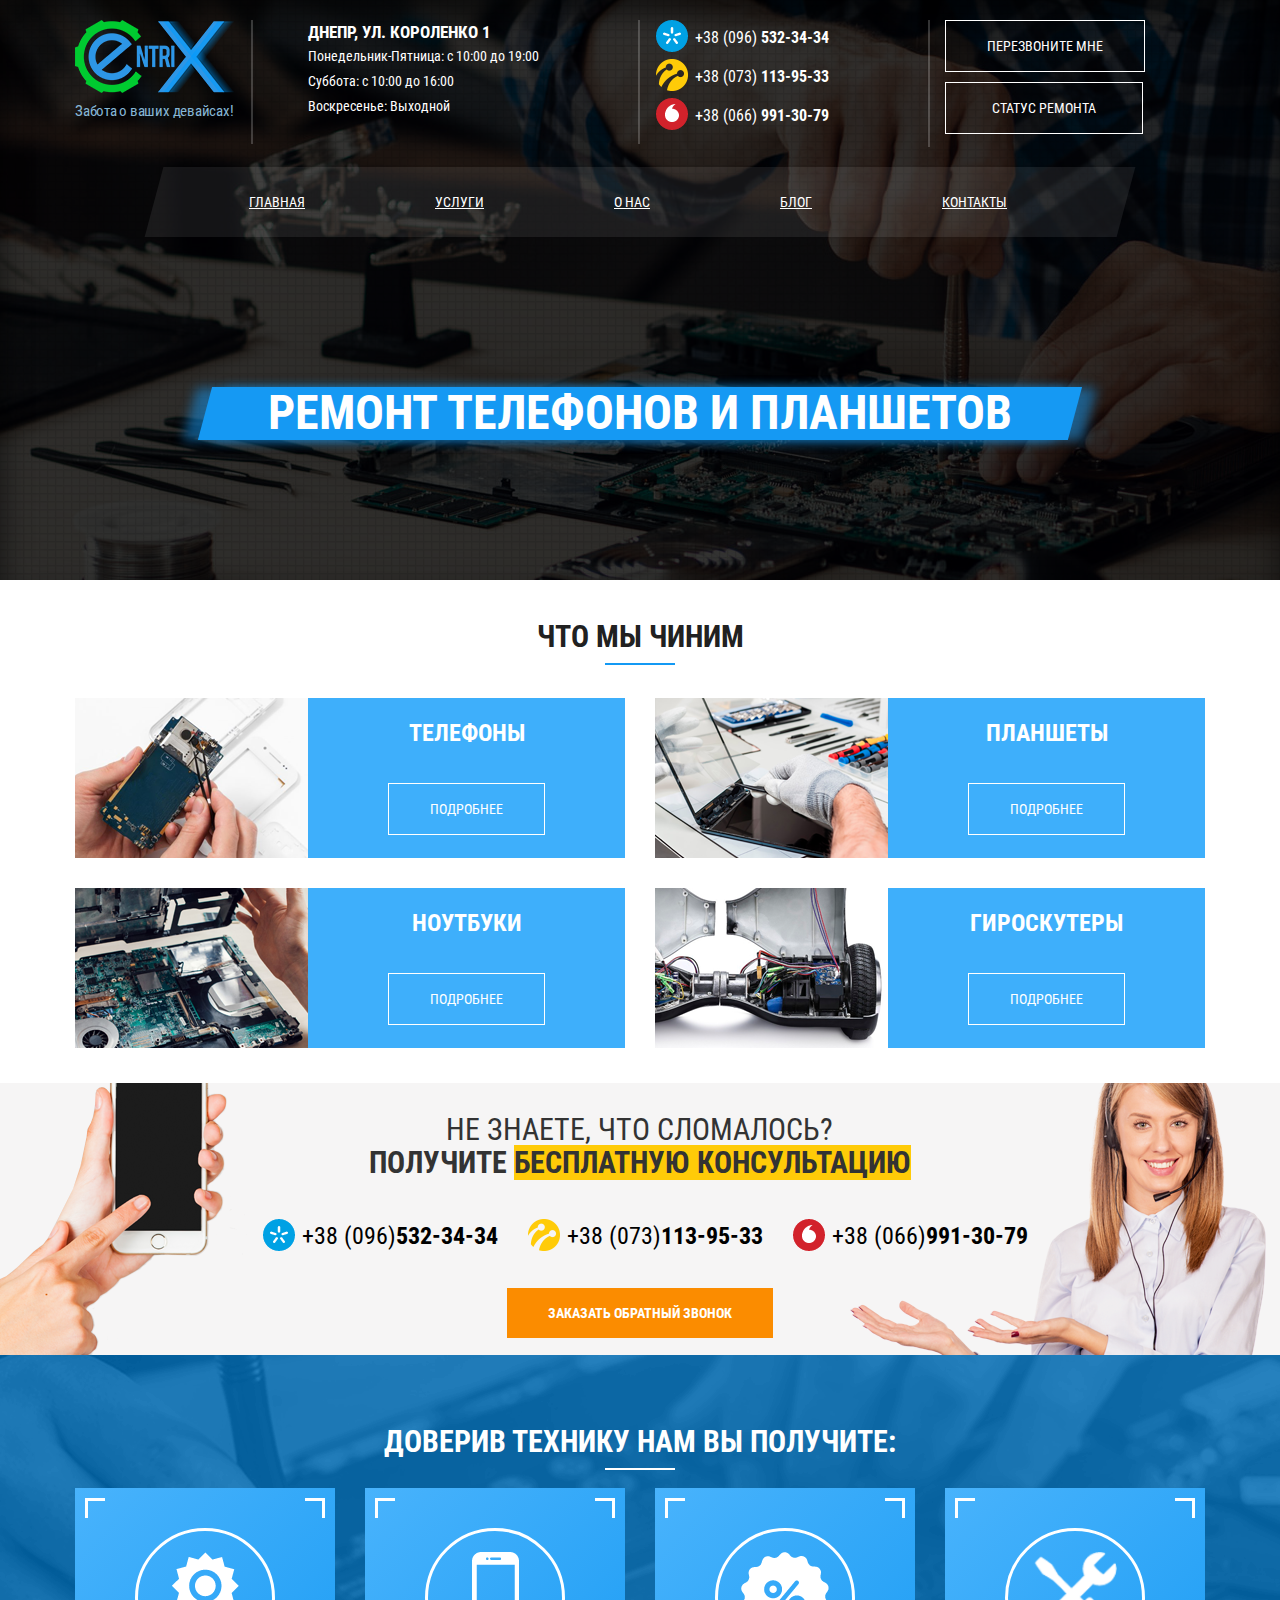
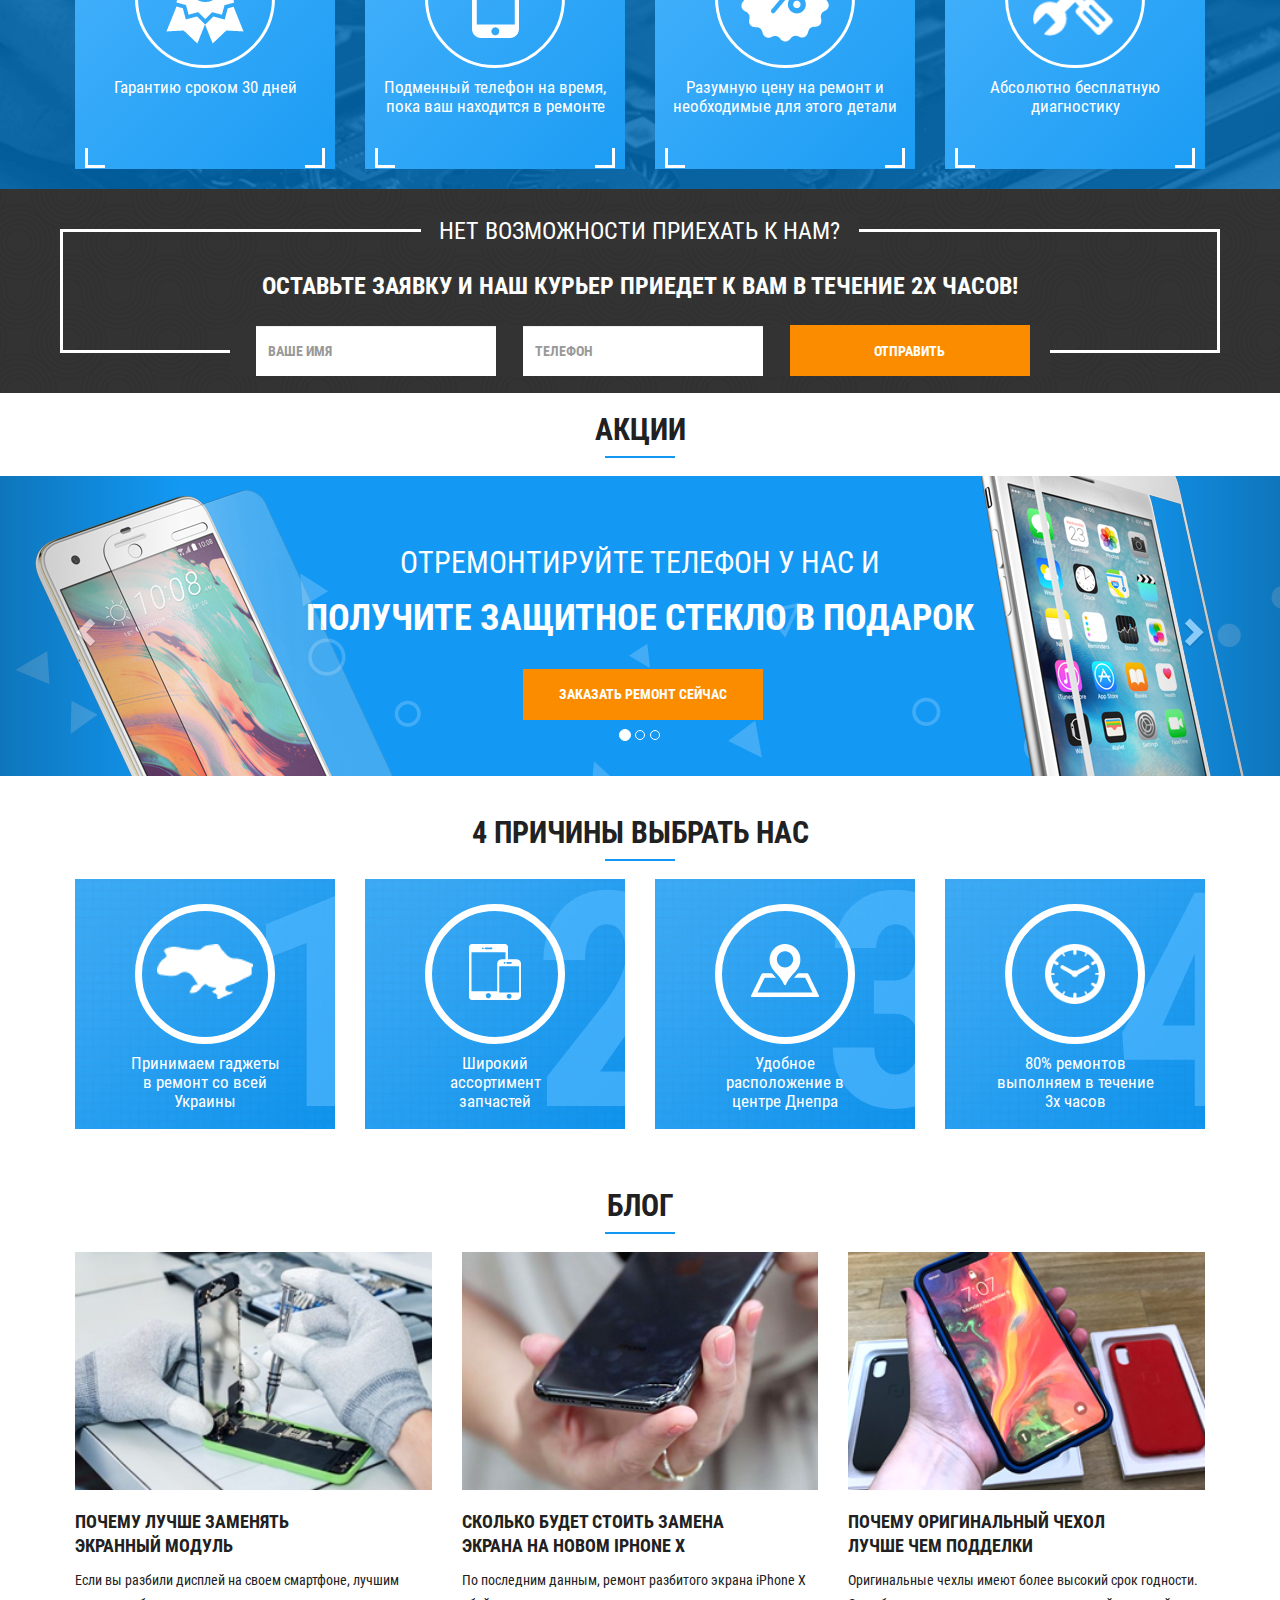
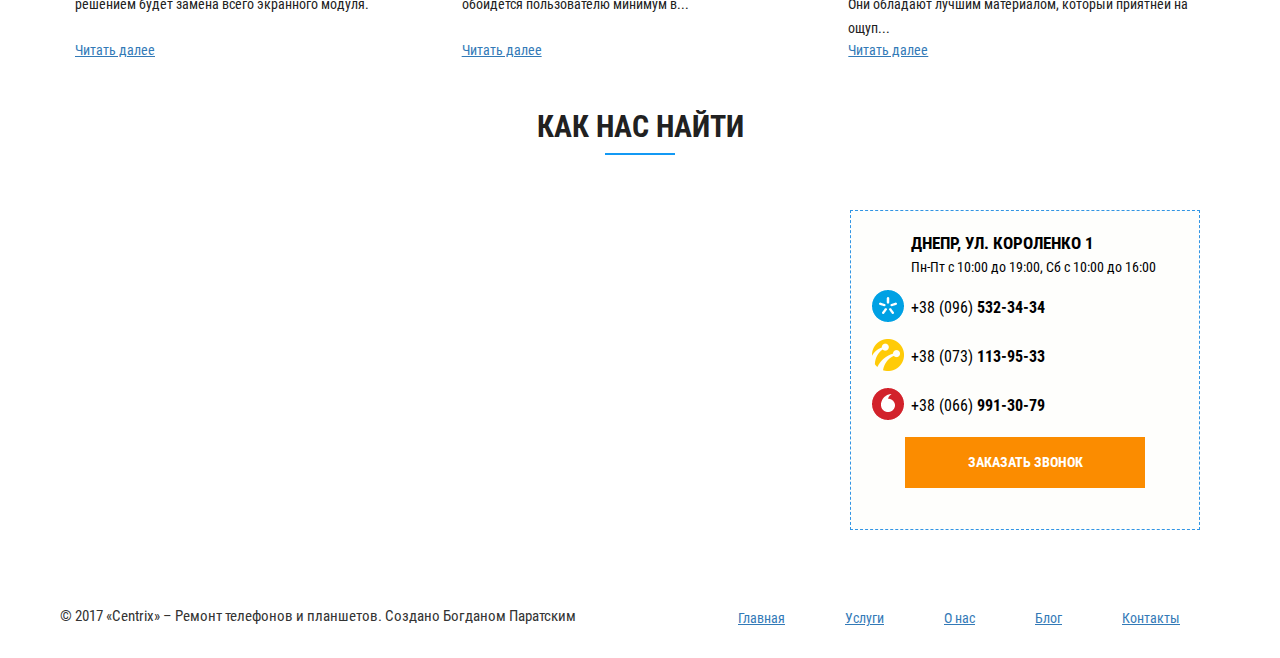
<file: index.html>
<!DOCTYPE html>
<html lang="ru">
	<head>
		<meta charset="UTF-8">
		<title>Centrix</title>
		<meta name="viewport" content="width=device-width, initial-scale=1">
		<link rel="stylesheet" href="https://use.fontawesome.com/releases/v5.0.9/css/all.css" integrity="sha384-5SOiIsAziJl6AWe0HWRKTXlfcSHKmYV4RBF18PPJ173Kzn7jzMyFuTtk8JA7QQG1" crossorigin="anonymous">
		<link rel="stylesheet" type="text/css" href="bootstrap/css/bootstrap.min.css">
		<link rel="stylesheet" type="text/css" href="css/style.css">
		<link rel="stylesheet" type="text/css" href="css/modal.css">
		<link rel="stylesheet" type="text/css" href="css/about_style.css">
		<link rel="stylesheet" type="text/css" href="css/repair_style.css">
		<script defer type="text/javascript" src="js/jQuery.js"></script>
		<script defer type="text/javascript" src="bootstrap/js/bootstrap.min.js"></script>
		<script defer type="text/javascript" src="js/main.js"></script>
	</head>
	

	<body style='overflow-x:hidden;'>
		
		<!--ВЕРСТКА МОДАЛЬНОГО ОКНА-->
				
		<!-- Modal -->
		<div class="modal fade" id="myModal" tabindex="-1" role="dialog" aria-labelledby="myModalLabel">
			<div class="modal-dialog" role="document">
				<div class="modal-content">
					<div class="modal-header">
						<button type="button" class="close" data-dismiss="modal" aria-label="Close"><span aria-hidden="true">&times;</span></button>
						<div class="caption">
							<h1>Перезвоните мне</h1>
							<svg>
		  						<line x1="115" y1="0" x2="185" y2="0" stroke-width="4px" stroke="#1399f4" />
							</svg>
						</div>
					</div>
					<div class="modal-body">
						
						<p>Заполните форму ниже и наш менеджер свяжется с Вами в ближайшее время!</p>

						<form>
							<input type="text" class="form-control" id="exampleInputName2" placeholder="Ваше имя">
							<input type="number" class="form-control" id="exampleInputEmail2" placeholder="Номер Телефона">
						</form>

					</div>
					<div class="modal-footer">
						<button class="btnBorder" type="button" data-toggle="modal" data-target="#myModalSumbit">Перезвоните мне</button>
					</div>
				</div>
			</div>
		</div>



		<div class="modal fade" id="myModalSumbit" tabindex="-1" role="dialog" aria-labelledby="myModalLabel">
			<div class="modal-dialog" role="document">
				<div class="modal-content">
					<div class="modal-header">
						<button type="button" class="close" data-dismiss="modal" aria-label="Close"><span aria-hidden="true">&times;</span></button>
						<div class="caption">
							<h1>Ваша Заявка отправлена</h1>
							<svg>
		  						<line x1="115" y1="0" x2="185" y2="0" stroke-width="4px" stroke="#1399f4" />
							</svg>
						</div>
					</div>
					<div class="modal-body">
						
						<p>Спасибо! Ваша заявка отправлена! В ближайшее время наш менджер перезвонит вам.</p>

 					</div>
					<div class="modal-footer">
						<button class="btnBorder" onclick="location.href = 'index.html'">Хорошо</button>
					</div>
				</div>
			</div>
		</div>
		<!--КОНЕЦ ВЕРСТКА МОДАЛЬНОГО ОКНА-->


		<!--ВЕРСТКА HEADER-->
		<div id="backgroundBlackShadow">
			<div id="header">
				<div class="container">
					
					<div class="row">
						<div id="topHeader">
							<div class="col-lg-2 col-sm-12 logo">
								<img src="image/imgHeader/logo.png">
								<h6>Забота о ваших девайсах!</h6>
							</div>
							<div class="col-lg-4 col-sm-4 schedule">
								<i class="fas fa-map-marker-alt"></i>
								<ul>
									<li>Днепр, ул. Короленко 1</li>
									<li>Понедельник-Пятница: с 10:00 до 19:00</li>
									<li>Суббота: с 10:00 до 16:00</li>
									<li>Воскресенье: Выходной</li>
								</ul>
							</div>
							<div class="col-lg-3 col-sm-4 contact">
								<ul>
									<li><span>+38 (096)</span><span class="bold"> 532-34-34</span></li>
							
									<li><span>+38 (073)</span><span class="bold"> 113-95-33</span></li>
									
									<li><span>+38 (066)</span><span class="bold"> 991-30-79</span></li>
								</ul>
							</div>
							<div class="col-lg-3 col-sm-4 feedback">
								<button class="btnBorder" type="button" data-toggle="modal" data-target="#myModal">Перезвоните мне</button>
								<button class="btnBorder">Статус ремонта</button>
							</div>
						</div>
					</div>
					
					<div class="row widthNavHeader">	
						<div id="navHeader">
							<nav class="navbar navbar-default">
								<div class="container-fluid">
								    <!-- Brand and toggle get grouped for better mobile display -->
								    <div class="navbar-header">
								    	<button type="button" class="navbar-toggle collapsed" data-toggle="collapse" data-target="#bs-example-navbar-collapse-1" aria-expanded="false">
							    	    <span class="sr-only">Toggle navigation</span>
								        <span class="icon-bar"></span>
								        <span class="icon-bar"></span>
								        <span class="icon-bar"></span>
								        </button>
  								    </div>

							    <!-- Collect the nav links, forms, and other content for toggling -->
							    	<div class="collapse navbar-collapse" id="bs-example-navbar-collapse-1">
							    		<ul class="nav navbar-nav">
									        <li><a href="index.html">Главная<span class="sr-only">(current)</span></a></li>
									        <li class="dropdown">
								        		<a href="#" class="dropdown-toggle" data-toggle="dropdown" role="button" aria-haspopup="true" aria-expanded="false">Услуги</a>
							        			<ul class="dropdown-menu">
										            <li><a href="link/repair_phone.html">Ремонт телефонов</a></li>
										            <li><a href="link/repair_notebook.html">Ремонт ноутбуков</a></li>
										            <li><a href="link/repair_tablet.html">Ремонт планшетов</a></li>
										            <li><a href="link/repair_gyroscope.html">Ремонт гироскутеров</a></li>
										        </ul>
								        	</li>
								        	<li><a href="link/about.html">О нас</a></li>
								        	<li><a href="link/blog.html">Блог</a></li>
								        	<li><a href="link/contact.html">Контакты</a></li>
							        	</ul>
						    		</div><!-- /.navbar-collapse -->
						    		
								</div><!-- /.container-fluid -->
							</nav>
						</div>	
					</div>

					<div class="row widthHeaderTagline">
						<div class="headerTagline">
							<h1>ремонт телефонов и планшетов</h1>
						</div>
					</div>    
		
				</div>	
			</div>
		</div>
		<!--КОНЕЦ ВЕРСТКИ HEADER-->
		

		<!--ВЕРСТКА БЛОКА "что мы чиним"-->
		<div id="whatWeRepair">
			<div class="container">
				<div class="row">
					
					<div class="caption">
						<h1>Что мы чиним</h1>
						<svg>
	  						<line x1="115" y1="0" x2="185" y2="0" stroke-width="4px" stroke="#1399f4" />
						</svg>
					</div>
					
					<div class="col-md-6 col-sm-12 block">
						<div class="insideWrapBlock">
							<img src="image/imgHome/phone.png">
							<h3>Телефоны</h3>
							<button class="btnBorder" onclick="location.href = 'link/repair_phone.html'">Подробнее</button>
						</div>
					</div>
					<div class="col-md-6 col-sm-12 block">
						<div class="insideWrapBlock">
							<img src="image/imgHome/tablet.png">
							<h3>Планшеты</h3>
							<button class="btnBorder" onclick="location.href = 'link/repair_tablet.html'">Подробнее</button>
						</div>
					</div>
					<div class="col-md-6 col-sm-12 block">
						<div class="insideWrapBlock">
							<img src="image/imgHome/laptop.png">
							<h3>Ноутбуки</h3>
							<button class="btnBorder" onclick="location.href = 'link/repair_notebook.html'">Подробнее</button>
						</div>
					</div>
					<div class="col-md-6 col-sm-12 block">
						<div class="insideWrapBlock">
							<img src="image/imgHome/gyroscope.png">
							<h3>Гироскутеры</h3>
							<button class="btnBorder" onclick="location.href = 'link/repair_gyroscope.html'">Подробнее</button>
						</div>
					</div>
				</div>
			</div>
		</div>
		<!--КОНЕЦ ВЕРСТКА БЛОКА "что мы чиним"-->

		
		<!--ВЕРСТКА БАННЕРА-->
		<div id="banner">
			
			<div class="row">
				<div class="col-sm-2">
					<img src="image/imgBanner/handWithPhone.png">
				</div>
				
				<div class="col-sm-8">
					<h3>Не знаете, что сломалось?<br>
					<span>получите&nbsp</span><span class="backSpan">бесплатную консультацию</span></h3>
					
					<div class="col-sm-12 bannerWrapContact">
						<img src="image/imgBanner/kiev.png">
						<span>+38 (096)</span><span class="bold"> 532-34-34</span>
						<img src="image/imgBanner/life.png">
						<span>+38 (073)</span><span class="bold"> 113-95-33</span>
						<img src="image/imgBanner/mts.png">
						<span>+38 (066)</span><span class="bold"> 991-30-79</span>
					</div>

					<div class="contact mobile">
						<ul>
							<li><span>+38 (096)</span><span class="bold"> 532-34-34</span></li>
					
							<li><span>+38 (073)</span><span class="bold"> 113-95-33</span></li>
							
							<li><span>+38 (066)</span><span class="bold"> 991-30-79</span></li>
						</ul>
					</div>	
					<div class="bannerButton">
						<button class="btnBorder" type="button" data-toggle="modal" data-target="#myModal">Заказать обратный звонок</button>
					</div>
				</div>
					
				<div class="col-sm-2">
					<img class="girl" src="image/imgBanner/girl.png">
				</div>

			</div>
		</div>
		<!--КОНЕЦ ВЕРСТКА БАННЕРА-->

		
		<!--ВЕРСТКА ПРЕИМУЩЕСТВА-->
		<div id="backgroundAdvantagesShadow">
			<div id="advantages">
				<div class="container">
					<div class="row">
						
						<div class="caption">
							<h1>Доверив технику нам вы получите:</h1>
							<svg>
		  						<line x1="115" y1="0" x2="185"  y2="0" stroke-width="4px" stroke="#fff" />
							</svg>
						</div>
						
						<div class="col-md-3 col-sm-6">
							<div class="insideWrapBlock">
								<div class="advantagesBlockInsideBorder">
									
									<img src="image/imgAdvantages/shape-21-gorizont.png" style="position: absolute;right: 0;">
									<img src="image/imgAdvantages/shape-21.png" style="position: absolute;right: 0;">
									<img src="image/imgAdvantages/shape-21-gorizont.png" style="position: absolute;left: 0;">
									<img src="image/imgAdvantages/shape-21.png" style="position: absolute;left: 0;">
									
									<div style="padding-top: 30px;">
										<div class="imgCircle">
											<img src="image/imgAdvantages/medal.png">
										</div>
										<h5>Гарантию сроком 30 дней</h5>
									</div>
									
									<img src="image/imgAdvantages/shape-21-gorizont.png" style="position: absolute;bottom:0;right: 0;">
									<img src="image/imgAdvantages/shape-21.png" style="position: absolute;bottom:0;right: 0;">
									<img src="image/imgAdvantages/shape-21-gorizont.png" style="position: absolute;bottom:0; left: 0;">
									<img src="image/imgAdvantages/shape-21.png" style="position: absolute;bottom:0; left: 0;">

								</div>
							</div>
						</div>
						
						
						<div class="col-md-3 col-sm-6">
							<div class="insideWrapBlock">
								<div class="advantagesBlockInsideBorder">

									<img src="image/imgAdvantages/shape-21-gorizont.png" style="position: absolute;right: 0;">
									<img src="image/imgAdvantages/shape-21.png" style="position: absolute;right: 0;">
									<img src="image/imgAdvantages/shape-21-gorizont.png" style="position: absolute;left: 0;">
									<img src="image/imgAdvantages/shape-21.png" style="position: absolute;left: 0;">
									
									<div style="padding-top: 30px;">
										<div class="imgCircle">
											<img src="image/imgAdvantages/phone.png">
										</div>
										<h5>Подменный телефон на время, пока ваш находится в ремонте</h5>
									</div>

									<img src="image/imgAdvantages/shape-21-gorizont.png" style="position: absolute;bottom:0;right: 0;">
									<img src="image/imgAdvantages/shape-21.png" style="position: absolute;bottom:0;right: 0;">
									<img src="image/imgAdvantages/shape-21-gorizont.png" style="position: absolute;bottom:0; left: 0;">
									<img src="image/imgAdvantages/shape-21.png" style="position: absolute;bottom:0; left: 0;">

								</div>
							</div>
						</div>
						
						<div class="col-md-3 col-sm-6">
							<div class="insideWrapBlock">
								<div class="advantagesBlockInsideBorder">

									<img src="image/imgAdvantages/shape-21-gorizont.png" style="position: absolute;right: 0;">
									<img src="image/imgAdvantages/shape-21.png" style="position: absolute;right: 0;">
									<img src="image/imgAdvantages/shape-21-gorizont.png" style="position: absolute;left: 0;">
									<img src="image/imgAdvantages/shape-21.png" style="position: absolute;left: 0;">

									<div style="padding-top: 30px;">
										<div class="imgCircle">
											<img src="image/imgAdvantages/percent.png">
										</div>
										<h5>Разумную цену на ремонт и необходимые для этого детали</h5>
									</div>

									<img src="image/imgAdvantages/shape-21-gorizont.png" style="position: absolute;bottom:0;right: 0;">
									<img src="image/imgAdvantages/shape-21.png" style="position: absolute;bottom:0;right: 0;">
									<img src="image/imgAdvantages/shape-21-gorizont.png" style="position: absolute;bottom:0; left: 0;">
									<img src="image/imgAdvantages/shape-21.png" style="position: absolute;bottom:0; left: 0;">

								</div>
							</div>
						</div>
						
						<div class="col-md-3 col-sm-6">
							<div class="insideWrapBlock">
								<div class="advantagesBlockInsideBorder">

									<img src="image/imgAdvantages/shape-21-gorizont.png" style="position: absolute;right: 0;">
									<img src="image/imgAdvantages/shape-21.png" style="position: absolute;right: 0;">
									<img src="image/imgAdvantages/shape-21-gorizont.png" style="position: absolute;left: 0;">
									<img src="image/imgAdvantages/shape-21.png" style="position: absolute;left: 0;">

									<div style="padding-top: 30px;">
										<div class="imgCircle">
											<img src="image/imgAdvantages/tool.png">
										</div>
										<h5>Абсолютно бесплатную диагностику</h5>
									</div>

									<img src="image/imgAdvantages/shape-21-gorizont.png" style="position: absolute;bottom:0;right: 0;">
									<img src="image/imgAdvantages/shape-21.png" style="position: absolute;bottom:0;right: 0;">
									<img src="image/imgAdvantages/shape-21-gorizont.png" style="position: absolute;bottom:0; left: 0;">
									<img src="image/imgAdvantages/shape-21.png" style="position: absolute;bottom:0; left: 0;">
									
								</div>
							</div>
						</div>

					</div>
				</div>
			</div>
		</div>
		<!--КОНЕЦ ВЕРСТКА ПРЕИМУЩЕСТВА-->

		<!--ВЕРСТКА ОБРАТНОГО ЗВОНКА-->
		<div id="callBack">
			<div class="container">
				<div class="row">
					<div class="wrapper">
						<div class="legend"><span>Нет возможности приехать к нам?</span></div>
						<p>Оставьте заявку и наш курьер приедет к вам в течение 2х часов!</p>
						<form class="form-inline">
							<div class="form-group">
						    	<label for="exampleInputName2"></label>
						    	<input type="text" class="form-control" id="exampleInputName2" placeholder="Ваше имя">
						  	</div>
						    <div class="form-group">
						    	<label for="exampleInputEmail2"></label>
						    	<input type="number" class="form-control" id="exampleInputEmail2" placeholder="Телефон">
						    </div>
						    <button class="btn btn-default" type="button" data-toggle="modal" data-target="#myModalSumbit">Отправить</button>
						</form>
					</div>
				</div>
			</div>
		</div>
		<!--КОНЕЦ ВЕРСТКА ОБРАТНОГО ЗВОНКА-->
		
		<!--ВЕРСТКА БЛОКА С АКЦИЯМИ-->
		<div id="stock">
			<div class="row">
				
				<div class="caption">
					<h1>акции</h1>
					<svg>
  						<line x1="115" y1="0" x2="185"  y2="0" stroke-width="4px" stroke="#1399f4" />
					</svg>
				</div>

				<div id="carousel-example-generic" class="carousel slide" data-ride="carousel">
					<!-- Indicators -->
						<ol class="carousel-indicators">
							<li data-target="#carousel-example-generic" data-slide-to="0" class="active"></li>
							<li data-target="#carousel-example-generic" data-slide-to="1"></li>
							<li data-target="#carousel-example-generic" data-slide-to="2"></li>
						</ol>

					<!-- Wrapper for slides -->
						<div class="carousel-inner" role="listbox">
							
							<div class="item active">
								<div id="backgroundBlackShadow">
									<div class="stockBanner">
										<img src="image/imgStock/layer-11.png">
										<h3>Отремонтируйте телефон у нас и</h3>
										<h2>Получите защитное стекло в подарок</h2>
										<button type="button" data-toggle="modal" data-target="#myModal">Заказать ремонт сейчас</button>
										<img src="image/imgStock/vector-smart-object.png">
										<img src="image/imgStock/layer-10.png">
									</div>
								</div>
							</div>

							<div class="item">
								<div id="backgroundBlackShadow">
									<div class="stockBanner">
										<img src="image/imgStock/layer-11.png">
										<h3>Отремонтируйте телефон у нас и</h3>
										<h2>Получите защитное стекло в подарок</h2>
										<button type="button" data-toggle="modal" data-target="#myModal">Заказать ремонт сейчас</button>
										<img src="image/imgStock/vector-smart-object.png">
										<img src="image/imgStock/layer-10.png">
									</div>
								</div>
							</div>

							<div class="item">
								<div id="backgroundBlackShadow">
									<div class="stockBanner">
										<img src="image/imgStock/layer-11.png">
										<h3>Отремонтируйте телефон у нас и</h3>
										<h2>Получите защитное стекло в подарок</h2>
										<button type="button" data-toggle="modal" data-target="#myModal">Заказать ремонт сейчас</button>
										<img src="image/imgStock/vector-smart-object.png">
										<img src="image/imgStock/layer-10.png">
									</div>
								</div>
							</div>

						</div>

					<!-- Controls -->
						<a class="left carousel-control" href="#carousel-example-generic" role="button" data-slide="prev">
							<span class="glyphicon glyphicon-chevron-left" aria-hidden="true"></span>
							<span class="sr-only">Previous</span>
						</a>
						<a class="right carousel-control" href="#carousel-example-generic" role="button" data-slide="next">
							<span class="glyphicon glyphicon-chevron-right" aria-hidden="true"></span>
							<span class="sr-only">Next</span>
						</a>
				</div>


			</div>
		</div>
		
		<!--КОНЕЦ ВЕРСТКА БЛОКА С АКЦИЯМИ-->
		
		<!--ВЕРСТКА БЛОКА С ПРИЧИНАМИ-->
		<div id="reasons">
			<div class="container">
				<div class="row">
					<div class="caption">
						<h1>4 причины выбрать нас</h1>
						<svg>
	  						<line x1="115" y1="0" x2="185"  y2="0" stroke-width="4px" stroke="#1399f4" />
						</svg>
					</div>

					<div class="col-md-3 col-sm-6">
						<div class="insideWrapBlock">
							<div class="reasonsBlockInsideBorder">
								
								<span>1</span>	
								
								<div style="padding-top: 25px;">
									<div class="imgCircle">
										<img src="image/imgReasons/ua.png">
									</div>
									<h5>Принимаем гаджеты в ремонт со всей Украины</h5>
								</div>

							</div>
						</div>
					</div>

					<div class="col-md-3 col-sm-6">
						<div class="insideWrapBlock">
							<div class="reasonsBlockInsideBorder">
								<span>2</span>	
								<div style="padding-top: 25px;">
									<div class="imgCircle">
										<img src="image/imgReasons/gadget.png">
									</div>
									<h5>Широкий ассортимент запчастей</h5>
								</div>

							</div>
						</div>
					</div>

					<div class="col-md-3 col-sm-6">
						<div class="insideWrapBlock">
							<div class="reasonsBlockInsideBorder">
								<span>3</span>	
								<div style="padding-top: 25px;">
									<div class="imgCircle">
										<img src="image/imgReasons/map.png">
									</div>
									<h5>Удобное расположение в центре Днепра</h5>
								</div>

							</div>
						</div>
					</div>

					<div class="col-md-3 col-sm-6">
						<div class="insideWrapBlock">
							<div class="reasonsBlockInsideBorder">
								<span>4</span>	
								<div style="padding-top: 25px;">
									<div class="imgCircle">
										<img src="image/imgReasons/clock.png">
									</div>
									<h5>80% ремонтов выполняем в течение 3х часов</h5>
								</div>

							</div>
						</div>
					</div>

				</div>
			</div>
		</div>
		<!--КОНЕЦ ВЕРСТКА БЛОКА С ПРИЧИНАМИ-->

		<!--ВЕРСТКА БЛОГА-->
		<div id="blog">
			<div class="container">
				<div class="row">
					
					<div class="caption">
						<h1>Блог</h1>
						<svg>
	  						<line x1="115" y1="0" x2="185"  y2="0" stroke-width="4px" stroke="#1399f4" />
						</svg>
					</div>

					<div class="col-md-4 col-sm-6">
						<div class="insideWrapBlock">
							<div class="blogBlockInsideBorder">
								<img src="image/imgBlog/screenModul.png">
								<h3>Почему лучше заменять экранный модуль</h3>
								<p>Если вы разбили дисплей на своем смартфоне, лучшим решением будет замена всего экранного модуля.</p>
								<a href="link/blog_deployed.html">Читать далее</a>
							</div>
						</div>
					</div>

					<div class="col-md-4 col-sm-6">
						<div class="insideWrapBlock">
							<div class="blogBlockInsideBorder">
								<img src="image/imgBlog/screenX.png">
								<h3>Сколько будет стоить замена экрана на новом iPhone X</h3>
								<p>По последним данным, ремонт разбитого экрана iPhone X обойдется пользователю минимум в...</p>
								<a href="link/blog_deployed.html">Читать далее</a>
							</div>
						</div>
					</div>

					<div class="col-md-4 col-sm-6">
						<div class="insideWrapBlock">
							<div class="blogBlockInsideBorder">
								<img src="image/imgBlog/case.png">
								<h3>Почему оригинальный чехол лучше чем подделки</h3>
								<p>Оригинальные чехлы имеют более высокий срок годности. Они обладают лучшим материалом, который приятней на ощуп...</p>
								<a href="link/blog_deployed.html">Читать далее</a>
							</div>
						</div>
					</div>

				</div>
			</div>
		</div>			
		<!--КОНЕЦ ВЕРСТКА БЛОГА-->

		<!--ВЕРСТКА БЛОКА С КАРТОЙ-->
		<div id="findUs">
			<div class="row">
				
				<div class="caption">
					<h1>Как нас найти</h1>
					<svg>
  						<line x1="115" y1="0" x2="185"  y2="0" stroke-width="4px" stroke="#1399f4" />
					</svg>
				</div>

				<div id="map">
					
					<iframe src="https://www.google.com/maps/embed?pb=!1m18!1m12!1m3!1d2645.571313800342!2d35.041665815356566!3d48.46475417925091!2m3!1f0!2f0!3f0!3m2!1i1024!2i768!4f13.1!3m3!1m2!1s0x40dbe2e709431685%3A0xeaa347f591f9cbc6!2z0YPQuy4g0JrQvtGA0L7Qu9C10L3QutC-LCAxLCDQlNC90LjQv9GA0L4sINCU0L3QtdC_0YDQvtC_0LXRgtGA0L7QstGB0LrQsNGPINC-0LHQu9Cw0YHRgtGMLCA0OTAwMA!5e0!3m2!1sru!2sua!4v1527000079605" width="98%" height="400" frameborder="0" style="border:0" allowfullscreen></iframe>
					
					<div class="mapContactBlock">
						<div class="schedule">
							<i class="fas fa-map-marker-alt"></i>
							<ul>
								<li>Днепр, ул. Короленко 1</li>
								<li>Пн-Пт с 10:00 до 19:00, Сб с 10:00 до 16:00</li>
							</ul>
						</div>
						<div class="contact">
							<ul>
								<li><span>+38 (096)</span><span class="bold"> 532-34-34</span></li>
						
								<li><span>+38 (073)</span><span class="bold"> 113-95-33</span></li>
								
								<li><span>+38 (066)</span><span class="bold"> 991-30-79</span></li>
							</ul>
							<button class="fullBtn" type="button" data-toggle="modal" data-target="#myModal">Заказать звонок</button>
						</div>
					</div>

				</div>
			</div>
		</div>
		<!--КОНЕЦ ВЕРСТКА БЛОКА С КАРТОЙ-->

		<!--ВЕРСТКА FOOTER-->
		<div id="footer">
			<div class="container">
				<div class="row">
					<h6>© 2017 «Centrix» – Ремонт телефонов и планшетов. Создано Богданом Паратским</h6>
					<ul>
						<li><a href="index.html">Главная</a></li>
						<li><a href="#whatWeRepair">Услуги</a></li>
						<li><a href="link/about.html">О нас</a></li>
			        	<li><a href="link/blog.html">Блог</a></li>
			        	<li><a href="link/contact.html">Контакты</a></li>				    
			        </ul>
				</div>
			</div>
		</div>
		<!--КОНЕЦ ВЕРСТКА FOOTER-->

	
	</body>
</html>
</file>
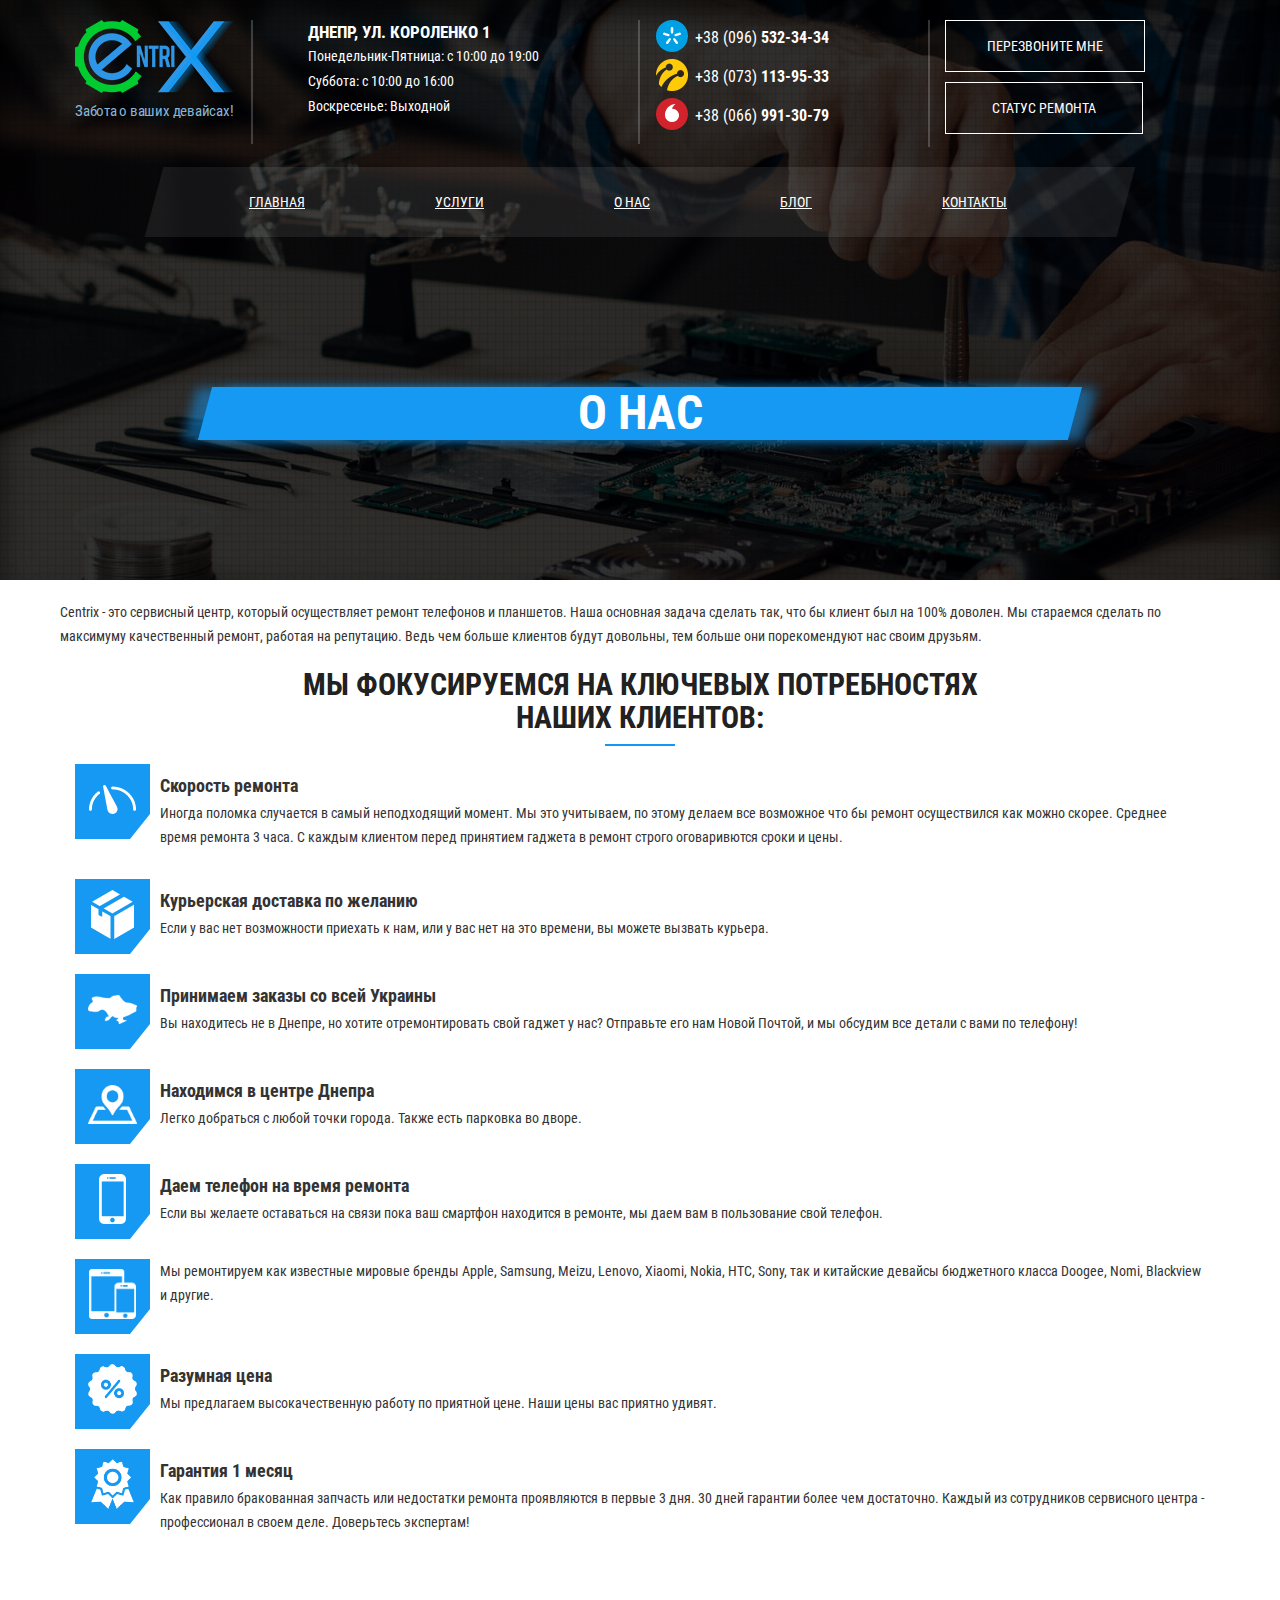
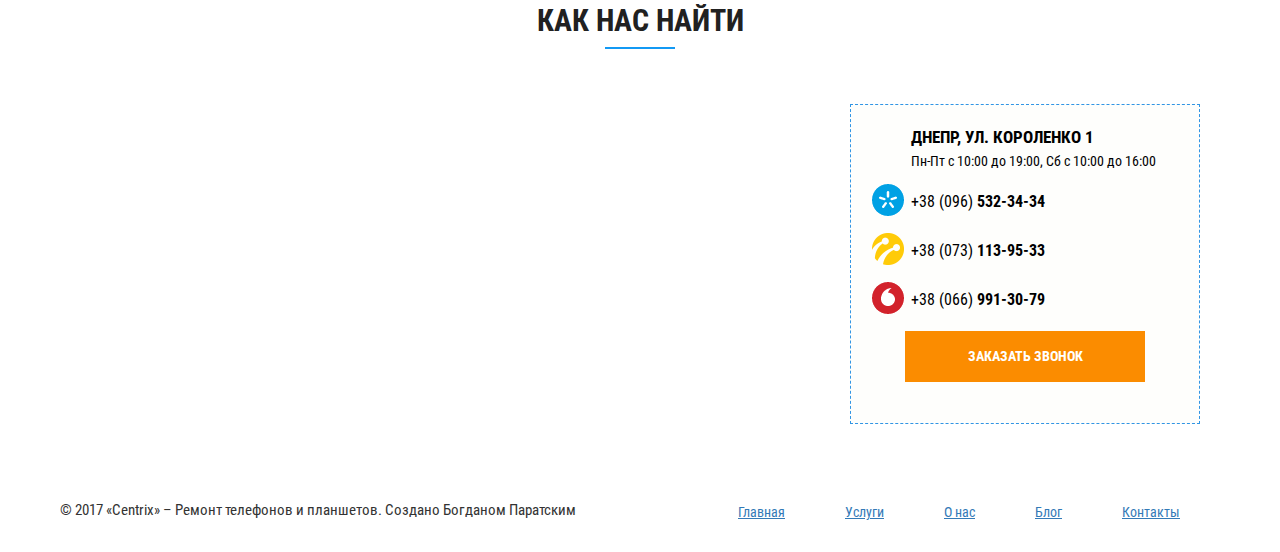
<file: link/about.html>
<!DOCTYPE html>
<html lang="ru">
	<head>
		<meta charset="UTF-8">
		<title>Centrix</title>
		<meta name="viewport" content="width=device-width, initial-scale=1">
		<link rel="stylesheet" href="https://use.fontawesome.com/releases/v5.0.9/css/all.css" integrity="sha384-5SOiIsAziJl6AWe0HWRKTXlfcSHKmYV4RBF18PPJ173Kzn7jzMyFuTtk8JA7QQG1" crossorigin="anonymous">
		<link rel="stylesheet" type="text/css" href="../bootstrap/css/bootstrap.min.css">
		<link rel="stylesheet" type="text/css" href="../css/style.css">
		<link rel="stylesheet" type="text/css" href="../css/about_style.css">
		<link rel="stylesheet" type="text/css" href="../css/modal.css">
		<script defer type="text/javascript" src="../js/jQuery.js"></script>
		<script defer type="text/javascript" src="../bootstrap/js/bootstrap.min.js"></script>
		<script defer type="text/javascript" src="../js/main.js"></script>
	</head>
	

	<body style='overflow-x:hidden;'>

		<!--ВЕРСТКА МОДАЛЬНОГО ОКНА-->
				
		<!-- Modal -->
		<div class="modal fade" id="myModal" tabindex="-1" role="dialog" aria-labelledby="myModalLabel">
			<div class="modal-dialog" role="document">
				<div class="modal-content">
					<div class="modal-header">
						<button type="button" class="close" data-dismiss="modal" aria-label="Close"><span aria-hidden="true">&times;</span></button>
						<div class="caption">
							<h1>Перезвоните мне</h1>
							<svg>
		  						<line x1="115" y1="0" x2="185" y2="0" stroke-width="4px" stroke="#1399f4" />
							</svg>
						</div>
					</div>
					<div class="modal-body">
						
						<p>Заполните форму ниже и наш менеджер свяжется с Вами в ближайшее время!</p>

						<form>
							<input type="text" class="form-control" id="exampleInputName2" placeholder="Ваше имя">
							<input type="number" class="form-control" id="exampleInputEmail2" placeholder="Номер Телефона">
						</form>

					</div>
					<div class="modal-footer">
						<button class="btnBorder" type="button" data-toggle="modal" data-target="#myModalSumbit">Перезвоните мне</button>
					</div>
				</div>
			</div>
		</div>



		<div class="modal fade" id="myModalSumbit" tabindex="-1" role="dialog" aria-labelledby="myModalLabel">
			<div class="modal-dialog" role="document">
				<div class="modal-content">
					<div class="modal-header">
						<button type="button" class="close" data-dismiss="modal" aria-label="Close"><span aria-hidden="true">&times;</span></button>
						<div class="caption">
							<h1>Ваша Заявка отправлена</h1>
							<svg>
		  						<line x1="115" y1="0" x2="185" y2="0" stroke-width="4px" stroke="#1399f4" />
							</svg>
						</div>
					</div>
					<div class="modal-body">
						
						<p>Спасибо! Ваша заявка отправлена! В ближайшее время наш менджер перезвонит вам.</p>

 					</div>
					<div class="modal-footer">
						<button class="btnBorder" onclick="location.href = '../index.html'">Хорошо</button>
					</div>
				</div>
			</div>
		</div>
		<!--КОНЕЦ ВЕРСТКА МОДАЛЬНОГО ОКНА-->
		
		<!--ВЕРСТКА HEADER-->
		<div id="backgroundBlackShadow">
			<div id="header">
				<div class="container">
					
					<div class="row">
						<div id="topHeader">
							<div class="col-lg-2 col-sm-12 logo">
								<img src="../image/imgHeader/logo.png">
								<h6>Забота о ваших девайсах!</h6>
							</div>
							<div class="col-lg-4 col-sm-4 schedule">
								<i class="fas fa-map-marker-alt"></i>
								<ul>
									<li>Днепр, ул. Короленко 1</li>
									<li>Понедельник-Пятница: с 10:00 до 19:00</li>
									<li>Суббота: с 10:00 до 16:00</li>
									<li>Воскресенье: Выходной</li>
								</ul>
							</div>
							<div class="col-lg-3 col-sm-4 contact">
								<ul>
									<li><span>+38 (096)</span><span class="bold"> 532-34-34</span></li>
							
									<li><span>+38 (073)</span><span class="bold"> 113-95-33</span></li>
									
									<li><span>+38 (066)</span><span class="bold"> 991-30-79</span></li>
								</ul>
							</div>
							<div class="col-lg-3 col-sm-4 feedback">
								<button class="btnBorder" type="button" data-toggle="modal" data-target="#myModal">Перезвоните мне</button><br>
								<button class="btnBorder">Статус ремонта</button>
							</div>
						</div>
					</div>
					
					<div class="row widthNavHeader">	
						<div id="navHeader">
							<nav class="navbar navbar-default">
								<div class="container-fluid">
								    <!-- Brand and toggle get grouped for better mobile display -->
								    <div class="navbar-header">
								    	<button type="button" class="navbar-toggle collapsed" data-toggle="collapse" data-target="#bs-example-navbar-collapse-1" aria-expanded="false">
							    	    <span class="sr-only">Toggle navigation</span>
								        <span class="icon-bar"></span>
								        <span class="icon-bar"></span>
								        <span class="icon-bar"></span>
								        </button>
  								    </div>

							    <!-- Collect the nav links, forms, and other content for toggling -->
							    	<div class="collapse navbar-collapse" id="bs-example-navbar-collapse-1">
							    		<ul class="nav navbar-nav">
									        <li><a href="../index.html">Главная<span class="sr-only">(current)</span></a></li>
									        <li class="dropdown">
								        		<a href="#" class="dropdown-toggle" data-toggle="dropdown" role="button" aria-haspopup="true" aria-expanded="false">Услуги</a>
							        			<ul class="dropdown-menu">
										            <li><a href="repair_phone.html">Ремонт телефонов</a></li>
										            <li><a href="repair_notebook.html">Ремонт ноутбуков</a></li>
										            <li><a href="repair_tablet.html">Ремонт планшетов</a></li>
										            <li><a href="repair_gyroscope.html">Ремонт гироскутеров</a></li>
										        </ul>
								        	</li>
								        	<li><a href="about.html">О нас</a></li>
								        	<li><a href="blog.html">Блог</a></li>
								        	<li><a href="contact.html">Контакты</a></li>
							        	</ul>
						    		</div><!-- /.navbar-collapse -->
								</div><!-- /.container-fluid -->
							</nav>
						</div>	
					</div>

					<div class="row widthHeaderTagline">
						<div class="headerTagline">
							<h1>о нас</h1>
						</div>
					</div>    
		
				</div>	
			</div>
		</div>
		<!--КОНЕЦ ВЕРСТКИ HEADER-->

		<!--ВЕРСТКА РАЗДЕЛА О НАС-->
		<div id="about">
			<div class="container">
				<div class="row">
					<p>Centrix - это сервисный центр, который осуществляет ремонт телефонов и планшетов. Наша основная задача сделать так, что бы клиент был на 100% доволен. Мы стараемся сделать по максимуму качественный ремонт, работая на репутацию. Ведь чем больше клиентов будут довольны, тем больше они порекомендуют нас своим друзьям. </p>

					<div class="caption">
						<h1>Мы фокусируемся на ключевых потребностях наших клиентов: </h1>
						<svg>
	  						<line x1="115" y1="0" x2="185"  y2="0" stroke-width="4px" stroke="#1399f4" />
						</svg>
					</div>

					<div class="aboutBlock col-xs-12 col-sm-12">
						<div class="aboutImgWrap">
							<img src="../image/imgAbout/speed.png">
							<div class="triangle"></div>
						</div>
						<h5>Скорость ремонта </h5>
						<p>Иногда поломка случается в самый неподходящий момент. Мы это учитываем, по этому делаем все возможное что бы ремонт осуществился как можно скорее. Среднее время ремонта 3 часа. С каждым клиентом перед принятием гаджета в ремонт строго оговаривются сроки и цены.</p>
					</div>

					<div class="aboutBlock col-xs-12 col-sm-12">
						<div class="aboutImgWrap">
							<img src="../image/imgAbout/box.png">
							<div class="triangle"></div>
						</div>
						<h5>Курьерская доставка по желанию</h5>
						<p>Если у вас нет возможности приехать к нам, или у вас нет на это времени, вы можете вызвать курьера.</p>
					</div>

					<div class="aboutBlock col-xs-12 col-sm-12">
						<div class="aboutImgWrap">
							<img src="../image/imgAbout/ua.png">
							<div class="triangle"></div>
						</div>
						<h5>Принимаем заказы со всей Украины</h5>
						<p>Вы находитесь не в Днепре, но хотите отремонтировать свой гаджет у нас? Отправьте его нам Новой Почтой, и мы обсудим все детали с вами по телефону!</p>
					</div>

					<div class="aboutBlock col-xs-12 col-sm-12">
						<div class="aboutImgWrap">
							<img src="../image/imgAbout/map.png">
							<div class="triangle"></div>
						</div>
						<h5>Находимся в центре Днепра</h5>
						<p>Легко добраться с любой точки города. Также есть парковка во дворе.</p>
					</div>

					<div class="aboutBlock col-xs-12 col-sm-12">
						<div class="aboutImgWrap">
							<img src="../image/imgAbout/phone.png">
							<div class="triangle"></div>
						</div>
						<h5>Даем телефон на время ремонта</h5>
						<p>Если вы желаете оставаться на связи пока ваш смартфон находится в ремонте, мы даем вам в пользование свой телефон.</p>
					</div>

					<div class="aboutBlock col-xs-12 col-sm-12">
						<div class="aboutImgWrap">
							<img src="../image/imgAbout/gadget.png">
							<div class="triangle"></div>
						</div>
						<h5Широкий ассортимент запчастей</h5>
						<p>Мы ремонтируем как известные мировые бренды Apple, Samsung, Meizu, Lenovo, Xiaomi, Nokia, HTC, Sony, так и китайские девайсы бюджетного класса Doogee, Nomi, Blackview и другие.</p>
					</div>

					<div class="aboutBlock col-xs-12 col-sm-12">
						<div class="aboutImgWrap">
							<img src="../image/imgAbout/percent.png">
							<div class="triangle"></div>
						</div>
						<h5>Разумная цена</h5>
						<p>Мы предлагаем высокачественную работу по приятной цене. Наши цены вас приятно удивят.</p>
					</div>

					<div class="aboutBlock col-xs-12 col-sm-12">
						<div class="aboutImgWrap">
							<img src="../image/imgAbout/medal.png">
							<div class="triangle"></div>
						</div>
						<h5>Гарантия 1 месяц </h5>
						<p>Как правило бракованная запчасть или недостатки ремонта проявляются в первые 3 дня. 30 дней гарантии более чем достаточно. Каждый из сотрудников сервисного центра - профессионал в своем деле. Доверьтесь экспертам!</p>
					</div>

				</div>
			</div>
		</div>
		<!--КОНЕЦ ВЕРСТКА РАЗДЕЛА О НАС-->

		<!--ВЕРСТКА БЛОКА С КАРТОЙ-->
		<div id="findUs">
			<div class="row">
				
				<div class="caption">
					<h1>Как нас найти</h1>
					<svg>
  						<line x1="115" y1="0" x2="185"  y2="0" stroke-width="4px" stroke="#1399f4" />
					</svg>
				</div>

				<div id="map">
					
					<iframe src="https://www.google.com/maps/embed?pb=!1m18!1m12!1m3!1d2645.571313800342!2d35.041665815356566!3d48.46475417925091!2m3!1f0!2f0!3f0!3m2!1i1024!2i768!4f13.1!3m3!1m2!1s0x40dbe2e709431685%3A0xeaa347f591f9cbc6!2z0YPQuy4g0JrQvtGA0L7Qu9C10L3QutC-LCAxLCDQlNC90LjQv9GA0L4sINCU0L3QtdC_0YDQvtC_0LXRgtGA0L7QstGB0LrQsNGPINC-0LHQu9Cw0YHRgtGMLCA0OTAwMA!5e0!3m2!1sru!2sua!4v1527000079605" width="98%" height="400" frameborder="0" style="border:0" allowfullscreen></iframe>
					
					<div class="mapContactBlock">
						<div class="schedule">
							<i class="fas fa-map-marker-alt"></i>
							<ul>
								<li>Днепр, ул. Короленко 1</li>
								<li>Пн-Пт с 10:00 до 19:00, Сб с 10:00 до 16:00</li>
							</ul>
						</div>
						<div class="contact">
							<ul>
								<li><span>+38 (096)</span><span class="bold"> 532-34-34</span></li>
						
								<li><span>+38 (073)</span><span class="bold"> 113-95-33</span></li>
								
								<li><span>+38 (066)</span><span class="bold"> 991-30-79</span></li>
							</ul>
							<button class="fullBtn" type="button" data-toggle="modal" data-target="#myModal">Заказать звонок</button>
						</div>
					</div>

				</div>
			</div>
		</div>
		<!--КОНЕЦ ВЕРСТКА БЛОКА С КАРТОЙ-->

		<!--ВЕРСТКА FOOTER-->
		<div id="footer">
			<div class="container">
				<div class="row">
					<h6>© 2017 «Centrix» – Ремонт телефонов и планшетов. Создано Богданом Паратским</h6>
					<ul>
						<li><a href="../index.html">Главная</a></li>
						<li><a href="../index.html#whatWeRepair">Услуги</a></li>
						<li><a href="about.html">О нас</a></li>
			        	<li><a href="blog.html">Блог</a></li>
			        	<li><a href="contact.html">Контакты</a></li>	
				    </ul>
				</div>
			</div>
		</div>
		<!--КОНЕЦ ВЕРСТКА FOOTER-->

	
	</body>
</html>
</file>
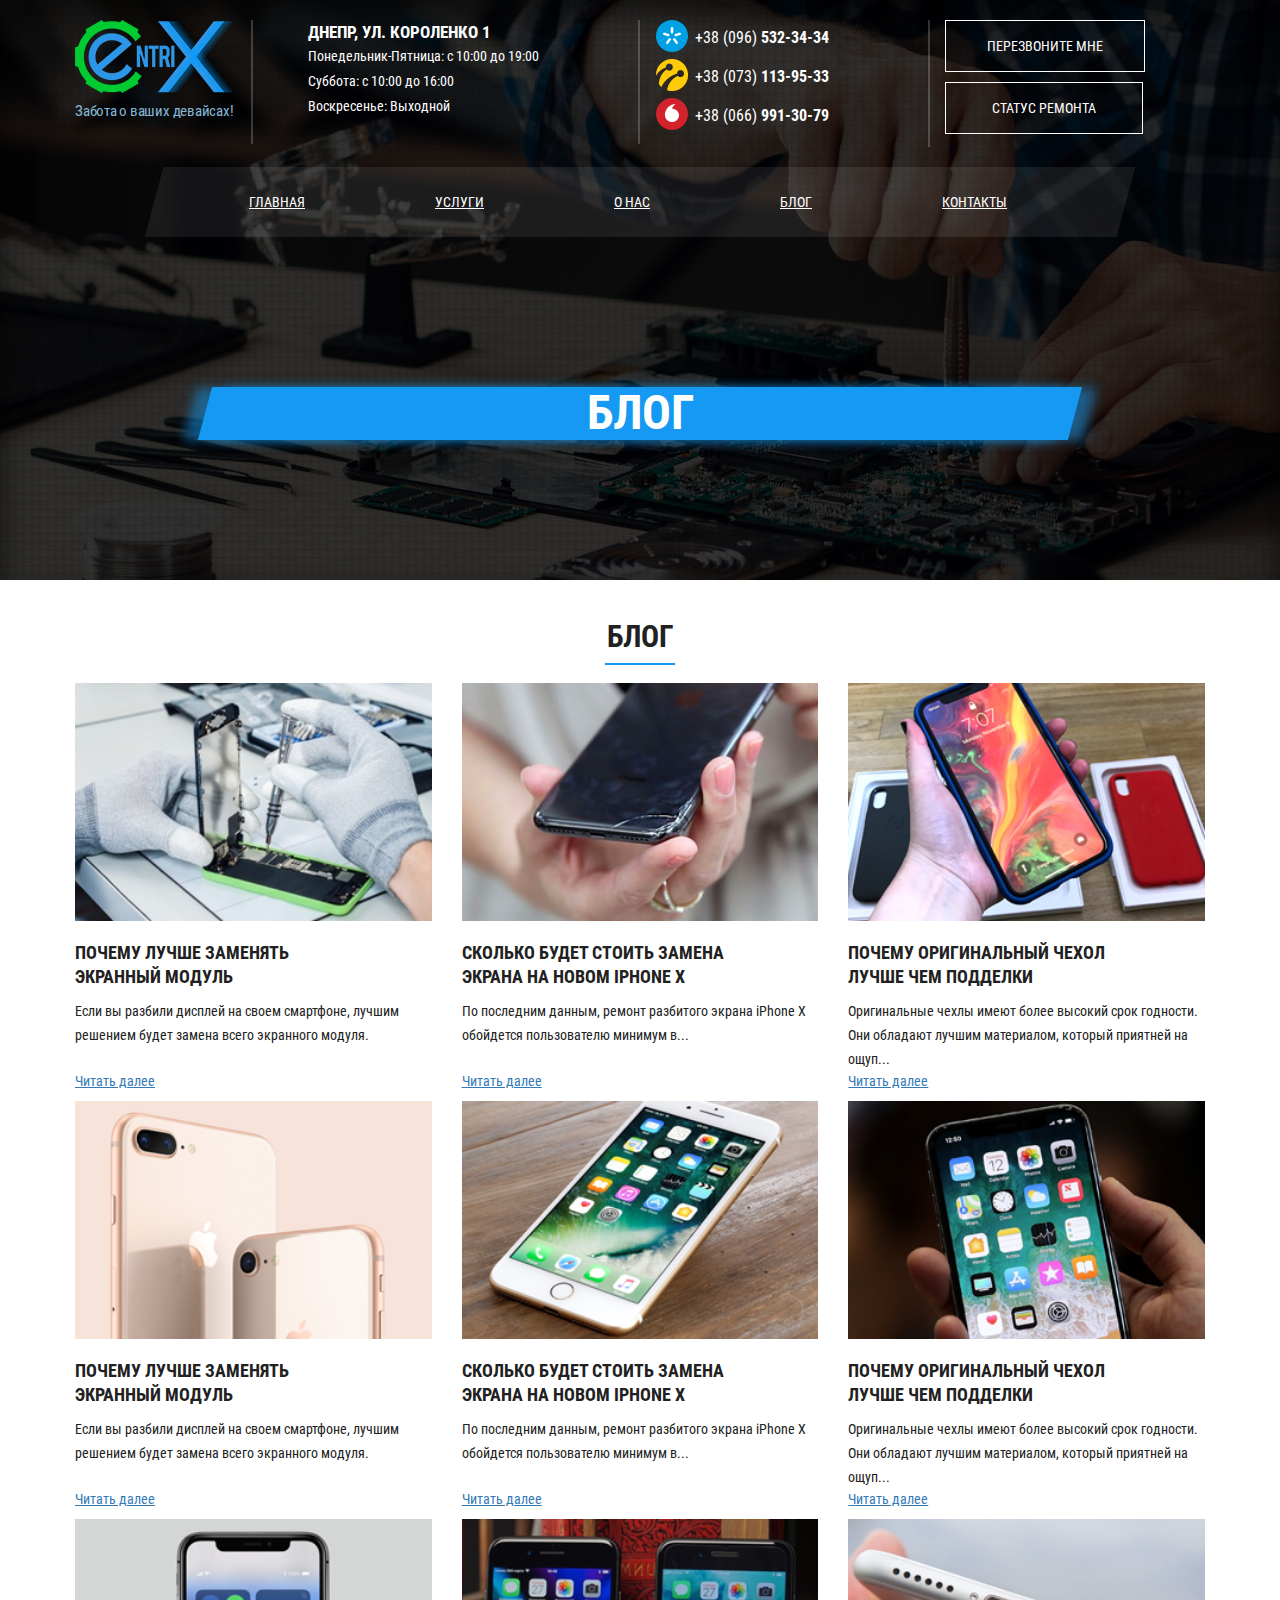
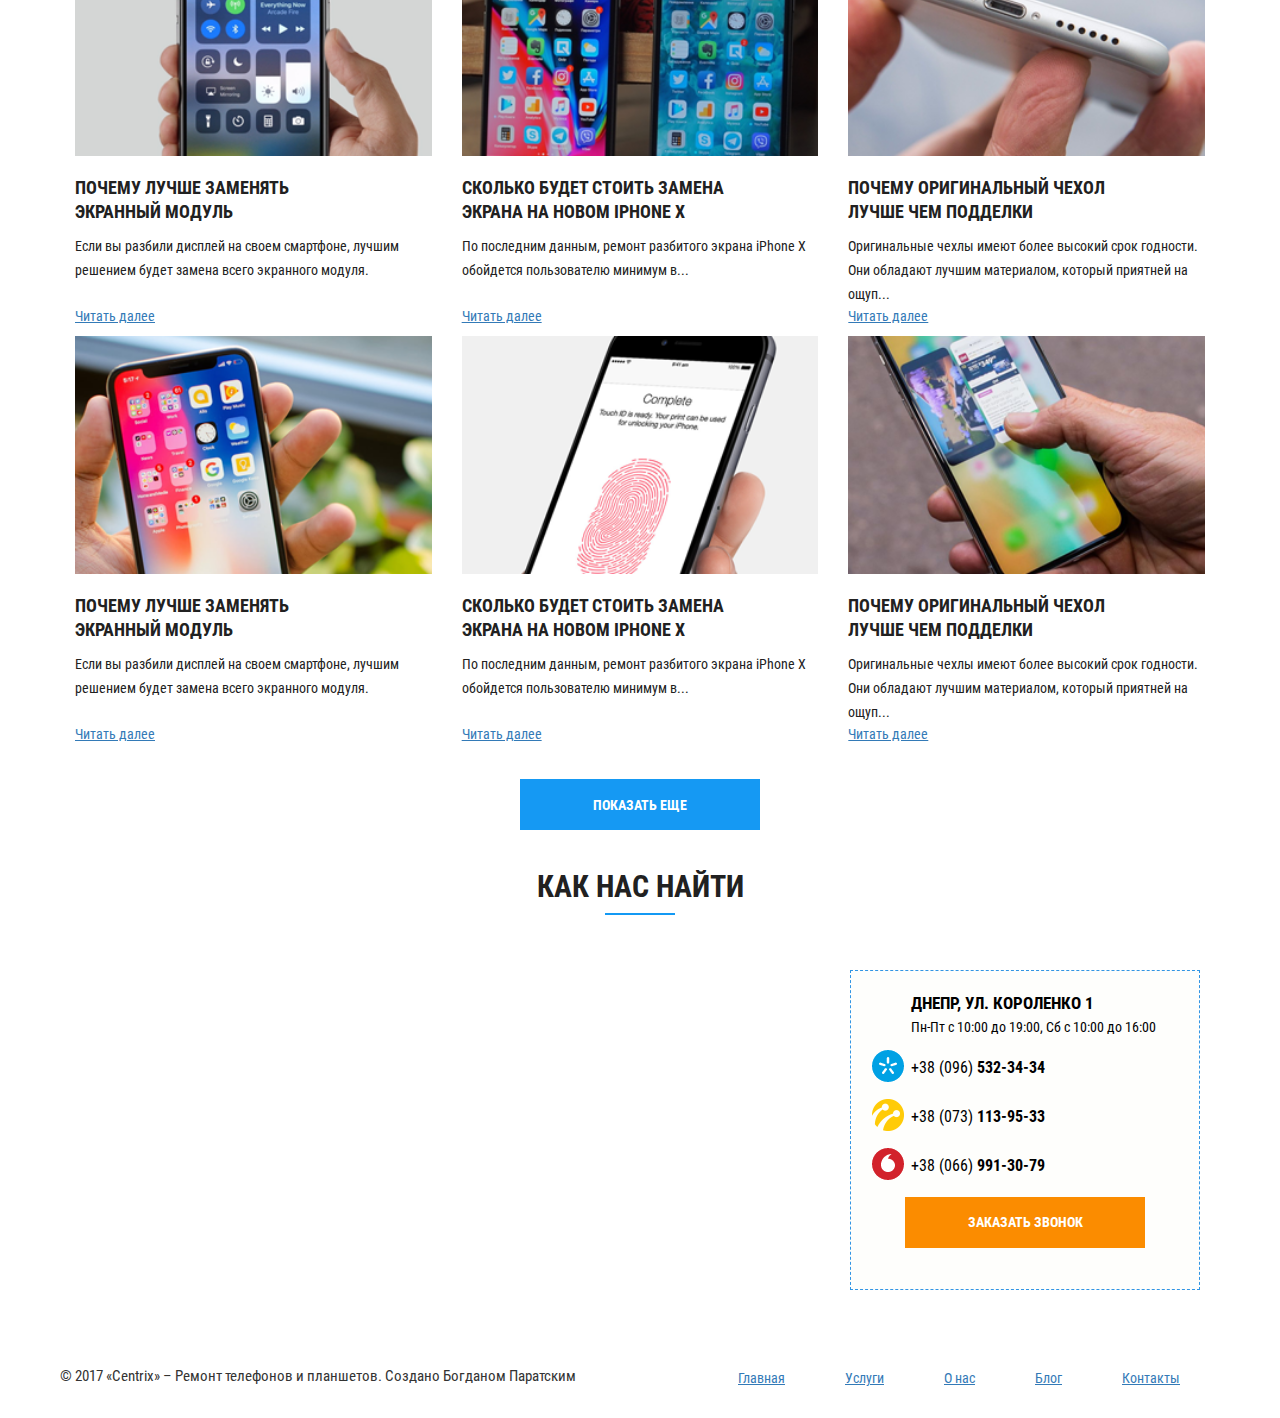
<file: link/blog.html>
<!DOCTYPE html>
<html lang="ru">
	<head>
		<meta charset="UTF-8">
		<title>Centrix</title>
		<meta name="viewport" content="width=device-width, initial-scale=1">
		<link rel="stylesheet" href="https://use.fontawesome.com/releases/v5.0.9/css/all.css" integrity="sha384-5SOiIsAziJl6AWe0HWRKTXlfcSHKmYV4RBF18PPJ173Kzn7jzMyFuTtk8JA7QQG1" crossorigin="anonymous">
		<link rel="stylesheet" type="text/css" href="../bootstrap/css/bootstrap.min.css">
		<link rel="stylesheet" type="text/css" href="../css/style.css">
		<link rel="stylesheet" type="text/css" href="../css/modal.css">
		<script defer type="text/javascript" src="../js/jQuery.js"></script>
		<script defer type="text/javascript" src="../bootstrap/js/bootstrap.min.js"></script>
		<script defer type="text/javascript" src="../js/main.js"></script>
	</head>
	

	<body style='overflow-x:hidden;'>

		<!--ВЕРСТКА МОДАЛЬНОГО ОКНА-->
				
		<!-- Modal -->
		<div class="modal fade" id="myModal" tabindex="-1" role="dialog" aria-labelledby="myModalLabel">
			<div class="modal-dialog" role="document">
				<div class="modal-content">
					<div class="modal-header">
						<button type="button" class="close" data-dismiss="modal" aria-label="Close"><span aria-hidden="true">&times;</span></button>
						<div class="caption">
							<h1>Перезвоните мне</h1>
							<svg>
		  						<line x1="115" y1="0" x2="185" y2="0" stroke-width="4px" stroke="#1399f4" />
							</svg>
						</div>
					</div>
					<div class="modal-body">
						
						<p>Заполните форму ниже и наш менеджер свяжется с Вами в ближайшее время!</p>

						<form>
							<input type="text" class="form-control" id="exampleInputName2" placeholder="Ваше имя">
							<input type="number" class="form-control" id="exampleInputEmail2" placeholder="Номер Телефона">
						</form>

					</div>
					<div class="modal-footer">
						<button class="btnBorder" type="button" data-toggle="modal" data-target="#myModalSumbit">Перезвоните мне</button>
					</div>
				</div>
			</div>
		</div>



		<div class="modal fade" id="myModalSumbit" tabindex="-1" role="dialog" aria-labelledby="myModalLabel">
			<div class="modal-dialog" role="document">
				<div class="modal-content">
					<div class="modal-header">
						<button type="button" class="close" data-dismiss="modal" aria-label="Close"><span aria-hidden="true">&times;</span></button>
						<div class="caption">
							<h1>Ваша Заявка отправлена</h1>
							<svg>
		  						<line x1="115" y1="0" x2="185" y2="0" stroke-width="4px" stroke="#1399f4" />
							</svg>
						</div>
					</div>
					<div class="modal-body">
						
						<p>Спасибо! Ваша заявка отправлена! В ближайшее время наш менджер перезвонит вам.</p>

 					</div>
					<div class="modal-footer">
						<button class="btnBorder" onclick="location.href = '../index.html'">Хорошо</button>
					</div>
				</div>
			</div>
		</div>
		<!--КОНЕЦ ВЕРСТКА МОДАЛЬНОГО ОКНА-->
		
		<!--ВЕРСТКА HEADER-->
		<div id="backgroundBlackShadow">
			<div id="header">
				<div class="container">
					
					<div class="row">
						<div id="topHeader">
							<div class="col-lg-2 col-sm-12 logo">
								<img src="../image/imgHeader/logo.png">
								<h6>Забота о ваших девайсах!</h6>
							</div>
							<div class="col-lg-4 col-sm-4 schedule">
								<i class="fas fa-map-marker-alt"></i>
								<ul>
									<li>Днепр, ул. Короленко 1</li>
									<li>Понедельник-Пятница: с 10:00 до 19:00</li>
									<li>Суббота: с 10:00 до 16:00</li>
									<li>Воскресенье: Выходной</li>
								</ul>
							</div>
							<div class="col-lg-3 col-sm-4 contact">
								<ul>
									<li><span>+38 (096)</span><span class="bold"> 532-34-34</span></li>
							
									<li><span>+38 (073)</span><span class="bold"> 113-95-33</span></li>
									
									<li><span>+38 (066)</span><span class="bold"> 991-30-79</span></li>
								</ul>
							</div>
							<div class="col-lg-3 col-sm-4 feedback">
								<button class="btnBorder" type="button" data-toggle="modal" data-target="#myModal">Перезвоните мне</button><br>
								<button class="btnBorder">Статус ремонта</button>
							</div>
						</div>
					</div>
					
					<div class="row widthNavHeader">	
						<div id="navHeader">
							<nav class="navbar navbar-default">
								<div class="container-fluid">
								    <!-- Brand and toggle get grouped for better mobile display -->
								    <div class="navbar-header">
								    	<button type="button" class="navbar-toggle collapsed" data-toggle="collapse" data-target="#bs-example-navbar-collapse-1" aria-expanded="false">
							    	    <span class="sr-only">Toggle navigation</span>
								        <span class="icon-bar"></span>
								        <span class="icon-bar"></span>
								        <span class="icon-bar"></span>
								        </button>
  								    </div>

							    <!-- Collect the nav links, forms, and other content for toggling -->
							    	<div class="collapse navbar-collapse" id="bs-example-navbar-collapse-1">
							    		<ul class="nav navbar-nav">
									        <li><a href="../index.html">Главная<span class="sr-only">(current)</span></a></li>
									        <li class="dropdown">
								        		<a href="#" class="dropdown-toggle" data-toggle="dropdown" role="button" aria-haspopup="true" aria-expanded="false">Услуги</a>
							        			<ul class="dropdown-menu">
										            <li><a href="repair_phone.html">Ремонт телефонов</a></li>
										            <li><a href="repair_notebook.html">Ремонт ноутбуков</a></li>
										            <li><a href="repair_tablet.html">Ремонт планшетов</a></li>
										            <li><a href="repair_gyroscope.html">Ремонт гироскутеров</a></li>
										        </ul>
								        	</li>
								        	<li><a href="about.html">О нас</a></li>
								        	<li><a href="blog.html">Блог</a></li>
								        	<li><a href="contact.html">Контакты</a></li>
							        	</ul>
						    		</div><!-- /.navbar-collapse -->
								</div><!-- /.container-fluid -->
							</nav>
						</div>	
					</div>

					<div class="row widthHeaderTagline">
						<div class="headerTagline">
							<h1>блог</h1>
						</div>
					</div>    
		
				</div>	
			</div>
		</div>
		<!--КОНЕЦ ВЕРСТКИ HEADER-->

		<!--ВЕРСТКА БЛОГА-->
		<div id="blog">
			<div class="container">
				<div class="row">
					
					<div class="caption">
						<h1>Блог</h1>
						<svg>
	  						<line x1="115" y1="0" x2="185"  y2="0" stroke-width="4px" stroke="#1399f4" />
						</svg>
					</div>

					<div class="col-md-4 col-sm-6">
						<div class="insideWrapBlock">
							<div class="blogBlockInsideBorder">
								<img src="../image/imgBlog/screenModul.png">
								<h3>Почему лучше заменять экранный модуль</h3>
								<p>Если вы разбили дисплей на своем смартфоне, лучшим решением будет замена всего экранного модуля.</p>
								<a href="blog_deployed.html">Читать далее</a>
							</div>
						</div>
					</div>

					<div class="col-md-4 col-sm-6">
						<div class="insideWrapBlock">
							<div class="blogBlockInsideBorder">
								<img src="../image/imgBlog/screenX.png">
								<h3>Сколько будет стоить замена экрана на новом iPhone X</h3>
								<p>По последним данным, ремонт разбитого экрана iPhone X обойдется пользователю минимум в...</p>
								<a href="blog_deployed.html">Читать далее</a>
							</div>
						</div>
					</div>

					<div class="col-md-4 col-sm-6">
						<div class="insideWrapBlock">
							<div class="blogBlockInsideBorder">
								<img src="../image/imgBlog/case.png">
								<h3>Почему оригинальный чехол лучше чем подделки</h3>
								<p>Оригинальные чехлы имеют более высокий срок годности. Они обладают лучшим материалом, который приятней на ощуп...</p>
								<a href="blog_deployed.html">Читать далее</a>
							</div>
						</div>
					</div>

					<div class="col-md-4 col-sm-6">
						<div class="insideWrapBlock">
							<div class="blogBlockInsideBorder">
								<img src="../image/imgBlog/layer4.png">
								<h3>Почему лучше заменять экранный модуль</h3>
								<p>Если вы разбили дисплей на своем смартфоне, лучшим решением будет замена всего экранного модуля.</p>
								<a href="blog_deployed.html">Читать далее</a>
							</div>
						</div>
					</div>

					<div class="col-md-4 col-sm-6">
						<div class="insideWrapBlock">
							<div class="blogBlockInsideBorder">
								<img src="../image/imgBlog/layer-5.png">
								<h3>Сколько будет стоить замена экрана на новом iPhone X</h3>
								<p>По последним данным, ремонт разбитого экрана iPhone X обойдется пользователю минимум в...</p>
								<a href="blog_deployed.html">Читать далее</a>
							</div>
						</div>
					</div>

					<div class="col-md-4 col-sm-6">
						<div class="insideWrapBlock">
							<div class="blogBlockInsideBorder">
								<img src="../image/imgBlog/layer-6.png">
								<h3>Почему оригинальный чехол лучше чем подделки</h3>
								<p>Оригинальные чехлы имеют более высокий срок годности. Они обладают лучшим материалом, который приятней на ощуп...</p>
								<a href="blog_deployed.html">Читать далее</a>
							</div>
						</div>
					</div>

					<div class="col-md-4 col-sm-6">
						<div class="insideWrapBlock">
							<div class="blogBlockInsideBorder">
								<img src="../image/imgBlog/layer-7.png">
								<h3>Почему лучше заменять экранный модуль</h3>
								<p>Если вы разбили дисплей на своем смартфоне, лучшим решением будет замена всего экранного модуля.</p>
								<a href="blog_deployed.html">Читать далее</a>
							</div>
						</div>
					</div>

					<div class="col-md-4 col-sm-6">
						<div class="insideWrapBlock">
							<div class="blogBlockInsideBorder">
								<img src="../image/imgBlog/layer-8.png">
								<h3>Сколько будет стоить замена экрана на новом iPhone X</h3>
								<p>По последним данным, ремонт разбитого экрана iPhone X обойдется пользователю минимум в...</p>
								<a href="blog_deployed.html">Читать далее</a>
							</div>
						</div>
					</div>

					<div class="col-md-4 col-sm-6">
						<div class="insideWrapBlock">
							<div class="blogBlockInsideBorder">
								<img src="../image/imgBlog/layer-9.png">
								<h3>Почему оригинальный чехол лучше чем подделки</h3>
								<p>Оригинальные чехлы имеют более высокий срок годности. Они обладают лучшим материалом, который приятней на ощуп...</p>
								<a href="blog_deployed.html">Читать далее</a>
							</div>
						</div>
					</div>

					<div class="col-md-4 col-sm-6">
						<div class="insideWrapBlock">
							<div class="blogBlockInsideBorder">
								<img src="../image/imgBlog/layer-10-2.png">
								<h3>Почему лучше заменять экранный модуль</h3>
								<p>Если вы разбили дисплей на своем смартфоне, лучшим решением будет замена всего экранного модуля.</p>
								<a href="blog_deployed.html">Читать далее</a>
							</div>
						</div>
					</div>

					<div class="col-md-4 col-sm-6">
						<div class="insideWrapBlock">
							<div class="blogBlockInsideBorder">
								<img src="../image/imgBlog/layer-11.png">
								<h3>Сколько будет стоить замена экрана на новом iPhone X</h3>
								<p>По последним данным, ремонт разбитого экрана iPhone X обойдется пользователю минимум в...</p>
								<a href="blog_deployed.html">Читать далее</a>
							</div>
						</div>
					</div>

					<div class="col-md-4 col-sm-6">
						<div class="insideWrapBlock">
							<div class="blogBlockInsideBorder">
								<img src="../image/imgBlog/layer-12.png">
								<h3>Почему оригинальный чехол лучше чем подделки</h3>
								<p>Оригинальные чехлы имеют более высокий срок годности. Они обладают лучшим материалом, который приятней на ощуп...</p>
								<a href="blog_deployed.html">Читать далее</a>
							</div>
						</div>
					</div>

					<button class="fullBtn">Показать еще</button>

				</div>
			</div>
		</div>			
		<!--КОНЕЦ ВЕРСТКА БЛОГА-->

		<!--ВЕРСТКА БЛОКА С КАРТОЙ-->
		<div id="findUs">
			<div class="row">
				
				<div class="caption">
					<h1>Как нас найти</h1>
					<svg>
  						<line x1="115" y1="0" x2="185"  y2="0" stroke-width="4px" stroke="#1399f4" />
					</svg>
				</div>

				<div id="map">
					
					<iframe src="https://www.google.com/maps/embed?pb=!1m18!1m12!1m3!1d2645.571313800342!2d35.041665815356566!3d48.46475417925091!2m3!1f0!2f0!3f0!3m2!1i1024!2i768!4f13.1!3m3!1m2!1s0x40dbe2e709431685%3A0xeaa347f591f9cbc6!2z0YPQuy4g0JrQvtGA0L7Qu9C10L3QutC-LCAxLCDQlNC90LjQv9GA0L4sINCU0L3QtdC_0YDQvtC_0LXRgtGA0L7QstGB0LrQsNGPINC-0LHQu9Cw0YHRgtGMLCA0OTAwMA!5e0!3m2!1sru!2sua!4v1527000079605" width="98%" height="400" frameborder="0" style="border:0" allowfullscreen></iframe>
					
					<div class="mapContactBlock">
						<div class="schedule">
							<i class="fas fa-map-marker-alt"></i>
							<ul>
								<li>Днепр, ул. Короленко 1</li>
								<li>Пн-Пт с 10:00 до 19:00, Сб с 10:00 до 16:00</li>
							</ul>
						</div>
						<div class="contact">
							<ul>
								<li><span>+38 (096)</span><span class="bold"> 532-34-34</span></li>
						
								<li><span>+38 (073)</span><span class="bold"> 113-95-33</span></li>
								
								<li><span>+38 (066)</span><span class="bold"> 991-30-79</span></li>
							</ul>
							<button class="fullBtn" type="button" data-toggle="modal" data-target="#myModal">Заказать звонок</button>
						</div>
					</div>

				</div>
			</div>
		</div>
		<!--КОНЕЦ ВЕРСТКА БЛОКА С КАРТОЙ-->

		<!--ВЕРСТКА FOOTER-->
		<div id="footer">
			<div class="container">
				<div class="row">
					<h6>© 2017 «Centrix» – Ремонт телефонов и планшетов. Создано Богданом Паратским</h6>
					<ul>
						<li><a href="../index.html">Главная</a></li>
						<li><a href="../index.html#whatWeRepair">Услуги</a></li>
						<li><a href="about.html">О нас</a></li>
			        	<li><a href="blog.html">Блог</a></li>
			        	<li><a href="contact.html">Контакты</a></li>	
				    </ul>
				</div>
			</div>
		</div>
		<!--КОНЕЦ ВЕРСТКА FOOTER-->

	
	</body>
</html>
</file>
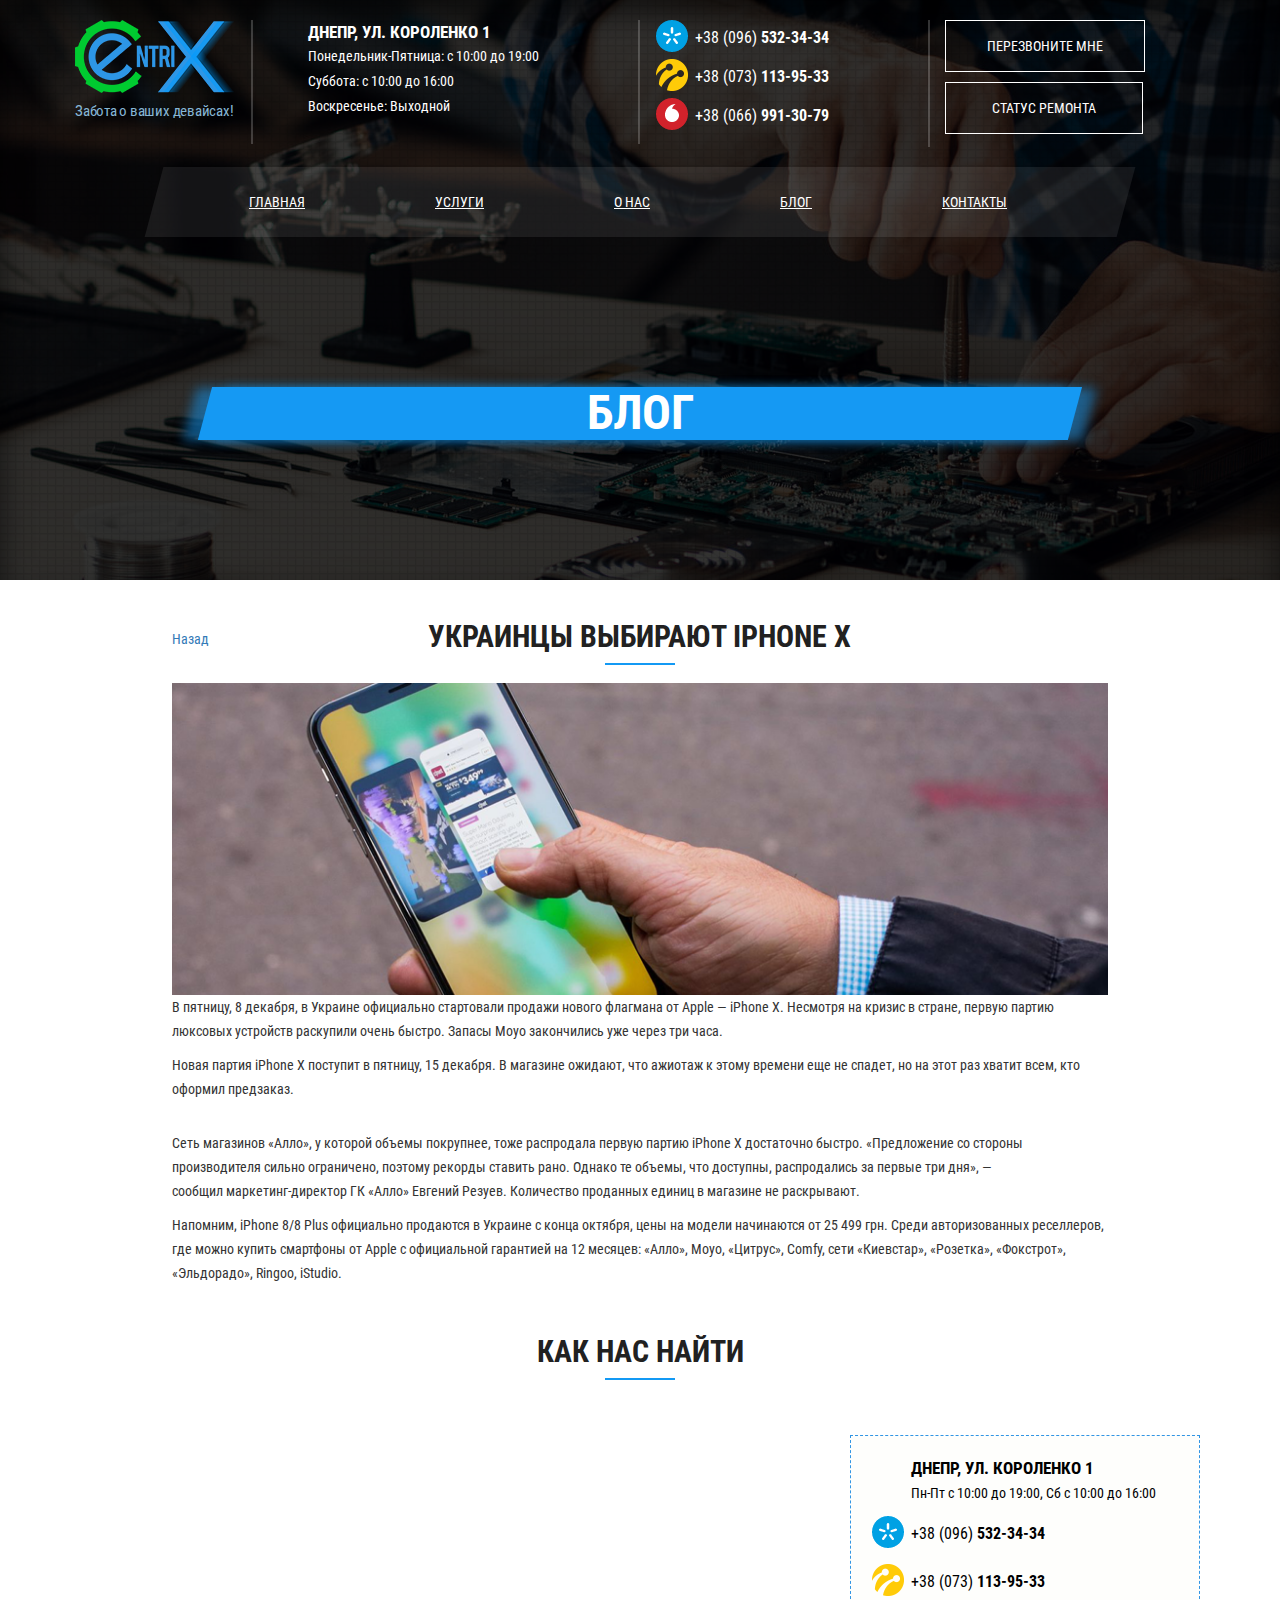
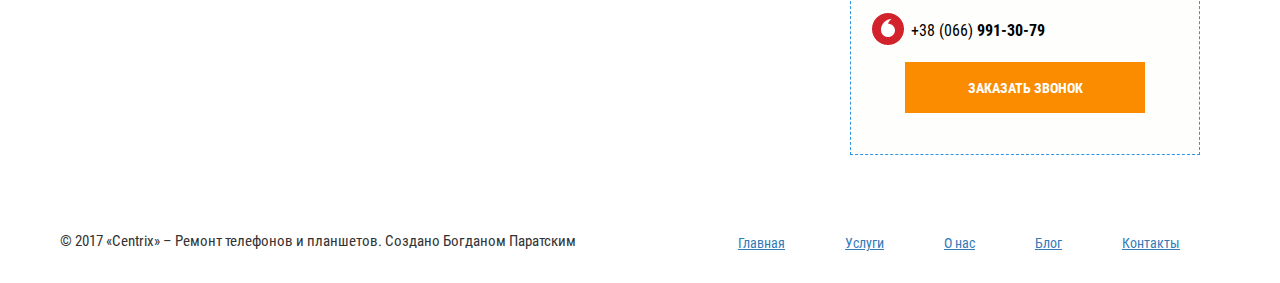
<file: link/blog_deployed.html>
<!DOCTYPE html>
<html lang="ru">
	<head>
		<meta charset="UTF-8">
		<title>Centrix</title>
		<meta name="viewport" content="width=device-width, initial-scale=1">
		<link rel="stylesheet" href="https://use.fontawesome.com/releases/v5.0.9/css/all.css" integrity="sha384-5SOiIsAziJl6AWe0HWRKTXlfcSHKmYV4RBF18PPJ173Kzn7jzMyFuTtk8JA7QQG1" crossorigin="anonymous">
		<link rel="stylesheet" type="text/css" href="../bootstrap/css/bootstrap.min.css">
		<link rel="stylesheet" type="text/css" href="../css/style.css">
		<link rel="stylesheet" type="text/css" href="../css/modal.css">
		<script defer type="text/javascript" src="../js/jQuery.js"></script>
		<script defer type="text/javascript" src="../bootstrap/js/bootstrap.min.js"></script>
		<script defer type="text/javascript" src="../js/main.js"></script>
	</head>
	

	<body style='overflow-x:hidden;'>

		<!--ВЕРСТКА МОДАЛЬНОГО ОКНА-->
				
		<!-- Modal -->
		<div class="modal fade" id="myModal" tabindex="-1" role="dialog" aria-labelledby="myModalLabel">
			<div class="modal-dialog" role="document">
				<div class="modal-content">
					<div class="modal-header">
						<button type="button" class="close" data-dismiss="modal" aria-label="Close"><span aria-hidden="true">&times;</span></button>
						<div class="caption">
							<h1>Перезвоните мне</h1>
							<svg>
		  						<line x1="115" y1="0" x2="185" y2="0" stroke-width="4px" stroke="#1399f4" />
							</svg>
						</div>
					</div>
					<div class="modal-body">
						
						<p>Заполните форму ниже и наш менеджер свяжется с Вами в ближайшее время!</p>

						<form>
							<input type="text" class="form-control" id="exampleInputName2" placeholder="Ваше имя">
							<input type="number" class="form-control" id="exampleInputEmail2" placeholder="Номер Телефона">
						</form>

					</div>
					<div class="modal-footer">
						<button class="btnBorder" type="button" data-toggle="modal" data-target="#myModalSumbit">Перезвоните мне</button>
					</div>
				</div>
			</div>
		</div>



		<div class="modal fade" id="myModalSumbit" tabindex="-1" role="dialog" aria-labelledby="myModalLabel">
			<div class="modal-dialog" role="document">
				<div class="modal-content">
					<div class="modal-header">
						<button type="button" class="close" data-dismiss="modal" aria-label="Close"><span aria-hidden="true">&times;</span></button>
						<div class="caption">
							<h1>Ваша Заявка отправлена</h1>
							<svg>
		  						<line x1="115" y1="0" x2="185" y2="0" stroke-width="4px" stroke="#1399f4" />
							</svg>
						</div>
					</div>
					<div class="modal-body">
						
						<p>Спасибо! Ваша заявка отправлена! В ближайшее время наш менджер перезвонит вам.</p>

 					</div>
					<div class="modal-footer">
						<button class="btnBorder" onclick="location.href = '../index.html'">Хорошо</button>
					</div>
				</div>
			</div>
		</div>
		<!--КОНЕЦ ВЕРСТКА МОДАЛЬНОГО ОКНА-->
		
		<!--ВЕРСТКА HEADER-->
		<div id="backgroundBlackShadow">
			<div id="header">
				<div class="container">
					
					<div class="row">
						<div id="topHeader">
							<div class="col-lg-2 col-sm-12 logo">
								<img src="../image/imgHeader/logo.png">
								<h6>Забота о ваших девайсах!</h6>
							</div>
							<div class="col-lg-4 col-sm-4 schedule">
								<i class="fas fa-map-marker-alt"></i>
								<ul>
									<li>Днепр, ул. Короленко 1</li>
									<li>Понедельник-Пятница: с 10:00 до 19:00</li>
									<li>Суббота: с 10:00 до 16:00</li>
									<li>Воскресенье: Выходной</li>
								</ul>
							</div>
							<div class="col-lg-3 col-sm-4 contact">
								<ul>
									<li><span>+38 (096)</span><span class="bold"> 532-34-34</span></li>
							
									<li><span>+38 (073)</span><span class="bold"> 113-95-33</span></li>
									
									<li><span>+38 (066)</span><span class="bold"> 991-30-79</span></li>
								</ul>
							</div>
							<div class="col-lg-3 col-sm-4 feedback">
								<button class="btnBorder" type="button" data-toggle="modal" data-target="#myModal">Перезвоните мне</button><br>
								<button class="btnBorder">Статус ремонта</button>
							</div>
						</div>
					</div>
					
					<div class="row widthNavHeader">	
						<div id="navHeader">
							<nav class="navbar navbar-default">
								<div class="container-fluid">
								    <!-- Brand and toggle get grouped for better mobile display -->
								    <div class="navbar-header">
								    	<button type="button" class="navbar-toggle collapsed" data-toggle="collapse" data-target="#bs-example-navbar-collapse-1" aria-expanded="false">
							    	    <span class="sr-only">Toggle navigation</span>
								        <span class="icon-bar"></span>
								        <span class="icon-bar"></span>
								        <span class="icon-bar"></span>
								        </button>
  								    </div>

							    <!-- Collect the nav links, forms, and other content for toggling -->
							    	<div class="collapse navbar-collapse" id="bs-example-navbar-collapse-1">
							    		<ul class="nav navbar-nav">
									        <li><a href="../index.html">Главная<span class="sr-only">(current)</span></a></li>
									        <li class="dropdown">
								        		<a href="#" class="dropdown-toggle" data-toggle="dropdown" role="button" aria-haspopup="true" aria-expanded="false">Услуги</a>
							        			<ul class="dropdown-menu">
										            <li><a href="repair_phone.html">Ремонт телефонов</a></li>
										            <li><a href="repair_notebook.html">Ремонт ноутбуков</a></li>
										            <li><a href="repair_tablet.html">Ремонт планшетов</a></li>
										            <li><a href="repair_gyroscope.html">Ремонт гироскутеров</a></li>
										        </ul>
								        	</li>
								        	<li><a href="about.html">О нас</a></li>
								        	<li><a href="blog.html">Блог</a></li>
								        	<li><a href="contact.html">Контакты</a></li>
							        	</ul>
						    		</div><!-- /.navbar-collapse -->
								</div><!-- /.container-fluid -->
							</nav>
						</div>	
					</div>

					<div class="row widthHeaderTagline">
						<div class="headerTagline">
							<h1>блог</h1>
						</div>
					</div>    
		
				</div>	
			</div>
		</div>
		<!--КОНЕЦ ВЕРСТКИ HEADER-->

		<!--ВЕРСТКА БЛОГА-->
		<div id="blog_deployed">
			<div class="container">
				<div class="row">
					<div class="col-md-12 col-md-offset-0 col-lg-10 col-lg-offset-1">

						<a href="blog.html"><i class="fas fa-angle-left"></i>Назад</a>
						
						<div class="caption">
							<h1>Украинцы выбирают iPhone X</h1>
							<svg>
		  						<line x1="115" y1="0" x2="185"  y2="0" stroke-width="4px" stroke="#1399f4" />
							</svg>
						</div>

						<img src="../image/imgBlog/iphone_X.png">
						
						<p>В пятницу, 8 декабря, в Украине официально стартовали продажи нового флагмана от Apple — iPhone X. Несмотря на кризис в стране, первую партию люксовых устройств раскупили очень быстро. Запасы Moyo закончились уже через три часа.</p>

						<p>Новая партия iPhone X поступит в пятницу, 15 декабря. В магазине ожидают, что ажиотаж к этому времени еще не спадет, но на этот раз хватит всем, кто оформил предзаказ.</p> 

						<p>Сеть магазинов «Алло», у которой объемы покрупнее, тоже распродала первую партию iPhone X достаточно быстро. «Предложение со стороны производителя сильно ограничено, поэтому рекорды ставить рано. Однако те объемы, что доступны, распродались за первые три дня», — сообщил маркетинг-директор ГК «Алло» Евгений Резуев. Количество проданных единиц в магазине не раскрывают.</p>

						<p>Напомним, iPhone 8/8 Plus официально продаются в Украине с конца октября, цены на модели начинаются от 25 499 грн. Среди авторизованных реселлеров, где можно купить смартфоны от Apple с официальной гарантией на 12 месяцев: «Алло», Moyo, «Цитрус», Comfy, сети «Киевстар», «Розетка», «Фокстрот», «Эльдорадо», Ringoo, iStudio.</p>

					</div>
				</div>
			</div>
		</div>			
		<!--КОНЕЦ ВЕРСТКА БЛОГА-->

		<!--ВЕРСТКА БЛОКА С КАРТОЙ-->
		<div id="findUs">
			<div class="row">
				
				<div class="caption">
					<h1>Как нас найти</h1>
					<svg>
  						<line x1="115" y1="0" x2="185"  y2="0" stroke-width="4px" stroke="#1399f4" />
					</svg>
				</div>

				<div id="map">
					
					<iframe src="https://www.google.com/maps/embed?pb=!1m18!1m12!1m3!1d2645.571313800342!2d35.041665815356566!3d48.46475417925091!2m3!1f0!2f0!3f0!3m2!1i1024!2i768!4f13.1!3m3!1m2!1s0x40dbe2e709431685%3A0xeaa347f591f9cbc6!2z0YPQuy4g0JrQvtGA0L7Qu9C10L3QutC-LCAxLCDQlNC90LjQv9GA0L4sINCU0L3QtdC_0YDQvtC_0LXRgtGA0L7QstGB0LrQsNGPINC-0LHQu9Cw0YHRgtGMLCA0OTAwMA!5e0!3m2!1sru!2sua!4v1527000079605" width="98%" height="400" frameborder="0" style="border:0" allowfullscreen></iframe>
					
					<div class="mapContactBlock">
						<div class="schedule">
							<i class="fas fa-map-marker-alt"></i>
							<ul>
								<li>Днепр, ул. Короленко 1</li>
								<li>Пн-Пт с 10:00 до 19:00, Сб с 10:00 до 16:00</li>
							</ul>
						</div>
						<div class="contact">
							<ul>
								<li><span>+38 (096)</span><span class="bold"> 532-34-34</span></li>
						
								<li><span>+38 (073)</span><span class="bold"> 113-95-33</span></li>
								
								<li><span>+38 (066)</span><span class="bold"> 991-30-79</span></li>
							</ul>
							<button class="fullBtn" type="button" data-toggle="modal" data-target="#myModal">Заказать звонок</button>
						</div>
					</div>

				</div>
			</div>
		</div>
		<!--КОНЕЦ ВЕРСТКА БЛОКА С КАРТОЙ-->

		<!--ВЕРСТКА FOOTER-->
		<div id="footer">
			<div class="container">
				<div class="row">
					<h6>© 2017 «Centrix» – Ремонт телефонов и планшетов. Создано Богданом Паратским</h6>
					<ul>
						<li><a href="../index.html">Главная</a></li>
						<li><a href="../index.html#whatWeRepair">Услуги</a></li>
						<li><a href="about.html">О нас</a></li>
			        	<li><a href="blog.html">Блог</a></li>
			        	<li><a href="contact.html">Контакты</a></li>	
				    </ul>
				</div>
			</div>
		</div>
		<!--КОНЕЦ ВЕРСТКА FOOTER-->

	
	</body>
</html>
</file>
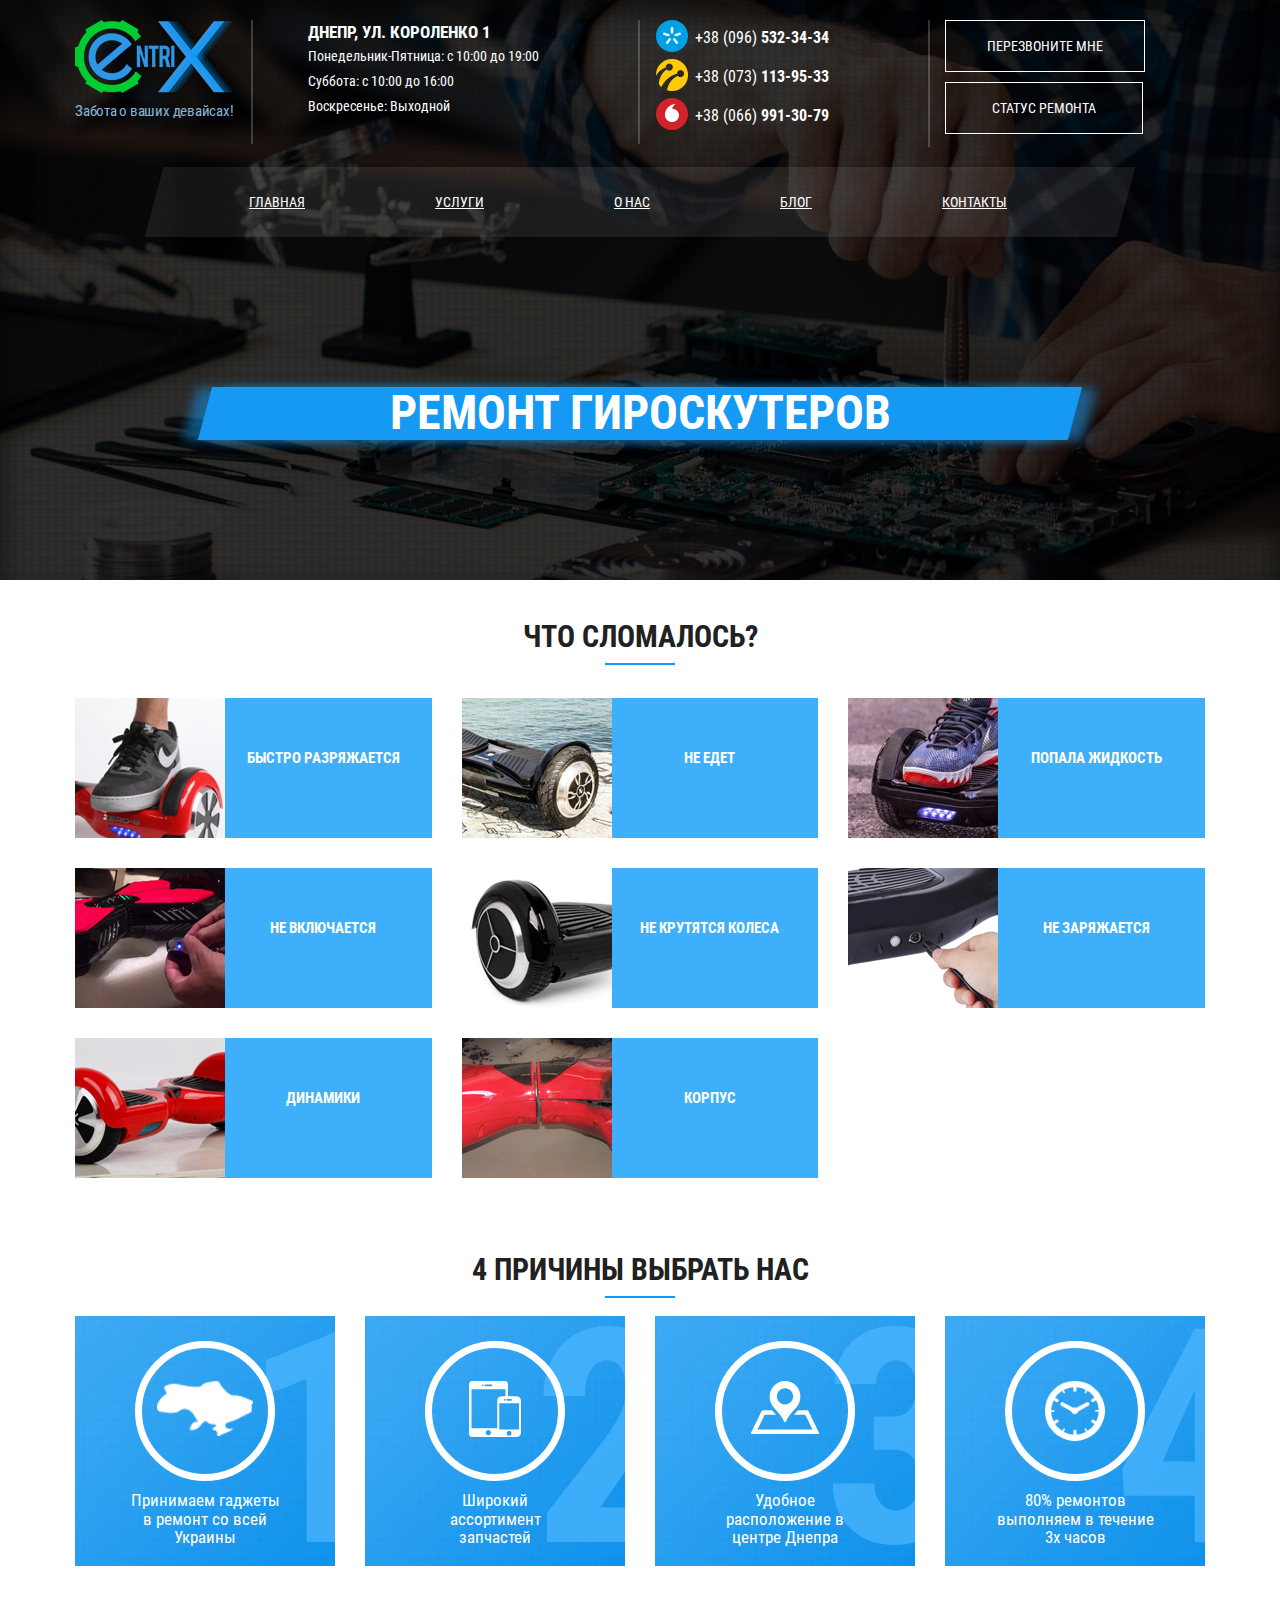
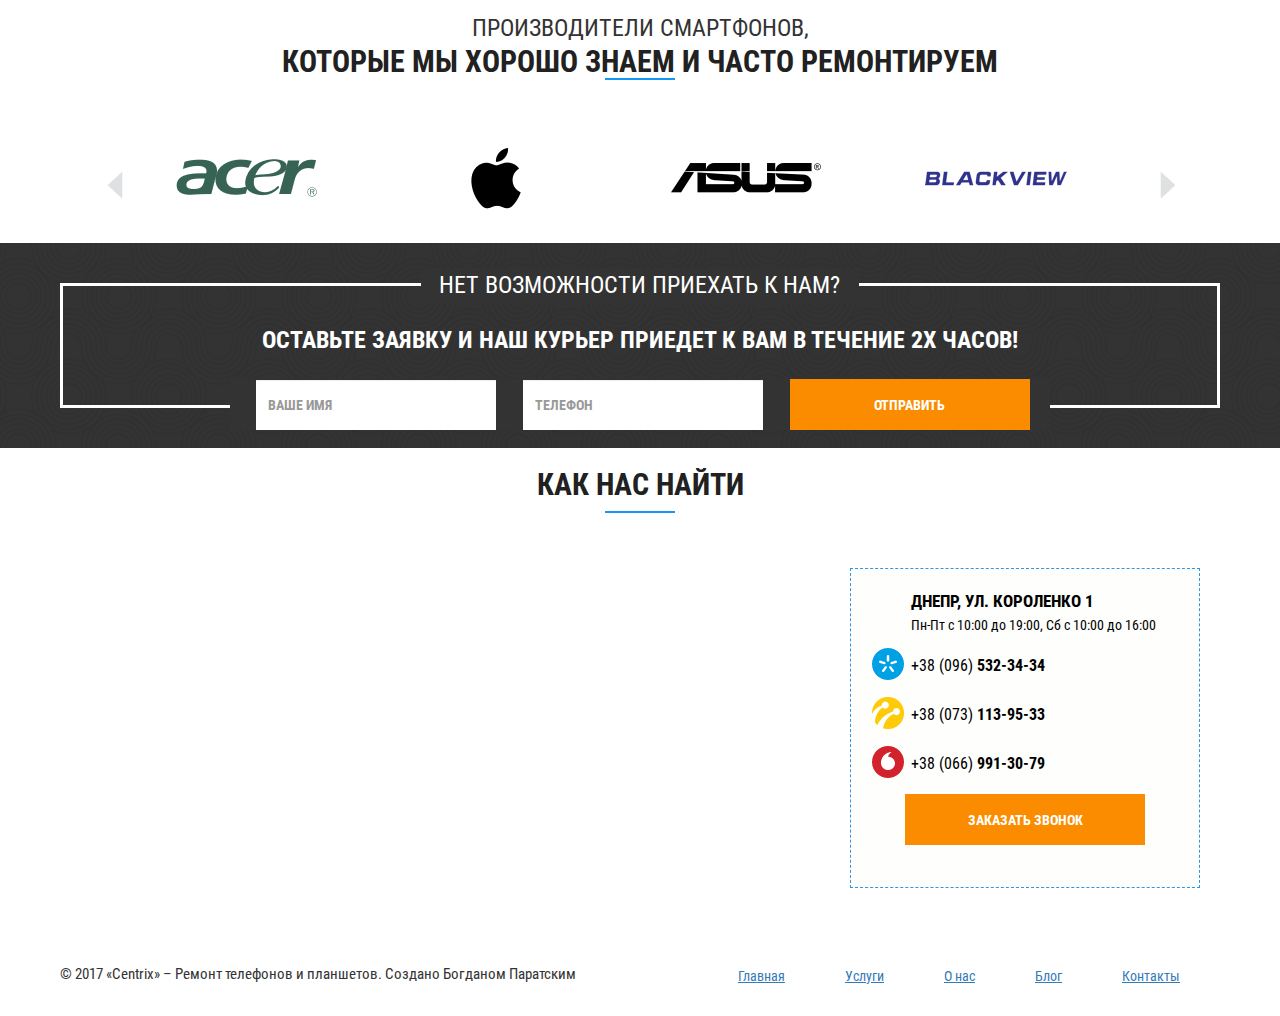
<file: link/repair_gyroscope.html>
<!DOCTYPE html>
<html lang="ru">
	<head>
		<meta charset="UTF-8">
		<title>Centrix</title>
		<meta name="viewport" content="width=device-width, initial-scale=1">
		<link rel="stylesheet" href="https://use.fontawesome.com/releases/v5.0.9/css/all.css" integrity="sha384-5SOiIsAziJl6AWe0HWRKTXlfcSHKmYV4RBF18PPJ173Kzn7jzMyFuTtk8JA7QQG1" crossorigin="anonymous">
		<link rel="stylesheet" type="text/css" href="../bootstrap/css/bootstrap.min.css">
		<link rel="stylesheet" type="text/css" href="../css/style.css">
		<link rel="stylesheet" type="text/css" href="../css/repair_style.css">
		<link rel="stylesheet" type="text/css" href="../css/modal.css">
		<script defer type="text/javascript" src="../js/jQuery.js"></script>
		<script defer src="http://ajax.googleapis.com/ajax/libs/jquery/1.9.1/jquery.min.js"></script>
		<script defer type="text/javascript" src="../bootstrap/js/bootstrap.min.js"></script>
		<script defer type="text/javascript" src="../js/jQueryMy.js"></script>
		<script defer type="text/javascript" src="../js/main.js"></script>
	</head>
	

	<body style='overflow-x:hidden;'>

		<!--ВЕРСТКА МОДАЛЬНОГО ОКНА-->
				
		<!-- Modal -->
		<div class="modal fade" id="myModal" tabindex="-1" role="dialog" aria-labelledby="myModalLabel">
			<div class="modal-dialog" role="document">
				<div class="modal-content">
					<div class="modal-header">
						<button type="button" class="close" data-dismiss="modal" aria-label="Close"><span aria-hidden="true">&times;</span></button>
						<div class="caption">
							<h1>Перезвоните мне</h1>
							<svg>
		  						<line x1="115" y1="0" x2="185" y2="0" stroke-width="4px" stroke="#1399f4" />
							</svg>
						</div>
					</div>
					<div class="modal-body">
						
						<p>Заполните форму ниже и наш менеджер свяжется с Вами в ближайшее время!</p>

						<form>
							<input type="text" class="form-control" id="exampleInputName2" placeholder="Ваше имя">
							<input type="number" class="form-control" id="exampleInputEmail2" placeholder="Номер Телефона">
						</form>

					</div>
					<div class="modal-footer">
						<button class="btnBorder" type="button" data-toggle="modal" data-target="#myModalSumbit">Перезвоните мне</button>
					</div>
				</div>
			</div>
		</div>



		<div class="modal fade" id="myModalSumbit" tabindex="-1" role="dialog" aria-labelledby="myModalLabel">
			<div class="modal-dialog" role="document">
				<div class="modal-content">
					<div class="modal-header">
						<button type="button" class="close" data-dismiss="modal" aria-label="Close"><span aria-hidden="true">&times;</span></button>
						<div class="caption">
							<h1>Ваша Заявка отправлена</h1>
							<svg>
		  						<line x1="115" y1="0" x2="185" y2="0" stroke-width="4px" stroke="#1399f4" />
							</svg>
						</div>
					</div>
					<div class="modal-body">
						
						<p>Спасибо! Ваша заявка отправлена! В ближайшее время наш менджер перезвонит вам.</p>

 					</div>
					<div class="modal-footer">
						<button class="btnBorder" onclick="location.href = '../index.html'">Хорошо</button>
					</div>
				</div>
			</div>
		</div>
		<!--КОНЕЦ ВЕРСТКА МОДАЛЬНОГО ОКНА-->
		
		<!--ВЕРСТКА HEADER-->
		<div id="backgroundBlackShadow">
			<div id="header">
				<div class="container">
					
					<div class="row">
						<div id="topHeader">
							<div class="col-lg-2 col-sm-12 logo">
								<img src="../image/imgHeader/logo.png">
								<h6>Забота о ваших девайсах!</h6>
							</div>
							<div class="col-lg-4 col-sm-4 schedule">
								<i class="fas fa-map-marker-alt"></i>
								<ul>
									<li>Днепр, ул. Короленко 1</li>
									<li>Понедельник-Пятница: с 10:00 до 19:00</li>
									<li>Суббота: с 10:00 до 16:00</li>
									<li>Воскресенье: Выходной</li>
								</ul>
							</div>
							<div class="col-lg-3 col-sm-4 contact">
								<ul>
									<li><span>+38 (096)</span><span class="bold"> 532-34-34</span></li>
							
									<li><span>+38 (073)</span><span class="bold"> 113-95-33</span></li>
									
									<li><span>+38 (066)</span><span class="bold"> 991-30-79</span></li>
								</ul>
							</div>
							<div class="col-lg-3 col-sm-4 feedback">
								<button class="btnBorder" type="button" data-toggle="modal" data-target="#myModal">Перезвоните мне</button><br>
								<button class="btnBorder">Статус ремонта</button>
							</div>
						</div>
					</div>
					
					<div class="row widthNavHeader">	
						<div id="navHeader">
							<nav class="navbar navbar-default">
								<div class="container-fluid">
								    <!-- Brand and toggle get grouped for better mobile display -->
								    <div class="navbar-header">
								    	<button type="button" class="navbar-toggle collapsed" data-toggle="collapse" data-target="#bs-example-navbar-collapse-1" aria-expanded="false">
							    	    <span class="sr-only">Toggle navigation</span>
								        <span class="icon-bar"></span>
								        <span class="icon-bar"></span>
								        <span class="icon-bar"></span>
								        </button>
  								    </div>

							    <!-- Collect the nav links, forms, and other content for toggling -->
							    	<div class="collapse navbar-collapse" id="bs-example-navbar-collapse-1">
							    		<ul class="nav navbar-nav">
									        <li><a href="../index.html">Главная<span class="sr-only">(current)</span></a></li>
									        <li class="dropdown">
								        		<a href="#" class="dropdown-toggle" data-toggle="dropdown" role="button" aria-haspopup="true" aria-expanded="false">Услуги</a>
							        			<ul class="dropdown-menu">
										            <li><a href="repair_phone.html">Ремонт телефонов</a></li>
										            <li><a href="repair_notebook.html">Ремонт ноутбуков</a></li>
										            <li><a href="repair_tablet.html">Ремонт планшетов</a></li>
										            <li><a href="repair_gyroscope.html">Ремонт гироскутеров</a></li>
										        </ul>
								        	</li>
								        	<li><a href="about.html">О нас</a></li>
								        	<li><a href="blog.html">Блог</a></li>
								        	<li><a href="contact.html">Контакты</a></li>
							        	</ul>
						    		</div><!-- /.navbar-collapse -->
								</div><!-- /.container-fluid -->
							</nav>
						</div>	
					</div>

					<div class="row widthHeaderTagline">
						<div class="headerTagline">
							<h1>ремонт гироскутеров</h1>
						</div>
					</div>    
		
				</div>	
			</div>
		</div>
		<!--КОНЕЦ ВЕРСТКИ HEADER-->

		<!--ВЕРСТКА БЛОКА "что мы чиним"-->
		<div id="pageWhatCrashed">
			<div id="whatWeRepair">
				<div class="container">
					<div class="row">
						
						<div class="caption">
							<h1>Что сломалось?</h1>
							<svg>
		  						<line x1="115" y1="0" x2="185" y2="0" stroke-width="4px" stroke="#1399f4" />
							</svg>
						</div>
						
						
							<div class="col-md-4 col-sm-6 block">
								<div id="0" class="insideWrapBlock">
									<div class="whatCrashedBlockImg">
										<img src="../image/imgRepair/repair_gyroscope/discharged_gyruscope.png">
									</div>
									<div class="whatCrashedBlockText">
										<h3>быстро разряжается</h3>
									</div>
								</div>
							</div>
													
							<div class="col-md-4 col-sm-6 block">
								<div id = "1" class="insideWrapBlock">
									<div class="whatCrashedBlockImg">
										<img src="../image/imgRepair/repair_gyroscope/dontMove_gyruscope.png">
									</div>
									<div class="whatCrashedBlockText">
										<h3>Не едет</h3>
									</div>
								</div>
							</div>
												
							<div class="col-md-4 col-sm-6 block">
								<div id = "2" class="insideWrapBlock">
									<div class="whatCrashedBlockImg">
										<img src="../image/imgRepair/repair_gyroscope/water_gyruscope.png">
									</div>
									<div class="whatCrashedBlockText">
										<h3>Попала жидкость</h3>
									</div>
								</div>
							</div>
							
							<div class="myPopover col-sm-12 left">
								<div class="myPopoverInsideWrap">
									<h4>Что мы можем сделать:</h4>
									<ul>
										<li>– Замена стекла</li>
										<li>– Замена дисплейного модуля</li>
										<li>– Чистка дисплея от пыли</li>
									</ul>
									<ul>
										<li>– Ремонт дисплея после попадания влаги</li>
										<li>– Калибровка экрана</li>
										<li>– Наклейка защитного стекла</li>
									</ul>
									<ul>
										<li>– Наклейка защитной пленки</li>
										<li>– Выведение легких царапин и потертостей</li>
										<li>– Диагностика</li>
									</ul>
								</div>
							</div>

							<div class="myPopover col-sm-12 center">
								<div class="myPopoverInsideWrap">
									<h4>Что мы можем сделать:</h4>
									<ul>
										<li>– Замена стекла</li>
										<li>– Замена дисплейного модуля</li>
										<li>– Чистка дисплея от пыли</li>
									</ul>
									<ul>
										<li>– Ремонт дисплея после попадания влаги</li>
										<li>– Калибровка экрана</li>
										<li>– Наклейка защитного стекла</li>
									</ul>
									<ul>
										<li>– Наклейка защитной пленки</li>
										<li>– Выведение легких царапин и потертостей</li>
										<li>– Диагностика</li>
									</ul>
								</div>
							</div>

							<div class="myPopover col-sm-12 right" >
								<div class="myPopoverInsideWrap">
									<h4>Что мы можем сделать:</h4>
									<ul>
										<li>– Замена стекла</li>
										<li>– Замена дисплейного модуля</li>
										<li>– Чистка дисплея от пыли</li>
									</ul>
									<ul>
										<li>– Ремонт дисплея после попадания влаги</li>
										<li>– Калибровка экрана</li>
										<li>– Наклейка защитного стекла</li>
									</ul>
									<ul>
										<li>– Наклейка защитной пленки</li>
										<li>– Выведение легких царапин и потертостей</li>
										<li>– Диагностика</li>
									</ul>
								</div>
							</div>

							<div class="col-md-4 col-sm-6 block">
								<div id = "3" class="insideWrapBlock">
									<div class="whatCrashedBlockImg">
										<img src="../image/imgRepair/repair_gyroscope/dontTurnOn_gyruscope.png">
									</div>
									<div class="whatCrashedBlockText">
										<h3>Не включается</h3>
									</div>	
								</div>
							</div>
													
							<div class="col-md-4 col-sm-6 block">
								<div id = "4" class="insideWrapBlock">
									<div class="whatCrashedBlockImg">
										<img src="../image/imgRepair/repair_gyroscope/wheel_gyruscope.png">
									</div>
									<div class="whatCrashedBlockText">
										<h3>Не крутятся колеса</h3>
									</div>
								</div>
							</div>
													
							<div class="col-md-4 col-sm-6 block">
								<div id = "5" class="insideWrapBlock">
									<div class="whatCrashedBlockImg">
										<img src="../image/imgRepair/repair_gyroscope/dontCharged_gyruscope.png">
									</div>
									<div class="whatCrashedBlockText">
										<h3>Не заряжается</h3>
									</div>
								</div>
							</div>
							
							<div class="myPopover col-sm-12 left">
								<div class="myPopoverInsideWrap">
									<h4>Что мы можем сделать:</h4>
									<ul>
										<li>– Замена стекла</li>
										<li>– Замена дисплейного модуля</li>
										<li>– Чистка дисплея от пыли</li>
									</ul>
									<ul>
										<li>– Ремонт дисплея после попадания влаги</li>
										<li>– Калибровка экрана</li>
										<li>– Наклейка защитного стекла</li>
									</ul>
									<ul>
										<li>– Наклейка защитной пленки</li>
										<li>– Выведение легких царапин и потертостей</li>
										<li>– Диагностика</li>
									</ul>
								</div>
							</div>

							<div class="myPopover col-sm-12 center">
								<div class="myPopoverInsideWrap">
									<h4>Что мы можем сделать:</h4>
									<ul>
										<li>– Замена стекла</li>
										<li>– Замена дисплейного модуля</li>
										<li>– Чистка дисплея от пыли</li>
									</ul>
									<ul>
										<li>– Ремонт дисплея после попадания влаги</li>
										<li>– Калибровка экрана</li>
										<li>– Наклейка защитного стекла</li>
									</ul>
									<ul>
										<li>– Наклейка защитной пленки</li>
										<li>– Выведение легких царапин и потертостей</li>
										<li>– Диагностика</li>
									</ul>
								</div>
							</div>

							<div class="myPopover col-sm-12 right" >
								<div class="myPopoverInsideWrap">
									<h4>Что мы можем сделать:</h4>
									<ul>
										<li>– Замена стекла</li>
										<li>– Замена дисплейного модуля</li>
										<li>– Чистка дисплея от пыли</li>
									</ul>
									<ul>
										<li>– Ремонт дисплея после попадания влаги</li>
										<li>– Калибровка экрана</li>
										<li>– Наклейка защитного стекла</li>
									</ul>
									<ul>
										<li>– Наклейка защитной пленки</li>
										<li>– Выведение легких царапин и потертостей</li>
										<li>– Диагностика</li>
									</ul>
								</div>
							</div>

							<div class="col-md-4 col-sm-6 block">
								<div id = "6" class="insideWrapBlock">
									<div class="whatCrashedBlockImg">
										<img src="../image/imgRepair/repair_gyroscope/sound_gyruscope.png">
									</div>
									<div class="whatCrashedBlockText">
										<h3>динамики</h3>
									</div>
								</div>
							</div>
													
							<div class="col-md-4 col-sm-6 block">
								<div id = "7" class="insideWrapBlock">
									<div class="whatCrashedBlockImg">
										<img src="../image/imgRepair/repair_gyroscope/case_gyruscope.png">
									</div>
									<div class="whatCrashedBlockText">
										<h3>Корпус</h3>
									</div>
								</div>
							</div>
							
							<div class="myPopover col-sm-12 left">
								<div class="myPopoverInsideWrap">
									<h4>Что мы можем сделать:</h4>
									<ul>
										<li>– Замена стекла</li>
										<li>– Замена дисплейного модуля</li>
										<li>– Чистка дисплея от пыли</li>
									</ul>
									<ul>
										<li>– Ремонт дисплея после попадания влаги</li>
										<li>– Калибровка экрана</li>
										<li>– Наклейка защитного стекла</li>
									</ul>
									<ul>
										<li>– Наклейка защитной пленки</li>
										<li>– Выведение легких царапин и потертостей</li>
										<li>– Диагностика</li>
									</ul>
								</div>
							</div>

							<div class="myPopover col-sm-12 center">
								<div class="myPopoverInsideWrap">
									<h4>Что мы можем сделать:</h4>
									<ul>
										<li>– Замена стекла</li>
										<li>– Замена дисплейного модуля</li>
										<li>– Чистка дисплея от пыли</li>
									</ul>
									<ul>
										<li>– Ремонт дисплея после попадания влаги</li>
										<li>– Калибровка экрана</li>
										<li>– Наклейка защитного стекла</li>
									</ul>
									<ul>
										<li>– Наклейка защитной пленки</li>
										<li>– Выведение легких царапин и потертостей</li>
										<li>– Диагностика</li>
									</ul>
								</div>
							</div>

							<div class="myPopover col-sm-12 right" >
								<div class="myPopoverInsideWrap">
									<h4>Что мы можем сделать:</h4>
									<ul>
										<li>– Замена стекла</li>
										<li>– Замена дисплейного модуля</li>
										<li>– Чистка дисплея от пыли</li>
									</ul>
									<ul>
										<li>– Ремонт дисплея после попадания влаги</li>
										<li>– Калибровка экрана</li>
										<li>– Наклейка защитного стекла</li>
									</ul>
									<ul>
										<li>– Наклейка защитной пленки</li>
										<li>– Выведение легких царапин и потертостей</li>
										<li>– Диагностика</li>
									</ul>
								</div>
							</div>
						
					</div>
				</div>
			</div>
		</div>	
		<!--КОНЕЦ ВЕРСТКА БЛОКА "что мы чиним"-->

		<!--ВЕРСТКА БЛОКА С ПРИЧИНАМИ-->
		<div id="reasons">
			<div class="container">
				<div class="row">
					<div class="caption">
						<h1>4 причины выбрать нас</h1>
						<svg>
	  						<line x1="115" y1="0" x2="185"  y2="0" stroke-width="4px" stroke="#1399f4" />
						</svg>
					</div>

					<div class="col-md-3 col-sm-6">
						<div class="insideWrapBlock">
							<div class="reasonsBlockInsideBorder">
								
								<span>1</span>	
								
								<div style="padding-top: 25px;">
									<div class="imgCircle">
										<img src="../image/imgReasons/ua.png">
									</div>
									<h5>Принимаем гаджеты в ремонт со всей Украины</h5>
								</div>

							</div>
						</div>
					</div>

					<div class="col-md-3 col-sm-6">
						<div class="insideWrapBlock">
							<div class="reasonsBlockInsideBorder">
								<span>2</span>	
								<div style="padding-top: 25px;">
									<div class="imgCircle">
										<img src="../image/imgReasons/gadget.png">
									</div>
									<h5>Широкий ассортимент запчастей</h5>
								</div>

							</div>
						</div>
					</div>

					<div class="col-md-3 col-sm-6">
						<div class="insideWrapBlock">
							<div class="reasonsBlockInsideBorder">
								<span>3</span>	
								<div style="padding-top: 25px;">
									<div class="imgCircle">
										<img src="../image/imgReasons/map.png">
									</div>
									<h5>Удобное расположение в центре Днепра</h5>
								</div>

							</div>
						</div>
					</div>

					<div class="col-md-3 col-sm-6">
						<div class="insideWrapBlock">
							<div class="reasonsBlockInsideBorder">
								<span>4</span>	
								<div style="padding-top: 25px;">
									<div class="imgCircle">
										<img src="../image/imgReasons/clock.png">
									</div>
									<h5>80% ремонтов выполняем в течение 3х часов</h5>
								</div>

							</div>
						</div>
					</div>

				</div>
			</div>
		</div>
		<!--КОНЕЦ ВЕРСТКА БЛОКА С ПРИЧИНАМИ-->

		<!--ВЕРСТКА БЛОКА СО СЛАЙДЕРОМ-->
		<div id="brandsCarousel">
			<div class="">
		    	
				<div class="caption">
					<span>производители смартфонов,</span>
					<h1>которые мы хорошо знаем и часто ремонтируем</h1>
					<svg>
						<line x1="115" y1="0" x2="185" y2="0" stroke-width="4px" stroke="#1399f4" />
					</svg>	
				</div>

		    	<div class="carousel shadow"> 
			    	<div class="carousel-button-left"><a href="#"></a></div> 
			    	<div class="carousel-button-right"><a href="#"></a></div> 
					
					<div class="carousel-wrapper"> 
					    <div class="carousel-items"> 
							
							<div class="carousel-block">
								<img src="../image/imgCarousel/Acer-Logo.png" alt="" />
							</div>
							
							<div class="carousel-block">
								<img src="../image/imgCarousel/Apple-Logo.png" alt="" />
							</div>
							
							<div class="carousel-block">
								<img src="../image/imgCarousel/Asus-Logo.png" alt="" />
							</div>
							
							<div class="carousel-block">
								<img src="../image/imgCarousel/Blackview-Logo.png" alt="" />
							</div>
							
							<div class="carousel-block">
								<img src="../image/imgCarousel/Dell-Logo.png" alt="" />
							</div>
							
							<div class="carousel-block">
								<img src="../image/imgCarousel/Doogee-Logo.png" alt="" />
							</div>
							
							<div class="carousel-block">
								<img src="../image/imgCarousel/Explay-Logo.png" alt="" />
							</div>            
							
							<div class="carousel-block"> 
								<img src="../image/imgCarousel/Fly-Logo.png" alt="" />
							</div>

							<div class="carousel-block">
								<img src="../image/imgCarousel/Hp-Logo.png" alt="" />
							</div>
							
							<div class="carousel-block">
								<img src="../image/imgCarousel/HTC-Logo.png" alt="" />
							</div>
							
							<div class="carousel-block">
								<img src="../image/imgCarousel/Huawei-Logo.png" alt="" />
							</div>
							
							<div class="carousel-block">
								<img src="../image/imgCarousel/Lenovo-Logo.png" alt="" />
							</div>
							
							<div class="carousel-block">
								<img src="../image/imgCarousel/LG-Logo.png" alt="" />
							</div>
							
							<div class="carousel-block">
								<img src="../image/imgCarousel/Meizu-Logo.png" alt="" />
							</div>
							
							<div class="carousel-block">
								<img src="../image/imgCarousel/Motorola-Logo.png" alt="" />
							</div>            
							
							<div class="carousel-block"> 
								<img src="../image/imgCarousel/Nokia-Logo.png" alt="" />
							</div>

							<div class="carousel-block">
								<img src="../image/imgCarousel/Nomi-Logo.png" alt="" />
							</div>
							
							<div class="carousel-block">
								<img src="../image/imgCarousel/Prestigio-Logo.png" alt="" />
							</div>
							
							<div class="carousel-block">
								<img src="../image/imgCarousel/Samsung-Logo.png" alt="" />
							</div>
							
							<div class="carousel-block">
								<img src="../image/imgCarousel/Sony-Logo.png" alt="" />
							</div>
							
							<div class="carousel-block">
								<img src="../image/imgCarousel/Xiaomi-Logo.png" alt="" />
							</div>
							
					    </div>
					</div>
			   </div>
			</div>
		</div>	
		<!--КОНЕЦ ВЕРСТКА БЛОКА СО СЛАЙДЕРОМ-->

		<!--ВЕРСТКА ОБРАТНОГО ЗВОНКА-->
		<div id="callBack">
			<div class="container">
				<div class="row">
					<div class="wrapper">
						<div class="legend"><span>Нет возможности приехать к нам?</span></div>
						<p>Оставьте заявку и наш курьер приедет к вам в течение 2х часов!</p>
						<form class="form-inline">
							<div class="form-group">
						    	<label for="exampleInputName2"></label>
						    	<input type="text" class="form-control" id="exampleInputName2" placeholder="Ваше имя">
						  	</div>
						    <div class="form-group">
						    	<label for="exampleInputEmail2"></label>
						    	<input type="number" class="form-control" id="exampleInputEmail2" placeholder="Телефон">
						    </div>
						    <button type="submit" class="btn btn-default">Отправить</button>
						</form>
					</div>
				</div>
			</div>
		</div>
		<!--КОНЕЦ ВЕРСТКА ОБРАТНОГО ЗВОНКА-->

		<!--ВЕРСТКА БЛОКА С КАРТОЙ-->
		<div id="findUs">
			<div class="row">
				
				<div class="caption">
					<h1>Как нас найти</h1>
					<svg>
  						<line x1="115" y1="0" x2="185"  y2="0" stroke-width="4px" stroke="#1399f4" />
					</svg>
				</div>

				<div id="map">
					
					<iframe src="https://www.google.com/maps/embed?pb=!1m18!1m12!1m3!1d2645.571313800342!2d35.041665815356566!3d48.46475417925091!2m3!1f0!2f0!3f0!3m2!1i1024!2i768!4f13.1!3m3!1m2!1s0x40dbe2e709431685%3A0xeaa347f591f9cbc6!2z0YPQuy4g0JrQvtGA0L7Qu9C10L3QutC-LCAxLCDQlNC90LjQv9GA0L4sINCU0L3QtdC_0YDQvtC_0LXRgtGA0L7QstGB0LrQsNGPINC-0LHQu9Cw0YHRgtGMLCA0OTAwMA!5e0!3m2!1sru!2sua!4v1527000079605" width="98%" height="400" frameborder="0" style="border:0" allowfullscreen></iframe>
					
					<div class="mapContactBlock">
						<div class="schedule">
							<i class="fas fa-map-marker-alt"></i>
							<ul>
								<li>Днепр, ул. Короленко 1</li>
								<li>Пн-Пт с 10:00 до 19:00, Сб с 10:00 до 16:00</li>
							</ul>
						</div>
						<div class="contact">
							<ul>
								<li><span>+38 (096)</span><span class="bold"> 532-34-34</span></li>
						
								<li><span>+38 (073)</span><span class="bold"> 113-95-33</span></li>
								
								<li><span>+38 (066)</span><span class="bold"> 991-30-79</span></li>
							</ul>
							<button class="fullBtn" type="button" data-toggle="modal" data-target="#myModal">Заказать звонок</button>
						</div>
					</div>

				</div>
			</div>
		</div>
		<!--КОНЕЦ ВЕРСТКА БЛОКА С КАРТОЙ-->

		<!--ВЕРСТКА FOOTER-->
		<div id="footer">
			<div class="container">
				<div class="row">
					<h6>© 2017 «Centrix» – Ремонт телефонов и планшетов. Создано Богданом Паратским</h6>
					<ul>
						<li><a href="../index.html">Главная</a></li>
						<li><a href="../index.html#whatWeRepair">Услуги</a></li>
						<li><a href="about.html">О нас</a></li>
			        	<li><a href="blog.html">Блог</a></li>
			        	<li><a href="contact.html">Контакты</a></li>
				    </ul>
				</div>
			</div>
		</div>
		<!--КОНЕЦ ВЕРСТКА FOOTER-->

	
	</body>
</html>
</file>
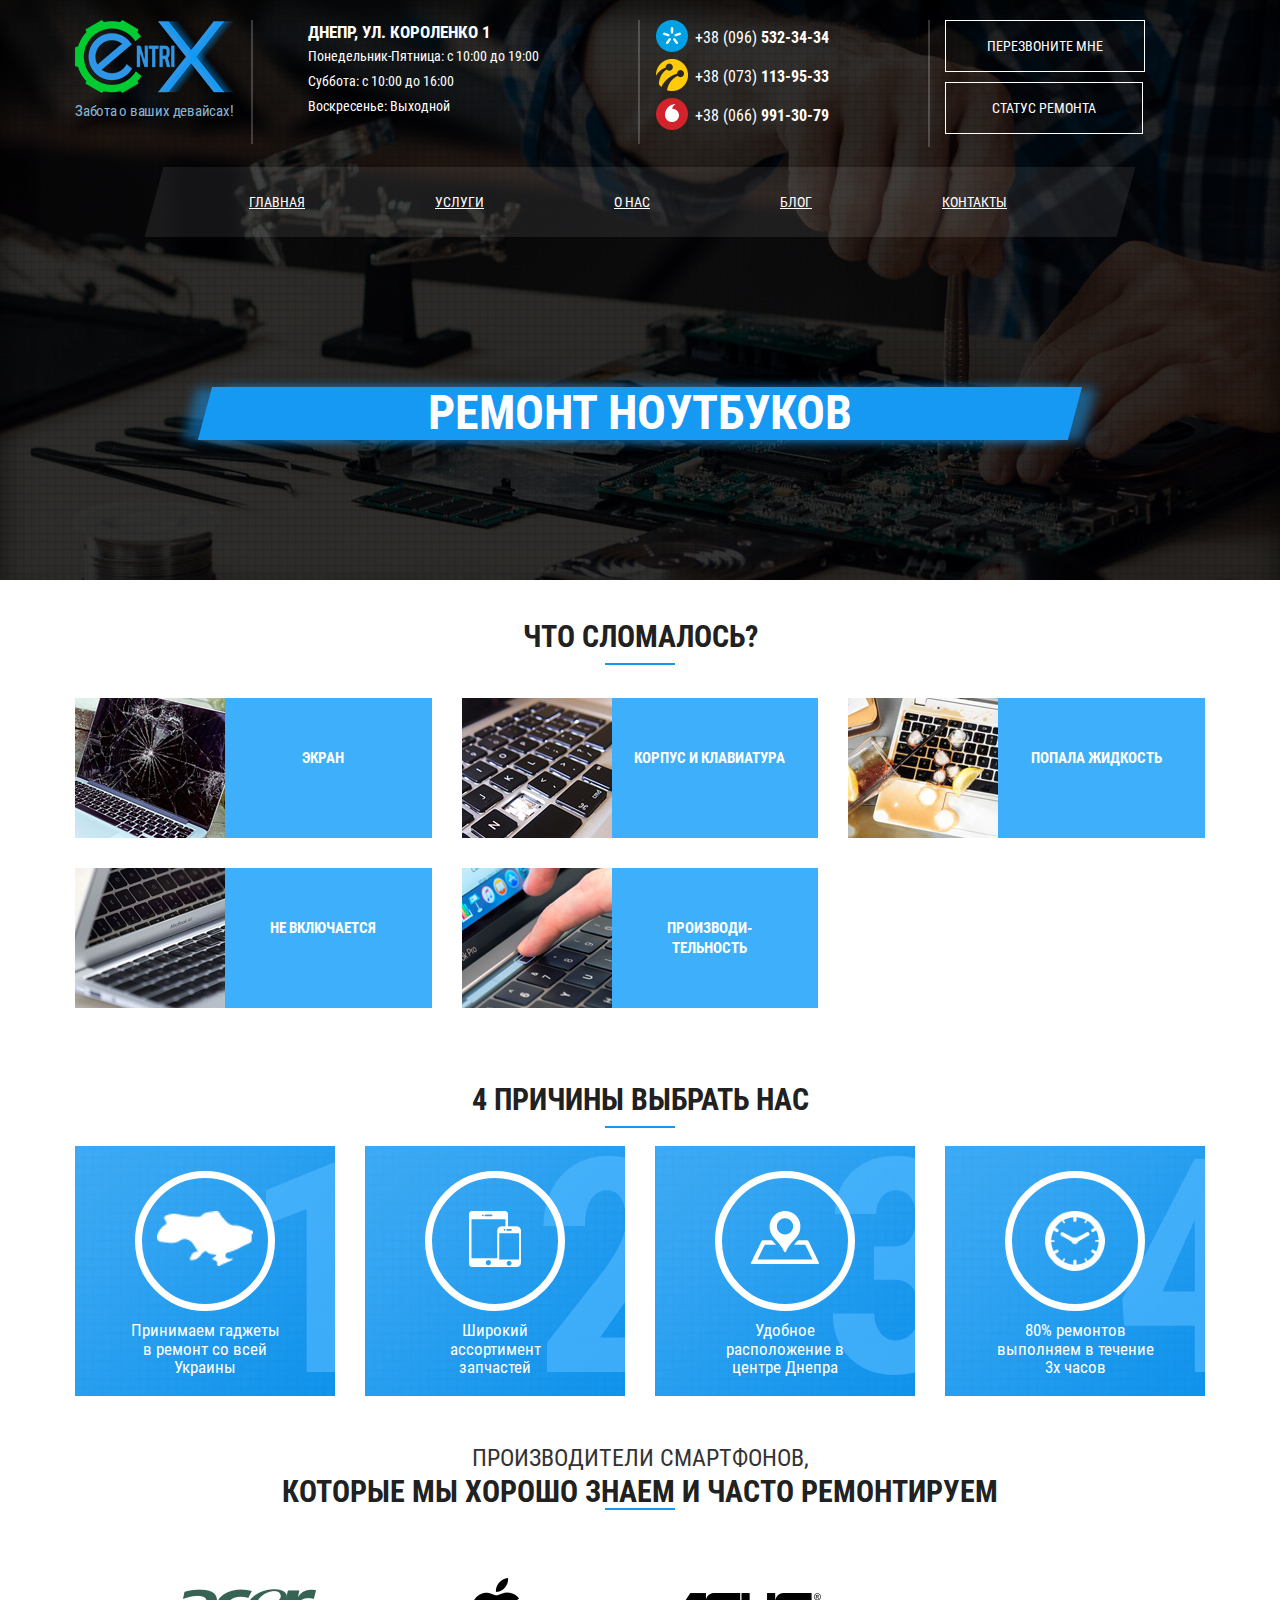
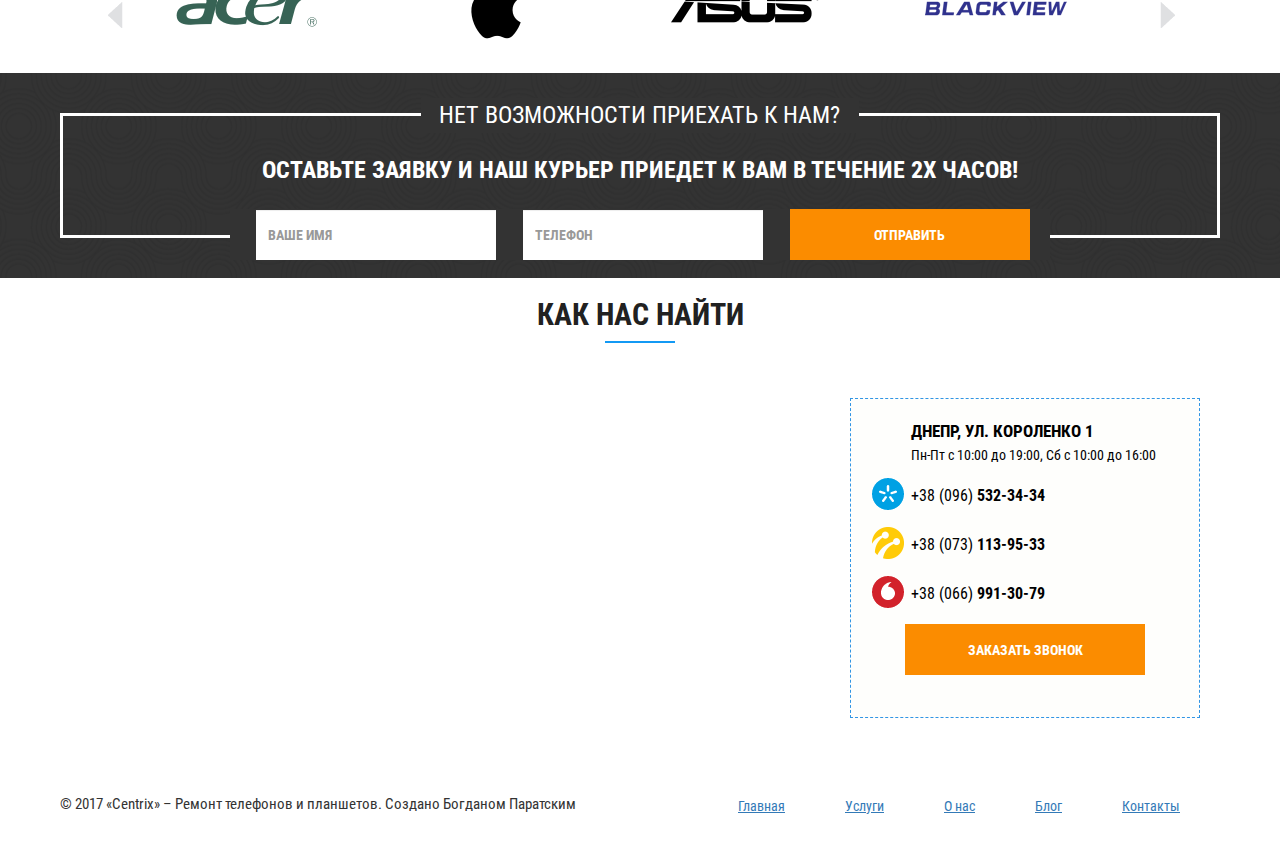
<file: link/repair_notebook.html>
<!DOCTYPE html>
<html lang="ru">
	<head>
		<meta charset="UTF-8">
		<title>Centrix</title>
		<meta name="viewport" content="width=device-width, initial-scale=1">
		<link rel="stylesheet" href="https://use.fontawesome.com/releases/v5.0.9/css/all.css" integrity="sha384-5SOiIsAziJl6AWe0HWRKTXlfcSHKmYV4RBF18PPJ173Kzn7jzMyFuTtk8JA7QQG1" crossorigin="anonymous">
		<link rel="stylesheet" type="text/css" href="../bootstrap/css/bootstrap.min.css">
		<link rel="stylesheet" type="text/css" href="../css/style.css">
		<link rel="stylesheet" type="text/css" href="../css/repair_style.css">
		<link rel="stylesheet" type="text/css" href="../css/modal.css">
		<script defer type="text/javascript" src="../js/jQuery.js"></script>
		<script defer src="http://ajax.googleapis.com/ajax/libs/jquery/1.9.1/jquery.min.js"></script>
		<script defer type="text/javascript" src="../bootstrap/js/bootstrap.min.js"></script>
		<script defer type="text/javascript" src="../js/jQueryMy.js"></script>
		<script defer type="text/javascript" src="../js/main.js"></script>
	</head>
	

	<body style='overflow-x:hidden;'>

		<!--ВЕРСТКА МОДАЛЬНОГО ОКНА-->
				
		<!-- Modal -->
		<div class="modal fade" id="myModal" tabindex="-1" role="dialog" aria-labelledby="myModalLabel">
			<div class="modal-dialog" role="document">
				<div class="modal-content">
					<div class="modal-header">
						<button type="button" class="close" data-dismiss="modal" aria-label="Close"><span aria-hidden="true">&times;</span></button>
						<div class="caption">
							<h1>Перезвоните мне</h1>
							<svg>
		  						<line x1="115" y1="0" x2="185" y2="0" stroke-width="4px" stroke="#1399f4" />
							</svg>
						</div>
					</div>
					<div class="modal-body">
						
						<p>Заполните форму ниже и наш менеджер свяжется с Вами в ближайшее время!</p>

						<form>
							<input type="text" class="form-control" id="exampleInputName2" placeholder="Ваше имя">
							<input type="number" class="form-control" id="exampleInputEmail2" placeholder="Номер Телефона">
						</form>

					</div>
					<div class="modal-footer">
						<button class="btnBorder" type="button" data-toggle="modal" data-target="#myModalSumbit">Перезвоните мне</button>
					</div>
				</div>
			</div>
		</div>



		<div class="modal fade" id="myModalSumbit" tabindex="-1" role="dialog" aria-labelledby="myModalLabel">
			<div class="modal-dialog" role="document">
				<div class="modal-content">
					<div class="modal-header">
						<button type="button" class="close" data-dismiss="modal" aria-label="Close"><span aria-hidden="true">&times;</span></button>
						<div class="caption">
							<h1>Ваша Заявка отправлена</h1>
							<svg>
		  						<line x1="115" y1="0" x2="185" y2="0" stroke-width="4px" stroke="#1399f4" />
							</svg>
						</div>
					</div>
					<div class="modal-body">
						
						<p>Спасибо! Ваша заявка отправлена! В ближайшее время наш менджер перезвонит вам.</p>

 					</div>
					<div class="modal-footer">
						<button class="btnBorder" onclick="location.href = '../index.html'">Хорошо</button>
					</div>
				</div>
			</div>
		</div>
		<!--КОНЕЦ ВЕРСТКА МОДАЛЬНОГО ОКНА-->
		
		<!--ВЕРСТКА HEADER-->
		<div id="backgroundBlackShadow">
			<div id="header">
				<div class="container">
					
					<div class="row">
						<div id="topHeader">
							<div class="col-lg-2 col-sm-12 logo">
								<img src="../image/imgHeader/logo.png">
								<h6>Забота о ваших девайсах!</h6>
							</div>
							<div class="col-lg-4 col-sm-4 schedule">
								<i class="fas fa-map-marker-alt"></i>
								<ul>
									<li>Днепр, ул. Короленко 1</li>
									<li>Понедельник-Пятница: с 10:00 до 19:00</li>
									<li>Суббота: с 10:00 до 16:00</li>
									<li>Воскресенье: Выходной</li>
								</ul>
							</div>
							<div class="col-lg-3 col-sm-4 contact">
								<ul>
									<li><span>+38 (096)</span><span class="bold"> 532-34-34</span></li>
							
									<li><span>+38 (073)</span><span class="bold"> 113-95-33</span></li>
									
									<li><span>+38 (066)</span><span class="bold"> 991-30-79</span></li>
								</ul>
							</div>
							<div class="col-lg-3 col-sm-4 feedback">
								<button class="btnBorder" type="button" data-toggle="modal" data-target="#myModal">Перезвоните мне</button><br>
								<button class="btnBorder">Статус ремонта</button>
							</div>
						</div>
					</div>
					
					<div class="row widthNavHeader">	
						<div id="navHeader">
							<nav class="navbar navbar-default">
								<div class="container-fluid">
								    <!-- Brand and toggle get grouped for better mobile display -->
								    <div class="navbar-header">
								    	<button type="button" class="navbar-toggle collapsed" data-toggle="collapse" data-target="#bs-example-navbar-collapse-1" aria-expanded="false">
							    	    <span class="sr-only">Toggle navigation</span>
								        <span class="icon-bar"></span>
								        <span class="icon-bar"></span>
								        <span class="icon-bar"></span>
								        </button>
  								    </div>

							    <!-- Collect the nav links, forms, and other content for toggling -->
							    	<div class="collapse navbar-collapse" id="bs-example-navbar-collapse-1">
							    		<ul class="nav navbar-nav">
									        <li><a href="../index.html">Главная<span class="sr-only">(current)</span></a></li>
									        <li class="dropdown">
								        		<a href="#" class="dropdown-toggle" data-toggle="dropdown" role="button" aria-haspopup="true" aria-expanded="false">Услуги</a>
							        			<ul class="dropdown-menu">
										            <li><a href="repair_phone.html">Ремонт телефонов</a></li>
										            <li><a href="repair_notebook.html">Ремонт ноутбуков</a></li>
										            <li><a href="repair_tablet.html">Ремонт планшетов</a></li>
										            <li><a href="repair_gyroscope.html">Ремонт гироскутеров</a></li>
										        </ul>
								        	</li>
								        	<li><a href="about.html">О нас</a></li>
								        	<li><a href="blog.html">Блог</a></li>
								        	<li><a href="contact.html">Контакты</a></li>
							        	</ul>
						    		</div><!-- /.navbar-collapse -->
								</div><!-- /.container-fluid -->
							</nav>
						</div>	
					</div>

					<div class="row widthHeaderTagline">
						<div class="headerTagline">
							<h1>ремонт ноутбуков</h1>
						</div>
					</div>    
		
				</div>	
			</div>
		</div>
		<!--КОНЕЦ ВЕРСТКИ HEADER-->

		<!--ВЕРСТКА БЛОКА "что мы чиним"-->
		<div id="pageWhatCrashed">
			<div id="whatWeRepair">
				<div class="container">
					<div class="row">
						
						<div class="caption">
							<h1>Что сломалось?</h1>
							<svg>
		  						<line x1="115" y1="0" x2="185" y2="0" stroke-width="4px" stroke="#1399f4" />
							</svg>
						</div>
						
						
							<div class="col-md-4 col-sm-6 block">
								<div id = "0" class="insideWrapBlock">
									<div class="whatCrashedBlockImg">
										<img src="../image/imgRepair/repair_notebook/screen_notebook.png">
									</div>
									<div class="whatCrashedBlockText">
										<h3>Экран</h3>
									</div>
								</div>
							</div>
												
							<div class="col-md-4 col-sm-6 block">
								<div id = "1" class="insideWrapBlock">
									<div class="whatCrashedBlockImg">
										<img src="../image/imgRepair/repair_notebook/keyboard_notebook.png">
									</div>
									<div class="whatCrashedBlockText">
										<h3>Корпус и клавиатура</h3>
									</div>
								</div>
							</div>
												
							<div class="col-md-4 col-sm-6 block">
								<div id = "2" class="insideWrapBlock">
									<div class="whatCrashedBlockImg">
										<img src="../image/imgRepair/repair_notebook/water_notebook.png">
									</div>
									<div class="whatCrashedBlockText">
										<h3>Попала жидкость</h3>
									</div>
								</div>
							</div>
							
							<div class="myPopover col-sm-12 left">
								<div class="myPopoverInsideWrap">
									<h4>Что мы можем сделать:</h4>
									<ul>
										<li>– Замена стекла</li>
										<li>– Замена дисплейного модуля</li>
										<li>– Чистка дисплея от пыли</li>
									</ul>
									<ul>
										<li>– Ремонт дисплея после попадания влаги</li>
										<li>– Калибровка экрана</li>
										<li>– Наклейка защитного стекла</li>
									</ul>
									<ul>
										<li>– Наклейка защитной пленки</li>
										<li>– Выведение легких царапин и потертостей</li>
										<li>– Диагностика</li>
									</ul>
								</div>
							</div>

							<div class="myPopover col-sm-12 center">
								<div class="myPopoverInsideWrap">
									<h4>Что мы можем сделать:</h4>
									<ul>
										<li>– Замена стекла</li>
										<li>– Замена дисплейного модуля</li>
										<li>– Чистка дисплея от пыли</li>
									</ul>
									<ul>
										<li>– Ремонт дисплея после попадания влаги</li>
										<li>– Калибровка экрана</li>
										<li>– Наклейка защитного стекла</li>
									</ul>
									<ul>
										<li>– Наклейка защитной пленки</li>
										<li>– Выведение легких царапин и потертостей</li>
										<li>– Диагностика</li>
									</ul>
								</div>
							</div>

							<div class="myPopover col-sm-12 right" >
								<div class="myPopoverInsideWrap">
									<h4>Что мы можем сделать:</h4>
									<ul>
										<li>– Замена стекла</li>
										<li>– Замена дисплейного модуля</li>
										<li>– Чистка дисплея от пыли</li>
									</ul>
									<ul>
										<li>– Ремонт дисплея после попадания влаги</li>
										<li>– Калибровка экрана</li>
										<li>– Наклейка защитного стекла</li>
									</ul>
									<ul>
										<li>– Наклейка защитной пленки</li>
										<li>– Выведение легких царапин и потертостей</li>
										<li>– Диагностика</li>
									</ul>
								</div>
							</div>

						
							<div class="col-md-4 col-sm-6 block">
								<div id = "3" class="insideWrapBlock">
									<div class="whatCrashedBlockImg">
										<img src="../image/imgRepair/repair_notebook/dontTurnOn_notebook.png">
									</div>
									<div class="whatCrashedBlockText">
										<h3>Не включается</h3>
									</div>	
								</div>
							</div>
													
							<div class="col-md-4 col-sm-6 block">
								<div id = "4" class="insideWrapBlock">
									<div class="whatCrashedBlockImg">
										<img src="../image/imgRepair/repair_notebook/performance_notebook.png">
									</div>
									<div class="whatCrashedBlockText">
										<h3>Производи-<br/>тельность</h3>
									</div>
								</div>
							</div>
							
							<div class="myPopover col-sm-12 left">
								<div class="myPopoverInsideWrap">
									<h4>Что мы можем сделать:</h4>
									<ul>
										<li>– Замена стекла</li>
										<li>– Замена дисплейного модуля</li>
										<li>– Чистка дисплея от пыли</li>
									</ul>
									<ul>
										<li>– Ремонт дисплея после попадания влаги</li>
										<li>– Калибровка экрана</li>
										<li>– Наклейка защитного стекла</li>
									</ul>
									<ul>
										<li>– Наклейка защитной пленки</li>
										<li>– Выведение легких царапин и потертостей</li>
										<li>– Диагностика</li>
									</ul>
								</div>
							</div>

							<div class="myPopover col-sm-12 center">
								<div class="myPopoverInsideWrap">
									<h4>Что мы можем сделать:</h4>
									<ul>
										<li>– Замена стекла</li>
										<li>– Замена дисплейного модуля</li>
										<li>– Чистка дисплея от пыли</li>
									</ul>
									<ul>
										<li>– Ремонт дисплея после попадания влаги</li>
										<li>– Калибровка экрана</li>
										<li>– Наклейка защитного стекла</li>
									</ul>
									<ul>
										<li>– Наклейка защитной пленки</li>
										<li>– Выведение легких царапин и потертостей</li>
										<li>– Диагностика</li>
									</ul>
								</div>
							</div>

							<div class="myPopover col-sm-12 right" >
								<div class="myPopoverInsideWrap">
									<h4>Что мы можем сделать:</h4>
									<ul>
										<li>– Замена стекла</li>
										<li>– Замена дисплейного модуля</li>
										<li>– Чистка дисплея от пыли</li>
									</ul>
									<ul>
										<li>– Ремонт дисплея после попадания влаги</li>
										<li>– Калибровка экрана</li>
										<li>– Наклейка защитного стекла</li>
									</ul>
									<ul>
										<li>– Наклейка защитной пленки</li>
										<li>– Выведение легких царапин и потертостей</li>
										<li>– Диагностика</li>
									</ul>
								</div>
							</div>

					</div>
				</div>
			</div>
		</div>	
		<!--КОНЕЦ ВЕРСТКА БЛОКА "что мы чиним"-->

		<!--ВЕРСТКА БЛОКА С ПРИЧИНАМИ-->
		<div id="reasons">
			<div class="container">
				<div class="row">
					<div class="caption">
						<h1>4 причины выбрать нас</h1>
						<svg>
	  						<line x1="115" y1="0" x2="185"  y2="0" stroke-width="4px" stroke="#1399f4" />
						</svg>
					</div>

					<div class="col-md-3 col-sm-6">
						<div class="insideWrapBlock">
							<div class="reasonsBlockInsideBorder">
								
								<span>1</span>	
								
								<div style="padding-top: 25px;">
									<div class="imgCircle">
										<img src="../image/imgReasons/ua.png">
									</div>
									<h5>Принимаем гаджеты в ремонт со всей Украины</h5>
								</div>

							</div>
						</div>
					</div>

					<div class="col-md-3 col-sm-6">
						<div class="insideWrapBlock">
							<div class="reasonsBlockInsideBorder">
								<span>2</span>	
								<div style="padding-top: 25px;">
									<div class="imgCircle">
										<img src="../image/imgReasons/gadget.png">
									</div>
									<h5>Широкий ассортимент запчастей</h5>
								</div>

							</div>
						</div>
					</div>

					<div class="col-md-3 col-sm-6">
						<div class="insideWrapBlock">
							<div class="reasonsBlockInsideBorder">
								<span>3</span>	
								<div style="padding-top: 25px;">
									<div class="imgCircle">
										<img src="../image/imgReasons/map.png">
									</div>
									<h5>Удобное расположение в центре Днепра</h5>
								</div>

							</div>
						</div>
					</div>

					<div class="col-md-3 col-sm-6">
						<div class="insideWrapBlock">
							<div class="reasonsBlockInsideBorder">
								<span>4</span>	
								<div style="padding-top: 25px;">
									<div class="imgCircle">
										<img src="../image/imgReasons/clock.png">
									</div>
									<h5>80% ремонтов выполняем в течение 3х часов</h5>
								</div>

							</div>
						</div>
					</div>

				</div>
			</div>
		</div>
		<!--КОНЕЦ ВЕРСТКА БЛОКА С ПРИЧИНАМИ-->

		<!--ВЕРСТКА БЛОКА СО СЛАЙДЕРОМ-->
		<div id="brandsCarousel">
			<div class="">
		    	
				<div class="caption">
					<span>производители смартфонов,</span>
					<h1>которые мы хорошо знаем и часто ремонтируем</h1>
					<svg>
						<line x1="115" y1="0" x2="185" y2="0" stroke-width="4px" stroke="#1399f4" />
					</svg>	
				</div>

		    	<div class="carousel shadow"> 
			    	<div class="carousel-button-left"><a href="#"></a></div> 
			    	<div class="carousel-button-right"><a href="#"></a></div> 
					
					<div class="carousel-wrapper"> 
					    <div class="carousel-items"> 
							
							<div class="carousel-block">
								<img src="../image/imgCarousel/Acer-Logo.png" alt="" />
							</div>
							
							<div class="carousel-block">
								<img src="../image/imgCarousel/Apple-Logo.png" alt="" />
							</div>
							
							<div class="carousel-block">
								<img src="../image/imgCarousel/Asus-Logo.png" alt="" />
							</div>
							
							<div class="carousel-block">
								<img src="../image/imgCarousel/Blackview-Logo.png" alt="" />
							</div>
							
							<div class="carousel-block">
								<img src="../image/imgCarousel/Dell-Logo.png" alt="" />
							</div>
							
							<div class="carousel-block">
								<img src="../image/imgCarousel/Doogee-Logo.png" alt="" />
							</div>
							
							<div class="carousel-block">
								<img src="../image/imgCarousel/Explay-Logo.png" alt="" />
							</div>            
							
							<div class="carousel-block"> 
								<img src="../image/imgCarousel/Fly-Logo.png" alt="" />
							</div>

							<div class="carousel-block">
								<img src="../image/imgCarousel/Hp-Logo.png" alt="" />
							</div>
							
							<div class="carousel-block">
								<img src="../image/imgCarousel/HTC-Logo.png" alt="" />
							</div>
							
							<div class="carousel-block">
								<img src="../image/imgCarousel/Huawei-Logo.png" alt="" />
							</div>
							
							<div class="carousel-block">
								<img src="../image/imgCarousel/Lenovo-Logo.png" alt="" />
							</div>
							
							<div class="carousel-block">
								<img src="../image/imgCarousel/LG-Logo.png" alt="" />
							</div>
							
							<div class="carousel-block">
								<img src="../image/imgCarousel/Meizu-Logo.png" alt="" />
							</div>
							
							<div class="carousel-block">
								<img src="../image/imgCarousel/Motorola-Logo.png" alt="" />
							</div>            
							
							<div class="carousel-block"> 
								<img src="../image/imgCarousel/Nokia-Logo.png" alt="" />
							</div>

							<div class="carousel-block">
								<img src="../image/imgCarousel/Nomi-Logo.png" alt="" />
							</div>
							
							<div class="carousel-block">
								<img src="../image/imgCarousel/Prestigio-Logo.png" alt="" />
							</div>
							
							<div class="carousel-block">
								<img src="../image/imgCarousel/Samsung-Logo.png" alt="" />
							</div>
							
							<div class="carousel-block">
								<img src="../image/imgCarousel/Sony-Logo.png" alt="" />
							</div>
							
							<div class="carousel-block">
								<img src="../image/imgCarousel/Xiaomi-Logo.png" alt="" />
							</div>
							
					    </div>
					</div>
			   </div>
			</div>
		</div>	
		<!--КОНЕЦ ВЕРСТКА БЛОКА СО СЛАЙДЕРОМ-->

		<!--ВЕРСТКА ОБРАТНОГО ЗВОНКА-->
		<div id="callBack">
			<div class="container">
				<div class="row">
					<div class="wrapper">
						<div class="legend"><span>Нет возможности приехать к нам?</span></div>
						<p>Оставьте заявку и наш курьер приедет к вам в течение 2х часов!</p>
						<form class="form-inline">
							<div class="form-group">
						    	<label for="exampleInputName2"></label>
						    	<input type="text" class="form-control" id="exampleInputName2" placeholder="Ваше имя">
						  	</div>
						    <div class="form-group">
						    	<label for="exampleInputEmail2"></label>
						    	<input type="number" class="form-control" id="exampleInputEmail2" placeholder="Телефон">
						    </div>
						    <button type="submit" class="btn btn-default">Отправить</button>
						</form>
					</div>
				</div>
			</div>
		</div>
		<!--КОНЕЦ ВЕРСТКА ОБРАТНОГО ЗВОНКА-->

		<!--ВЕРСТКА БЛОКА С КАРТОЙ-->
		<div id="findUs">
			<div class="row">
				
				<div class="caption">
					<h1>Как нас найти</h1>
					<svg>
  						<line x1="115" y1="0" x2="185"  y2="0" stroke-width="4px" stroke="#1399f4" />
					</svg>
				</div>

				<div id="map">
					
					<iframe src="https://www.google.com/maps/embed?pb=!1m18!1m12!1m3!1d2645.571313800342!2d35.041665815356566!3d48.46475417925091!2m3!1f0!2f0!3f0!3m2!1i1024!2i768!4f13.1!3m3!1m2!1s0x40dbe2e709431685%3A0xeaa347f591f9cbc6!2z0YPQuy4g0JrQvtGA0L7Qu9C10L3QutC-LCAxLCDQlNC90LjQv9GA0L4sINCU0L3QtdC_0YDQvtC_0LXRgtGA0L7QstGB0LrQsNGPINC-0LHQu9Cw0YHRgtGMLCA0OTAwMA!5e0!3m2!1sru!2sua!4v1527000079605" width="98%" height="400" frameborder="0" style="border:0" allowfullscreen></iframe>
					
					<div class="mapContactBlock">
						<div class="schedule">
							<i class="fas fa-map-marker-alt"></i>
							<ul>
								<li>Днепр, ул. Короленко 1</li>
								<li>Пн-Пт с 10:00 до 19:00, Сб с 10:00 до 16:00</li>
							</ul>
						</div>
						<div class="contact">
							<ul>
								<li><span>+38 (096)</span><span class="bold"> 532-34-34</span></li>
						
								<li><span>+38 (073)</span><span class="bold"> 113-95-33</span></li>
								
								<li><span>+38 (066)</span><span class="bold"> 991-30-79</span></li>
							</ul>
							<button class="fullBtn" type="button" data-toggle="modal" data-target="#myModal">Заказать звонок</button>
						</div>
					</div>

				</div>
			</div>
		</div>
		<!--КОНЕЦ ВЕРСТКА БЛОКА С КАРТОЙ-->

		<!--ВЕРСТКА FOOTER-->
		<div id="footer">
			<div class="container">
				<div class="row">
					<h6>© 2017 «Centrix» – Ремонт телефонов и планшетов. Создано Богданом Паратским</h6>
					<ul>
						<li><a href="../index.html">Главная</a></li>
						<li><a href="../index.html#whatWeRepair">Услуги</a></li>
						<li><a href="about.html">О нас</a></li>
			        	<li><a href="blog.html">Блог</a></li>
			        	<li><a href="contact.html">Контакты</a></li>
				    </ul>
				</div>
			</div>
		</div>
		<!--КОНЕЦ ВЕРСТКА FOOTER-->

	
	</body>
</html>
</file>
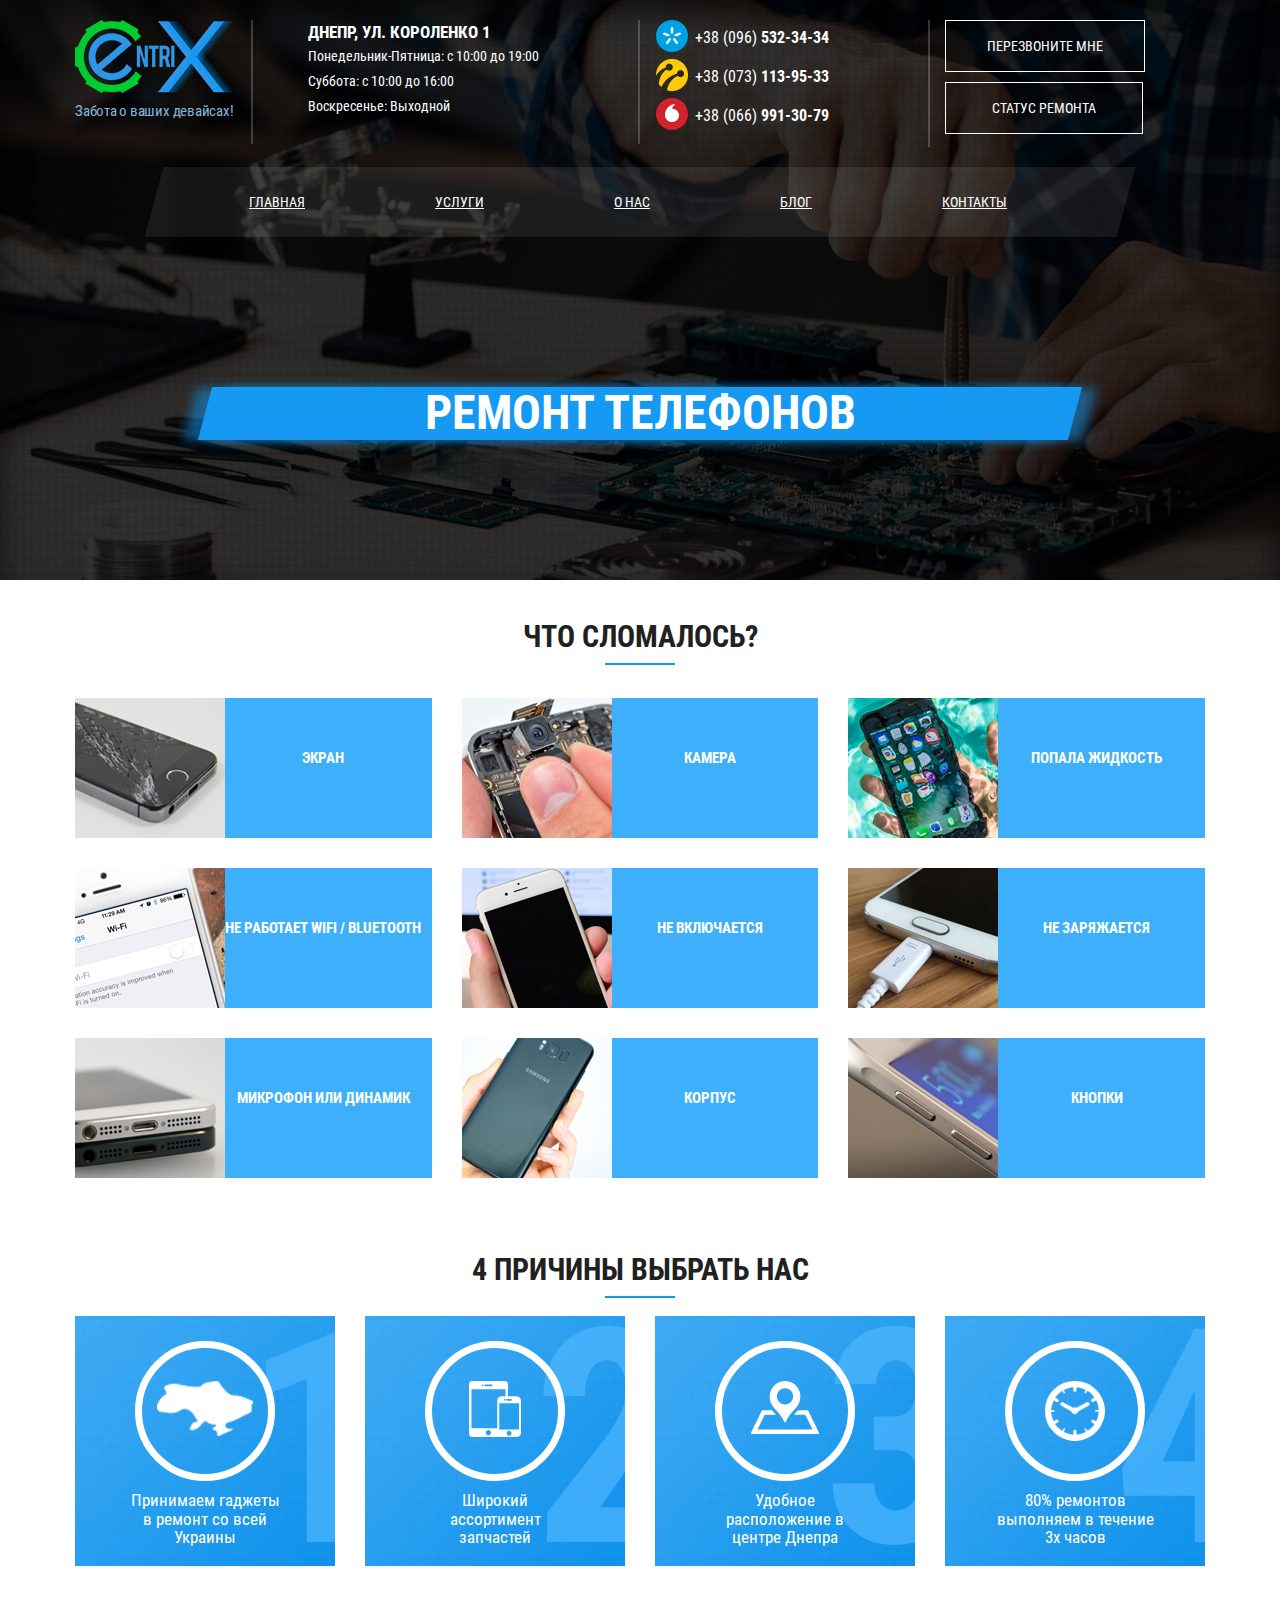
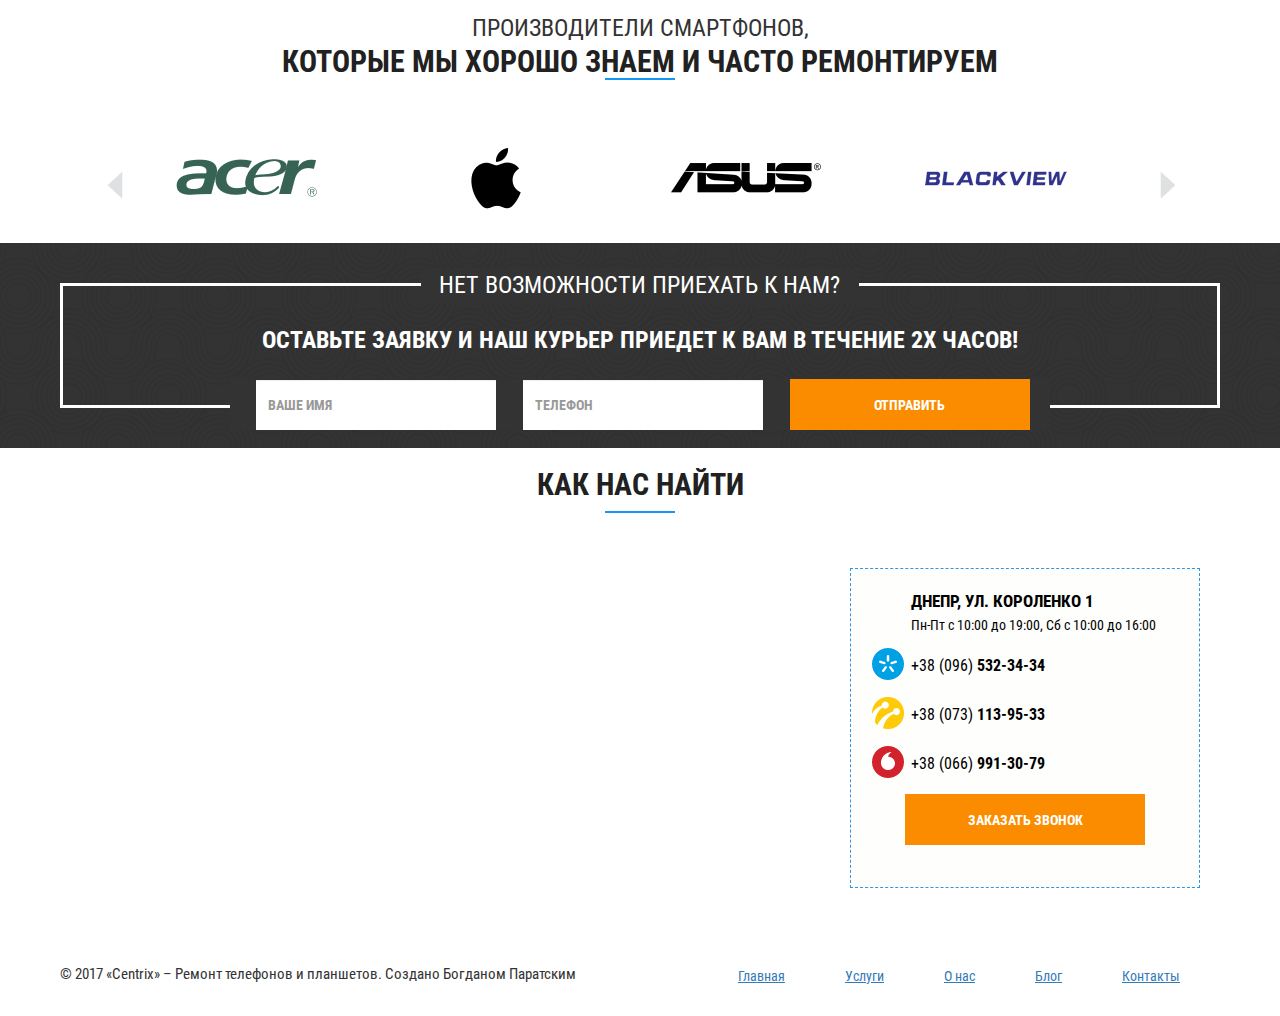
<file: link/repair_phone.html>
<!DOCTYPE html>
<html lang="ru">
	<head>
		<meta charset="UTF-8">
		<title>Centrix</title>
		<meta name="viewport" content="width=device-width, initial-scale=1">
		<link rel="stylesheet" href="https://use.fontawesome.com/releases/v5.0.9/css/all.css" integrity="sha384-5SOiIsAziJl6AWe0HWRKTXlfcSHKmYV4RBF18PPJ173Kzn7jzMyFuTtk8JA7QQG1" crossorigin="anonymous">
		<link rel="stylesheet" type="text/css" href="../bootstrap/css/bootstrap.min.css">
		<link rel="stylesheet" type="text/css" href="../css/style.css">
		<link rel="stylesheet" type="text/css" href="../css/repair_style.css">
		<link rel="stylesheet" type="text/css" href="../css/modal.css">
		<script defer type="text/javascript" src="../js/jQuery.js"></script>
		<script defer src="http://ajax.googleapis.com/ajax/libs/jquery/1.9.1/jquery.min.js"></script>
		<script defer type="text/javascript" src="../bootstrap/js/bootstrap.min.js"></script>
		<script defer type="text/javascript" src="../js/jQueryMy.js"></script>
		<script defer type="text/javascript" src="../js/main.js"></script>
	</head>
	

	<body style='overflow-x:hidden;'>

		<!--ВЕРСТКА МОДАЛЬНОГО ОКНА-->
				
		<!-- Modal -->
		<div class="modal fade" id="myModal" tabindex="-1" role="dialog" aria-labelledby="myModalLabel">
			<div class="modal-dialog" role="document">
				<div class="modal-content">
					<div class="modal-header">
						<button type="button" class="close" data-dismiss="modal" aria-label="Close"><span aria-hidden="true">&times;</span></button>
						<div class="caption">
							<h1>Перезвоните мне</h1>
							<svg>
		  						<line x1="115" y1="0" x2="185" y2="0" stroke-width="4px" stroke="#1399f4" />
							</svg>
						</div>
					</div>
					<div class="modal-body">
						
						<p>Заполните форму ниже и наш менеджер свяжется с Вами в ближайшее время!</p>

						<form>
							<input type="text" class="form-control" id="exampleInputName2" placeholder="Ваше имя">
							<input type="number" class="form-control" id="exampleInputEmail2" placeholder="Номер Телефона">
						</form>

					</div>
					<div class="modal-footer">
						<button class="btnBorder" type="button" data-toggle="modal" data-target="#myModalSumbit">Перезвоните мне</button>
					</div>
				</div>
			</div>
		</div>



		<div class="modal fade" id="myModalSumbit" tabindex="-1" role="dialog" aria-labelledby="myModalLabel">
			<div class="modal-dialog" role="document">
				<div class="modal-content">
					<div class="modal-header">
						<button type="button" class="close" data-dismiss="modal" aria-label="Close"><span aria-hidden="true">&times;</span></button>
						<div class="caption">
							<h1>Ваша Заявка отправлена</h1>
							<svg>
		  						<line x1="115" y1="0" x2="185" y2="0" stroke-width="4px" stroke="#1399f4" />
							</svg>
						</div>
					</div>
					<div class="modal-body">
						
						<p>Спасибо! Ваша заявка отправлена! В ближайшее время наш менджер перезвонит вам.</p>

 					</div>
					<div class="modal-footer">
						<button class="btnBorder" onclick="location.href = '../index.html'">Хорошо</button>
					</div>
				</div>
			</div>
		</div>
		<!--КОНЕЦ ВЕРСТКА МОДАЛЬНОГО ОКНА-->
		
		<!--ВЕРСТКА HEADER-->
		<div id="backgroundBlackShadow">
			<div id="header">
				<div class="container">
					
					<div class="row">
						<div id="topHeader">
							<div class="col-lg-2 col-sm-12 logo">
								<img src="../image/imgHeader/logo.png">
								<h6>Забота о ваших девайсах!</h6>
							</div>
							<div class="col-lg-4 col-sm-4 schedule">
								<i class="fas fa-map-marker-alt"></i>
								<ul>
									<li>Днепр, ул. Короленко 1</li>
									<li>Понедельник-Пятница: с 10:00 до 19:00</li>
									<li>Суббота: с 10:00 до 16:00</li>
									<li>Воскресенье: Выходной</li>
								</ul>
							</div>
							<div class="col-lg-3 col-sm-4 contact">
								<ul>
									<li><span>+38 (096)</span><span class="bold"> 532-34-34</span></li>
							
									<li><span>+38 (073)</span><span class="bold"> 113-95-33</span></li>
									
									<li><span>+38 (066)</span><span class="bold"> 991-30-79</span></li>
								</ul>
							</div>
							<div class="col-lg-3 col-sm-4 feedback">
								<button class="btnBorder" type="button" data-toggle="modal" data-target="#myModal">Перезвоните мне</button><br>
								<button class="btnBorder">Статус ремонта</button>
							</div>
						</div>
					</div>
					
					<div class="row widthNavHeader">	
						<div id="navHeader">
							<nav class="navbar navbar-default">
								<div class="container-fluid">
								    <!-- Brand and toggle get grouped for better mobile display -->
								    <div class="navbar-header">
								    	<button type="button" class="navbar-toggle collapsed" data-toggle="collapse" data-target="#bs-example-navbar-collapse-1" aria-expanded="false">
							    	    <span class="sr-only">Toggle navigation</span>
								        <span class="icon-bar"></span>
								        <span class="icon-bar"></span>
								        <span class="icon-bar"></span>
								        </button>
  								    </div>

							    <!-- Collect the nav links, forms, and other content for toggling -->
							    	<div class="collapse navbar-collapse" id="bs-example-navbar-collapse-1">
							    		<ul class="nav navbar-nav">
									        <li><a href="../index.html">Главная<span class="sr-only">(current)</span></a></li>
									        <li class="dropdown">
								        		<a href="#" class="dropdown-toggle" data-toggle="dropdown" role="button" aria-haspopup="true" aria-expanded="false">Услуги</a>
							        			<ul class="dropdown-menu">
										            <li><a href="repair_phone.html">Ремонт телефонов</a></li>
										            <li><a href="repair_notebook.html">Ремонт ноутбуков</a></li>
										            <li><a href="repair_tablet.html">Ремонт планшетов</a></li>
										            <li><a href="repair_gyroscope.html">Ремонт гироскутеров</a></li>
										        </ul>
								        	</li>
								        	<li><a href="about.html">О нас</a></li>
								        	<li><a href="blog.html">Блог</a></li>
								        	<li><a href="contact.html">Контакты</a></li>
							        	</ul>
						    		</div><!-- /.navbar-collapse -->
								</div><!-- /.container-fluid -->
							</nav>
						</div>	
					</div>

					<div class="row widthHeaderTagline">
						<div class="headerTagline">
							<h1>ремонт телефонов</h1>
						</div>
					</div>    
		
				</div>	
			</div>
		</div>
		<!--КОНЕЦ ВЕРСТКИ HEADER-->

		<!--ВЕРСТКА БЛОКА "что мы чиним"-->
		<div id="pageWhatCrashed">
			<div id="whatWeRepair">
				<div class="container">
					<div class="row">
						
						<div class="caption">
							<h1>Что сломалось?</h1>
							<svg>
		  						<line x1="115" y1="0" x2="185" y2="0" stroke-width="4px" stroke="#1399f4" />
							</svg>
						</div>
						
						
							<div class="col-md-4 col-sm-6 block">
								<div id="0" class="insideWrapBlock">
									<div class="whatCrashedBlockImg">
										<img src="../image/imgRepair/repair_phone/screen.png">
									</div>
									<div class="whatCrashedBlockText">
										<h3>Экран</h3>
									</div>
								</div>
							</div>
													
							<div class="col-md-4 col-sm-6 block">
								<div id="1" class="insideWrapBlock">
									<div class="whatCrashedBlockImg">
										<img src="../image/imgRepair/repair_phone/cam.png">
									</div>
									<div class="whatCrashedBlockText">
										<h3>Камера</h3>
									</div>
								</div>
							</div>
													
							<div class="col-md-4 col-sm-6 block">
								<div id="2" class="insideWrapBlock">
									<div class="whatCrashedBlockImg">
										<img src="../image/imgRepair/repair_phone/water.png">
									</div>
									<div class="whatCrashedBlockText">
										<h3>Попала жидкость</h3>
									</div>
								</div>
							</div>
							
							<div class="myPopover col-sm-12 left">
								<div class="myPopoverInsideWrap">
									<h4>Что мы можем сделать:</h4>
									<ul>
										<li>– Замена стекла</li>
										<li>– Замена дисплейного модуля</li>
										<li>– Чистка дисплея от пыли</li>
									</ul>
									<ul>
										<li>– Ремонт дисплея после попадания влаги</li>
										<li>– Калибровка экрана</li>
										<li>– Наклейка защитного стекла</li>
									</ul>
									<ul>
										<li>– Наклейка защитной пленки</li>
										<li>– Выведение легких царапин и потертостей</li>
										<li>– Диагностика</li>
									</ul>
								</div>
							</div>

							<div class="myPopover col-sm-12 center">
								<div class="myPopoverInsideWrap">
									<h4>Что мы можем сделать:</h4>
									<ul>
										<li>– Замена стекла</li>
										<li>– Замена дисплейного модуля</li>
										<li>– Чистка дисплея от пыли</li>
									</ul>
									<ul>
										<li>– Ремонт дисплея после попадания влаги</li>
										<li>– Калибровка экрана</li>
										<li>– Наклейка защитного стекла</li>
									</ul>
									<ul>
										<li>– Наклейка защитной пленки</li>
										<li>– Выведение легких царапин и потертостей</li>
										<li>– Диагностика</li>
									</ul>
								</div>
							</div>

							<div class="myPopover col-sm-12 right" >
								<div class="myPopoverInsideWrap">
									<h4>Что мы можем сделать:</h4>
									<ul>
										<li>– Замена стекла</li>
										<li>– Замена дисплейного модуля</li>
										<li>– Чистка дисплея от пыли</li>
									</ul>
									<ul>
										<li>– Ремонт дисплея после попадания влаги</li>
										<li>– Калибровка экрана</li>
										<li>– Наклейка защитного стекла</li>
									</ul>
									<ul>
										<li>– Наклейка защитной пленки</li>
										<li>– Выведение легких царапин и потертостей</li>
										<li>– Диагностика</li>
									</ul>
								</div>
							</div>
						

						
							<div class="col-md-4 col-sm-6 block">
								<div id="3" class="insideWrapBlock">
									<div class="whatCrashedBlockImg">
										<img src="../image/imgRepair/repair_phone/wifi.png">
									</div>
									<div class="whatCrashedBlockText">
										<h3>Не работает Wifi / Bluetooth</h3>
									</div>	
								</div>
							</div>
													
							<div class="col-md-4 col-sm-6 block">
								<div id="4" class="insideWrapBlock">
									<div class="whatCrashedBlockImg">
										<img src="../image/imgRepair/repair_phone/notTurnOn.png">
									</div>
									<div class="whatCrashedBlockText">
										<h3>Не включается</h3>
									</div>
								</div>
							</div>
													
							<div class="col-md-4 col-sm-6 block">
								<div id="5" class="insideWrapBlock">
									<div class="whatCrashedBlockImg">
										<img src="../image/imgRepair/repair_phone/notCharge.png">
									</div>
									<div class="whatCrashedBlockText">
										<h3>Не заряжается</h3>
									</div>
								</div>
							</div>
							
							<div class="myPopover col-sm-12 left">
								<div class="myPopoverInsideWrap">
									<h4>Что мы можем сделать:</h4>
									<ul>
										<li>– Замена стекла</li>
										<li>– Замена дисплейного модуля</li>
										<li>– Чистка дисплея от пыли</li>
									</ul>
									<ul>
										<li>– Ремонт дисплея после попадания влаги</li>
										<li>– Калибровка экрана</li>
										<li>– Наклейка защитного стекла</li>
									</ul>
									<ul>
										<li>– Наклейка защитной пленки</li>
										<li>– Выведение легких царапин и потертостей</li>
										<li>– Диагностика</li>
									</ul>
								</div>
							</div>

							<div class="myPopover col-sm-12 center">
								<div class="myPopoverInsideWrap">
									<h4>Что мы можем сделать:</h4>
									<ul>
										<li>– Замена стекла</li>
										<li>– Замена дисплейного модуля</li>
										<li>– Чистка дисплея от пыли</li>
									</ul>
									<ul>
										<li>– Ремонт дисплея после попадания влаги</li>
										<li>– Калибровка экрана</li>
										<li>– Наклейка защитного стекла</li>
									</ul>
									<ul>
										<li>– Наклейка защитной пленки</li>
										<li>– Выведение легких царапин и потертостей</li>
										<li>– Диагностика</li>
									</ul>
								</div>
							</div>

							<div class="myPopover col-sm-12 right" >
								<div class="myPopoverInsideWrap">
									<h4>Что мы можем сделать:</h4>
									<ul>
										<li>– Замена стекла</li>
										<li>– Замена дисплейного модуля</li>
										<li>– Чистка дисплея от пыли</li>
									</ul>
									<ul>
										<li>– Ремонт дисплея после попадания влаги</li>
										<li>– Калибровка экрана</li>
										<li>– Наклейка защитного стекла</li>
									</ul>
									<ul>
										<li>– Наклейка защитной пленки</li>
										<li>– Выведение легких царапин и потертостей</li>
										<li>– Диагностика</li>
									</ul>
								</div>
							</div>
						
							<div class="col-md-4 col-sm-6 block">
								<div id="6" class="insideWrapBlock">
									<div class="whatCrashedBlockImg">
										<img src="../image/imgRepair/repair_phone/micro.png">
									</div>
									<div class="whatCrashedBlockText">
										<h3>Микрофон или динамик</h3>
									</div>
								</div>
							</div>
													
							<div class="col-md-4 col-sm-6 block">
								<div id="7" class="insideWrapBlock">
									<div class="whatCrashedBlockImg">
										<img src="../image/imgRepair/repair_phone/case.png">
									</div>
									<div class="whatCrashedBlockText">
										<h3>Корпус</h3>
									</div>
								</div>
							</div>
												
							<div class="col-md-4 col-sm-6 block">
								<div id="8" class="insideWrapBlock">
									<div class="whatCrashedBlockImg">
										<img src="../image/imgRepair/repair_phone/buttons.png">
									</div>
									<div class="whatCrashedBlockText">
										<h3>Кнопки</h3>
									</div>
								</div>
							</div>
							
							<div class="myPopover col-sm-12 left">
								<div class="myPopoverInsideWrap">
									<h4>Что мы можем сделать:</h4>
									<ul>
										<li>– Замена стекла</li>
										<li>– Замена дисплейного модуля</li>
										<li>– Чистка дисплея от пыли</li>
									</ul>
									<ul>
										<li>– Ремонт дисплея после попадания влаги</li>
										<li>– Калибровка экрана</li>
										<li>– Наклейка защитного стекла</li>
									</ul>
									<ul>
										<li>– Наклейка защитной пленки</li>
										<li>– Выведение легких царапин и потертостей</li>
										<li>– Диагностика</li>
									</ul>
								</div>
							</div>

							<div class="myPopover col-sm-12 center">
								<div class="myPopoverInsideWrap">
									<h4>Что мы можем сделать:</h4>
									<ul>
										<li>– Замена стекла</li>
										<li>– Замена дисплейного модуля</li>
										<li>– Чистка дисплея от пыли</li>
									</ul>
									<ul>
										<li>– Ремонт дисплея после попадания влаги</li>
										<li>– Калибровка экрана</li>
										<li>– Наклейка защитного стекла</li>
									</ul>
									<ul>
										<li>– Наклейка защитной пленки</li>
										<li>– Выведение легких царапин и потертостей</li>
										<li>– Диагностика</li>
									</ul>
								</div>
							</div>

							<div class="myPopover col-sm-12 right" >
								<div class="myPopoverInsideWrap">
									<h4>Что мы можем сделать:</h4>
									<ul>
										<li>– Замена стекла</li>
										<li>– Замена дисплейного модуля</li>
										<li>– Чистка дисплея от пыли</li>
									</ul>
									<ul>
										<li>– Ремонт дисплея после попадания влаги</li>
										<li>– Калибровка экрана</li>
										<li>– Наклейка защитного стекла</li>
									</ul>
									<ul>
										<li>– Наклейка защитной пленки</li>
										<li>– Выведение легких царапин и потертостей</li>
										<li>– Диагностика</li>
									</ul>
								</div>
							</div>
						

					</div>
				</div>
			</div>
		</div>	
		<!--КОНЕЦ ВЕРСТКА БЛОКА "что мы чиним"-->

		<!--ВЕРСТКА БЛОКА С ПРИЧИНАМИ-->
		<div id="reasons">
			<div class="container">
				<div class="row">
					<div class="caption">
						<h1>4 причины выбрать нас</h1>
						<svg>
	  						<line x1="115" y1="0" x2="185"  y2="0" stroke-width="4px" stroke="#1399f4" />
						</svg>
					</div>

					<div class="col-md-3 col-sm-6">
						<div class="insideWrapBlock">
							<div class="reasonsBlockInsideBorder">
								
								<span>1</span>	
								
								<div style="padding-top: 25px;">
									<div class="imgCircle">
										<img src="../image/imgReasons/ua.png">
									</div>
									<h5>Принимаем гаджеты в ремонт со всей Украины</h5>
								</div>

							</div>
						</div>
					</div>

					<div class="col-md-3 col-sm-6">
						<div class="insideWrapBlock">
							<div class="reasonsBlockInsideBorder">
								<span>2</span>	
								<div style="padding-top: 25px;">
									<div class="imgCircle">
										<img src="../image/imgReasons/gadget.png">
									</div>
									<h5>Широкий ассортимент запчастей</h5>
								</div>

							</div>
						</div>
					</div>

					<div class="col-md-3 col-sm-6">
						<div class="insideWrapBlock">
							<div class="reasonsBlockInsideBorder">
								<span>3</span>	
								<div style="padding-top: 25px;">
									<div class="imgCircle">
										<img src="../image/imgReasons/map.png">
									</div>
									<h5>Удобное расположение в центре Днепра</h5>
								</div>

							</div>
						</div>
					</div>

					<div class="col-md-3 col-sm-6">
						<div class="insideWrapBlock">
							<div class="reasonsBlockInsideBorder">
								<span>4</span>	
								<div style="padding-top: 25px;">
									<div class="imgCircle">
										<img src="../image/imgReasons/clock.png">
									</div>
									<h5>80% ремонтов выполняем в течение 3х часов</h5>
								</div>

							</div>
						</div>
					</div>

				</div>
			</div>
		</div>
		<!--КОНЕЦ ВЕРСТКА БЛОКА С ПРИЧИНАМИ-->

		<!--ВЕРСТКА БЛОКА СО СЛАЙДЕРОМ-->
		<div id="brandsCarousel">
			<div class="">
		    	
				<div class="caption">
					<span>производители смартфонов,</span>
					<h1>которые мы хорошо знаем и часто ремонтируем</h1>
					<svg>
						<line x1="115" y1="0" x2="185" y2="0" stroke-width="4px" stroke="#1399f4" />
					</svg>	
				</div>

		    	<div class="carousel shadow"> 
			    	<div class="carousel-button-left"><a href="#"></a></div> 
			    	<div class="carousel-button-right"><a href="#"></a></div> 
					
					<div class="carousel-wrapper"> 
					    <div class="carousel-items"> 
							
							<div class="carousel-block">
								<img src="../image/imgCarousel/Acer-Logo.png" alt="" />
							</div>
							
							<div class="carousel-block">
								<img src="../image/imgCarousel/Apple-Logo.png" alt="" />
							</div>
							
							<div class="carousel-block">
								<img src="../image/imgCarousel/Asus-Logo.png" alt="" />
							</div>
							
							<div class="carousel-block">
								<img src="../image/imgCarousel/Blackview-Logo.png" alt="" />
							</div>
							
							<div class="carousel-block">
								<img src="../image/imgCarousel/Dell-Logo.png" alt="" />
							</div>
							
							<div class="carousel-block">
								<img src="../image/imgCarousel/Doogee-Logo.png" alt="" />
							</div>
							
							<div class="carousel-block">
								<img src="../image/imgCarousel/Explay-Logo.png" alt="" />
							</div>            
							
							<div class="carousel-block"> 
								<img src="../image/imgCarousel/Fly-Logo.png" alt="" />
							</div>

							<div class="carousel-block">
								<img src="../image/imgCarousel/Hp-Logo.png" alt="" />
							</div>
							
							<div class="carousel-block">
								<img src="../image/imgCarousel/HTC-Logo.png" alt="" />
							</div>
							
							<div class="carousel-block">
								<img src="../image/imgCarousel/Huawei-Logo.png" alt="" />
							</div>
							
							<div class="carousel-block">
								<img src="../image/imgCarousel/Lenovo-Logo.png" alt="" />
							</div>
							
							<div class="carousel-block">
								<img src="../image/imgCarousel/LG-Logo.png" alt="" />
							</div>
							
							<div class="carousel-block">
								<img src="../image/imgCarousel/Meizu-Logo.png" alt="" />
							</div>
							
							<div class="carousel-block">
								<img src="../image/imgCarousel/Motorola-Logo.png" alt="" />
							</div>            
							
							<div class="carousel-block"> 
								<img src="../image/imgCarousel/Nokia-Logo.png" alt="" />
							</div>

							<div class="carousel-block">
								<img src="../image/imgCarousel/Nomi-Logo.png" alt="" />
							</div>
							
							<div class="carousel-block">
								<img src="../image/imgCarousel/Prestigio-Logo.png" alt="" />
							</div>
							
							<div class="carousel-block">
								<img src="../image/imgCarousel/Samsung-Logo.png" alt="" />
							</div>
							
							<div class="carousel-block">
								<img src="../image/imgCarousel/Sony-Logo.png" alt="" />
							</div>
							
							<div class="carousel-block">
								<img src="../image/imgCarousel/Xiaomi-Logo.png" alt="" />
							</div>
							
					    </div>
					</div>
			   </div>
			</div>
		</div>	
		<!--КОНЕЦ ВЕРСТКА БЛОКА СО СЛАЙДЕРОМ-->

		<!--ВЕРСТКА ОБРАТНОГО ЗВОНКА-->
		<div id="callBack">
			<div class="container">
				<div class="row">
					<div class="wrapper">
						<div class="legend"><span>Нет возможности приехать к нам?</span></div>
						<p>Оставьте заявку и наш курьер приедет к вам в течение 2х часов!</p>
						<form class="form-inline">
							<div class="form-group">
						    	<label for="exampleInputName2"></label>
						    	<input type="text" class="form-control" id="exampleInputName2" placeholder="Ваше имя">
						  	</div>
						    <div class="form-group">
						    	<label for="exampleInputEmail2"></label>
						    	<input type="number" class="form-control" id="exampleInputEmail2" placeholder="Телефон">
						    </div>
						    <button type="submit" class="btn btn-default">Отправить</button>
						</form>
					</div>
				</div>
			</div>
		</div>
		<!--КОНЕЦ ВЕРСТКА ОБРАТНОГО ЗВОНКА-->

		<!--ВЕРСТКА БЛОКА С КАРТОЙ-->
		<div id="findUs">
			<div class="row">
				
				<div class="caption">
					<h1>Как нас найти</h1>
					<svg>
  						<line x1="115" y1="0" x2="185"  y2="0" stroke-width="4px" stroke="#1399f4" />
					</svg>
				</div>

				<div id="map">
					
					<iframe src="https://www.google.com/maps/embed?pb=!1m18!1m12!1m3!1d2645.571313800342!2d35.041665815356566!3d48.46475417925091!2m3!1f0!2f0!3f0!3m2!1i1024!2i768!4f13.1!3m3!1m2!1s0x40dbe2e709431685%3A0xeaa347f591f9cbc6!2z0YPQuy4g0JrQvtGA0L7Qu9C10L3QutC-LCAxLCDQlNC90LjQv9GA0L4sINCU0L3QtdC_0YDQvtC_0LXRgtGA0L7QstGB0LrQsNGPINC-0LHQu9Cw0YHRgtGMLCA0OTAwMA!5e0!3m2!1sru!2sua!4v1527000079605" width="98%" height="400" frameborder="0" style="border:0" allowfullscreen></iframe>
					
					<div class="mapContactBlock">
						<div class="schedule">
							<i class="fas fa-map-marker-alt"></i>
							<ul>
								<li>Днепр, ул. Короленко 1</li>
								<li>Пн-Пт с 10:00 до 19:00, Сб с 10:00 до 16:00</li>
							</ul>
						</div>
						<div class="contact">
							<ul>
								<li><span>+38 (096)</span><span class="bold"> 532-34-34</span></li>
						
								<li><span>+38 (073)</span><span class="bold"> 113-95-33</span></li>
								
								<li><span>+38 (066)</span><span class="bold"> 991-30-79</span></li>
							</ul>
							<button class="fullBtn" type="button" data-toggle="modal" data-target="#myModal">Заказать звонок</button>
						</div>
					</div>

				</div>
			</div>
		</div>
		<!--КОНЕЦ ВЕРСТКА БЛОКА С КАРТОЙ-->

		<!--ВЕРСТКА FOOTER-->
		<div id="footer">
			<div class="container">
				<div class="row">
					<h6>© 2017 «Centrix» – Ремонт телефонов и планшетов. Создано Богданом Паратским</h6>
					<ul>
						<li><a href="../index.html">Главная</a></li>
						<li><a href="../index.html#whatWeRepair">Услуги</a></li>
						<li><a href="about.html">О нас</a></li>
			        	<li><a href="blog.html">Блог</a></li>
			        	<li><a href="contact.html">Контакты</a></li>
				    </ul>
				</div>
			</div>
		</div>
		<!--КОНЕЦ ВЕРСТКА FOOTER-->

	
	</body>
</html>
</file>
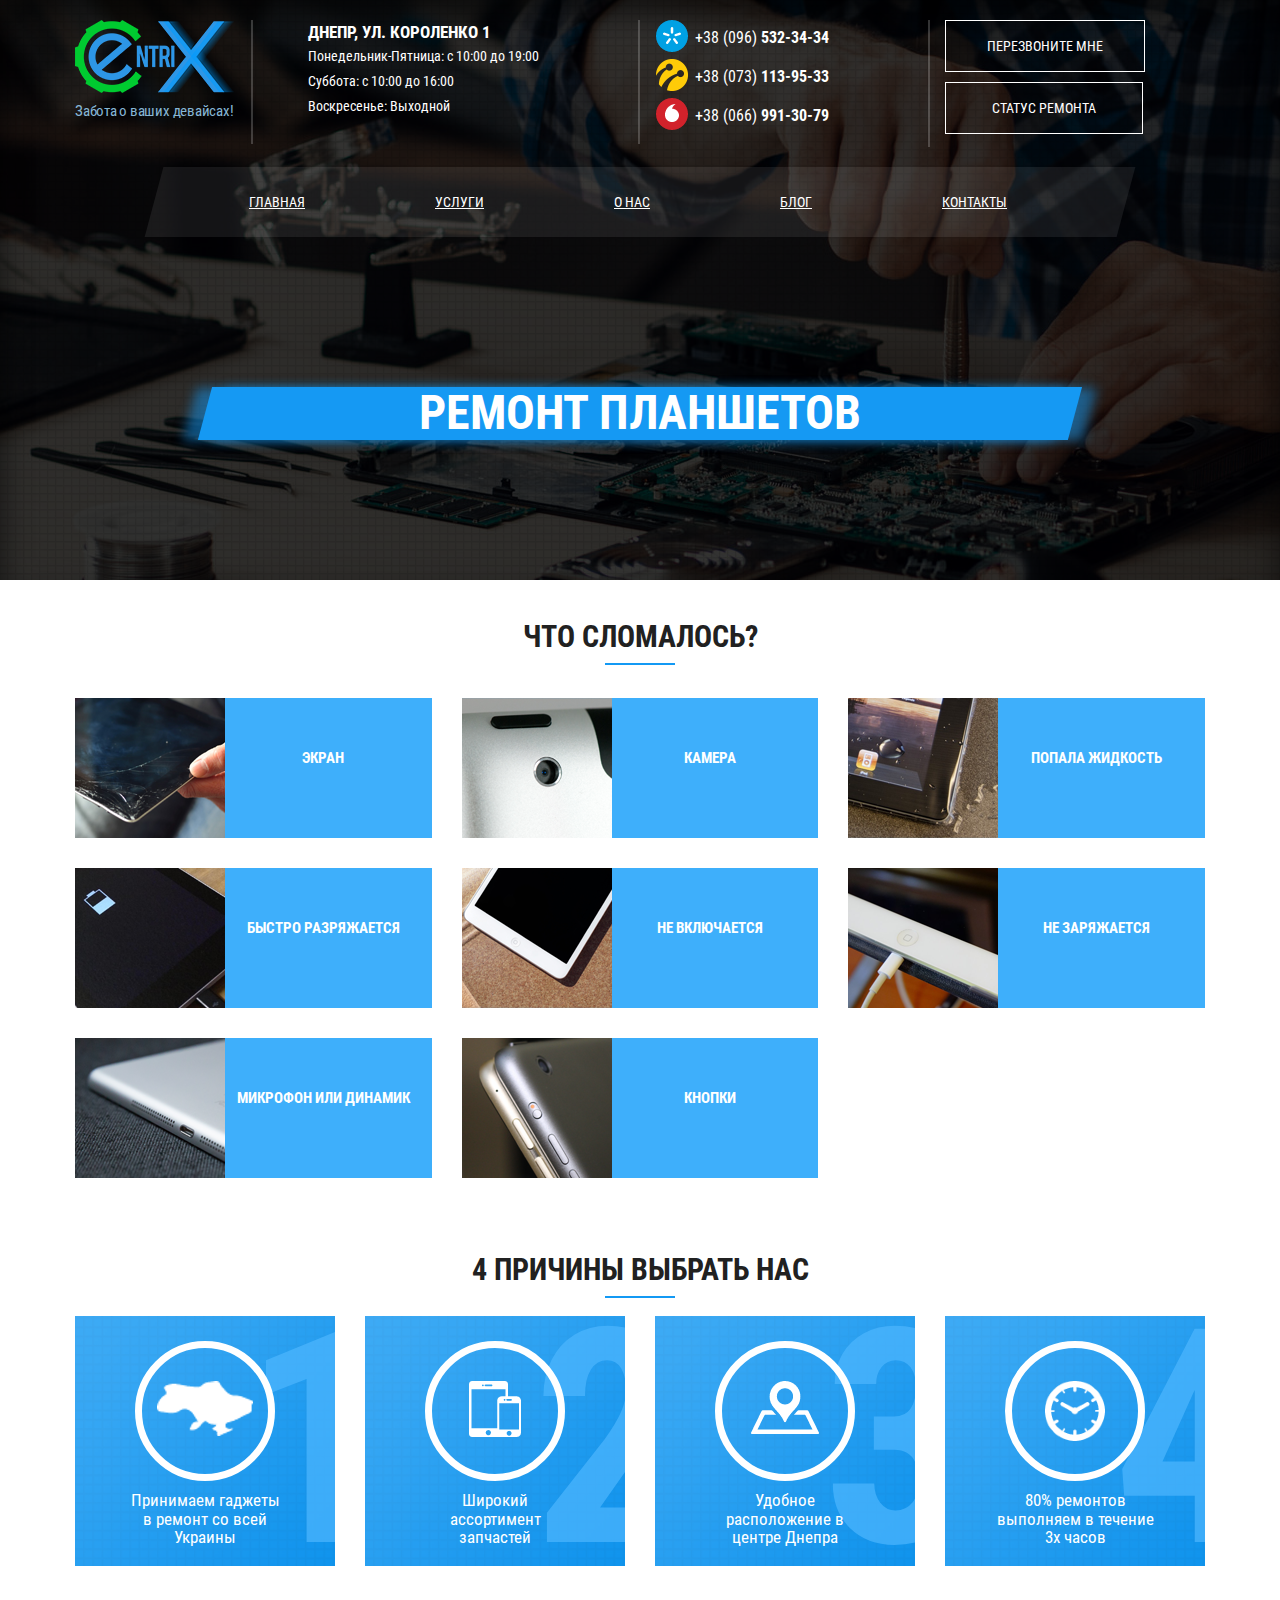
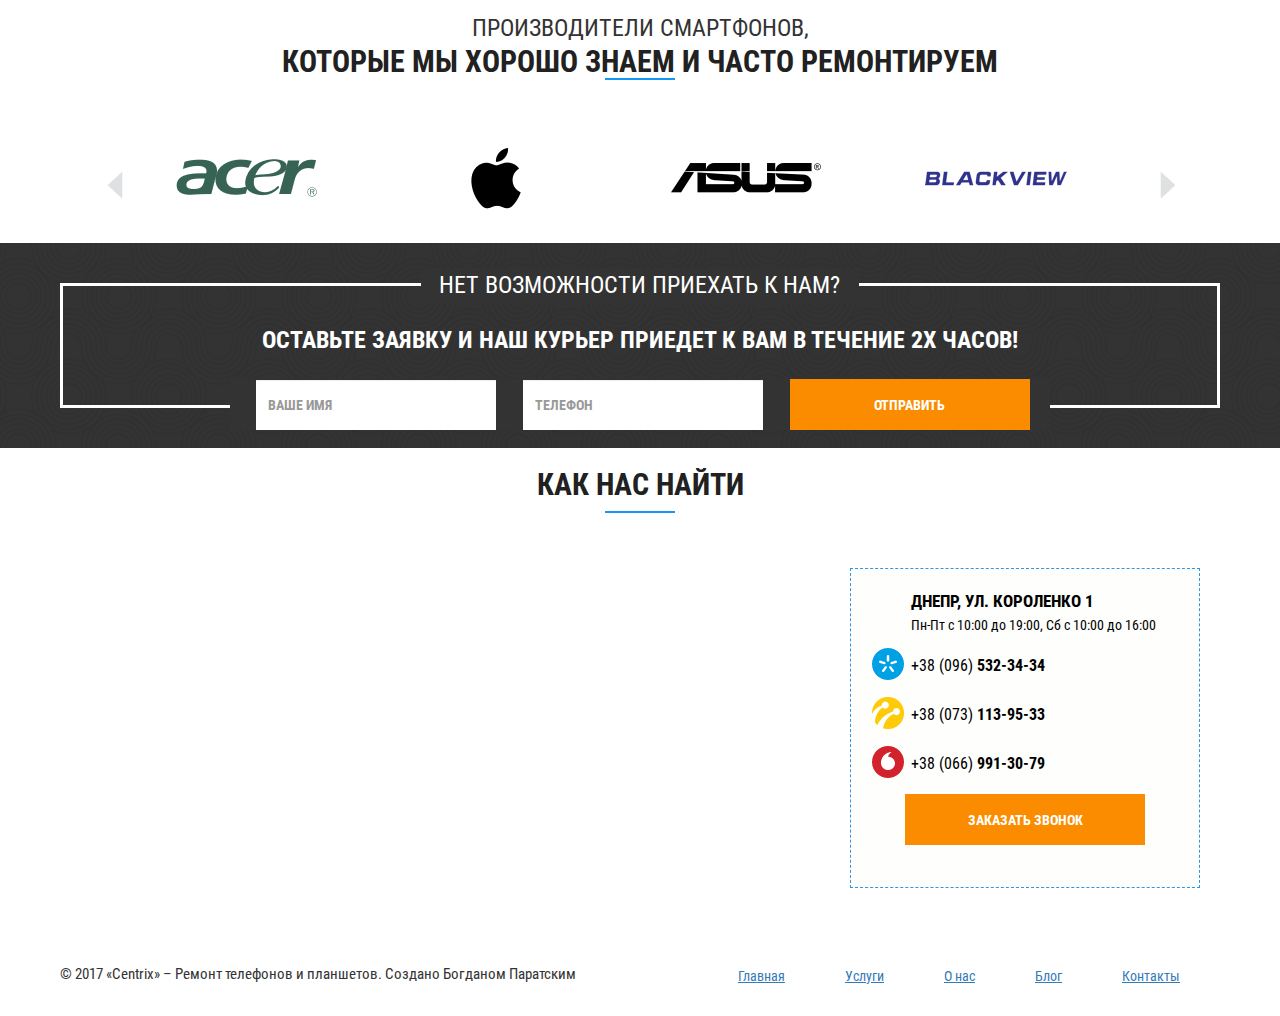
<file: link/repair_tablet.html>
<!DOCTYPE html>
<html lang="ru">
	<head>
		<meta charset="UTF-8">
		<title>Centrix</title>
		<meta name="viewport" content="width=device-width, initial-scale=1">
		<link rel="stylesheet" href="https://use.fontawesome.com/releases/v5.0.9/css/all.css" integrity="sha384-5SOiIsAziJl6AWe0HWRKTXlfcSHKmYV4RBF18PPJ173Kzn7jzMyFuTtk8JA7QQG1" crossorigin="anonymous">
		<link rel="stylesheet" type="text/css" href="../bootstrap/css/bootstrap.min.css">
		<link rel="stylesheet" type="text/css" href="../css/style.css">
		<link rel="stylesheet" type="text/css" href="../css/repair_style.css">
		<link rel="stylesheet" type="text/css" href="../css/modal.css">
		<script defer type="text/javascript" src="../js/jQuery.js"></script>
		<script defer src="http://ajax.googleapis.com/ajax/libs/jquery/1.9.1/jquery.min.js"></script>
		<script defer type="text/javascript" src="../bootstrap/js/bootstrap.min.js"></script>
		<script defer type="text/javascript" src="../js/jQueryMy.js"></script>
		<script defer type="text/javascript" src="../js/main.js"></script>
	</head>
	

	<body style='overflow-x:hidden;'>

		<!--ВЕРСТКА МОДАЛЬНОГО ОКНА-->
				
		<!-- Modal -->
		<div class="modal fade" id="myModal" tabindex="-1" role="dialog" aria-labelledby="myModalLabel">
			<div class="modal-dialog" role="document">
				<div class="modal-content">
					<div class="modal-header">
						<button type="button" class="close" data-dismiss="modal" aria-label="Close"><span aria-hidden="true">&times;</span></button>
						<div class="caption">
							<h1>Перезвоните мне</h1>
							<svg>
		  						<line x1="115" y1="0" x2="185" y2="0" stroke-width="4px" stroke="#1399f4" />
							</svg>
						</div>
					</div>
					<div class="modal-body">
						
						<p>Заполните форму ниже и наш менеджер свяжется с Вами в ближайшее время!</p>

						<form>
							<input type="text" class="form-control" id="exampleInputName2" placeholder="Ваше имя">
							<input type="number" class="form-control" id="exampleInputEmail2" placeholder="Номер Телефона">
						</form>

					</div>
					<div class="modal-footer">
						<button class="btnBorder" type="button" data-toggle="modal" data-target="#myModalSumbit">Перезвоните мне</button>
					</div>
				</div>
			</div>
		</div>



		<div class="modal fade" id="myModalSumbit" tabindex="-1" role="dialog" aria-labelledby="myModalLabel">
			<div class="modal-dialog" role="document">
				<div class="modal-content">
					<div class="modal-header">
						<button type="button" class="close" data-dismiss="modal" aria-label="Close"><span aria-hidden="true">&times;</span></button>
						<div class="caption">
							<h1>Ваша Заявка отправлена</h1>
							<svg>
		  						<line x1="115" y1="0" x2="185" y2="0" stroke-width="4px" stroke="#1399f4" />
							</svg>
						</div>
					</div>
					<div class="modal-body">
						
						<p>Спасибо! Ваша заявка отправлена! В ближайшее время наш менджер перезвонит вам.</p>

 					</div>
					<div class="modal-footer">
						<button class="btnBorder" onclick="location.href = '../index.html'">Хорошо</button>
					</div>
				</div>
			</div>
		</div>
		<!--КОНЕЦ ВЕРСТКА МОДАЛЬНОГО ОКНА-->
		
		<!--ВЕРСТКА HEADER-->
		<div id="backgroundBlackShadow">
			<div id="header">
				<div class="container">
					
					<div class="row">
						<div id="topHeader">
							<div class="col-lg-2 col-sm-12 logo">
								<img src="../image/imgHeader/logo.png">
								<h6>Забота о ваших девайсах!</h6>
							</div>
							<div class="col-lg-4 col-sm-4 schedule">
								<i class="fas fa-map-marker-alt"></i>
								<ul>
									<li>Днепр, ул. Короленко 1</li>
									<li>Понедельник-Пятница: с 10:00 до 19:00</li>
									<li>Суббота: с 10:00 до 16:00</li>
									<li>Воскресенье: Выходной</li>
								</ul>
							</div>
							<div class="col-lg-3 col-sm-4 contact">
								<ul>
									<li><span>+38 (096)</span><span class="bold"> 532-34-34</span></li>
							
									<li><span>+38 (073)</span><span class="bold"> 113-95-33</span></li>
									
									<li><span>+38 (066)</span><span class="bold"> 991-30-79</span></li>
								</ul>
							</div>
							<div class="col-lg-3 col-sm-4 feedback">
								<button class="btnBorder" type="button" data-toggle="modal" data-target="#myModal">Перезвоните мне</button><br>
								<button class="btnBorder">Статус ремонта</button>
							</div>
						</div>
					</div>
					
					<div class="row widthNavHeader">	
						<div id="navHeader">
							<nav class="navbar navbar-default">
								<div class="container-fluid">
								    <!-- Brand and toggle get grouped for better mobile display -->
								    <div class="navbar-header">
								    	<button type="button" class="navbar-toggle collapsed" data-toggle="collapse" data-target="#bs-example-navbar-collapse-1" aria-expanded="false">
							    	    <span class="sr-only">Toggle navigation</span>
								        <span class="icon-bar"></span>
								        <span class="icon-bar"></span>
								        <span class="icon-bar"></span>
								        </button>
  								    </div>

							    <!-- Collect the nav links, forms, and other content for toggling -->
							    	<div class="collapse navbar-collapse" id="bs-example-navbar-collapse-1">
							    		<ul class="nav navbar-nav">
									        <li><a href="../index.html">Главная<span class="sr-only">(current)</span></a></li>
									        <li class="dropdown">
								        		<a href="#" class="dropdown-toggle" data-toggle="dropdown" role="button" aria-haspopup="true" aria-expanded="false">Услуги</a>
							        			<ul class="dropdown-menu">
										            <li><a href="repair_phone.html">Ремонт телефонов</a></li>
										            <li><a href="repair_notebook.html">Ремонт ноутбуков</a></li>
										            <li><a href="repair_tablet.html">Ремонт планшетов</a></li>
										            <li><a href="repair_gyroscope.html">Ремонт гироскутеров</a></li>
										        </ul>
								        	</li>
								        	<li><a href="about.html">О нас</a></li>
								        	<li><a href="blog.html">Блог</a></li>
								        	<li><a href="contact.html">Контакты</a></li>
							        	</ul>
						    		</div><!-- /.navbar-collapse -->
								</div><!-- /.container-fluid -->
							</nav>
						</div>	
					</div>

					<div class="row widthHeaderTagline">
						<div class="headerTagline">
							<h1>ремонт планшетов</h1>
						</div>
					</div>    
		
				</div>	
			</div>
		</div>
		<!--КОНЕЦ ВЕРСТКИ HEADER-->

		<!--ВЕРСТКА БЛОКА "что мы чиним"-->
		<div id="pageWhatCrashed">
			<div id="whatWeRepair">
				<div class="container">
					<div class="row">
						
						<div class="caption">
							<h1>Что сломалось?</h1>
							<svg>
		  						<line x1="115" y1="0" x2="185" y2="0" stroke-width="4px" stroke="#1399f4" />
							</svg>
						</div>
						
						
							<div class="col-md-4 col-sm-6 block">
								<div id = "0" class="insideWrapBlock">
									<div class="whatCrashedBlockImg">
										<img src="../image/imgRepair/repair_tablet/screen_tablet.png">
									</div>
									<div class="whatCrashedBlockText">
										<h3>Экран</h3>
									</div>
								</div>
							</div>
													
							<div class="col-md-4 col-sm-6 block">
								<div id = "1" class="insideWrapBlock">
									<div class="whatCrashedBlockImg">
										<img src="../image/imgRepair/repair_tablet/cam_tablet.png">
									</div>
									<div class="whatCrashedBlockText">
										<h3>Камера</h3>
									</div>
								</div>
							</div>
													
							<div class="col-md-4 col-sm-6 block">
								<div id = "2" class="insideWrapBlock">
									<div class="whatCrashedBlockImg">
										<img src="../image/imgRepair/repair_tablet/water_tablet.png">
									</div>
									<div class="whatCrashedBlockText">
										<h3>Попала жидкость</h3>
									</div>
								</div>
							</div>
							
							<div class="myPopover col-sm-12 left">
								<div class="myPopoverInsideWrap">
									<h4>Что мы можем сделать:</h4>
									<ul>
										<li>– Замена стекла</li>
										<li>– Замена дисплейного модуля</li>
										<li>– Чистка дисплея от пыли</li>
									</ul>
									<ul>
										<li>– Ремонт дисплея после попадания влаги</li>
										<li>– Калибровка экрана</li>
										<li>– Наклейка защитного стекла</li>
									</ul>
									<ul>
										<li>– Наклейка защитной пленки</li>
										<li>– Выведение легких царапин и потертостей</li>
										<li>– Диагностика</li>
									</ul>
								</div>
							</div>

							<div class="myPopover col-sm-12 center">
								<div class="myPopoverInsideWrap">
									<h4>Что мы можем сделать:</h4>
									<ul>
										<li>– Замена стекла</li>
										<li>– Замена дисплейного модуля</li>
										<li>– Чистка дисплея от пыли</li>
									</ul>
									<ul>
										<li>– Ремонт дисплея после попадания влаги</li>
										<li>– Калибровка экрана</li>
										<li>– Наклейка защитного стекла</li>
									</ul>
									<ul>
										<li>– Наклейка защитной пленки</li>
										<li>– Выведение легких царапин и потертостей</li>
										<li>– Диагностика</li>
									</ul>
								</div>
							</div>

							<div class="myPopover col-sm-12 right" >
								<div class="myPopoverInsideWrap">
									<h4>Что мы можем сделать:</h4>
									<ul>
										<li>– Замена стекла</li>
										<li>– Замена дисплейного модуля</li>
										<li>– Чистка дисплея от пыли</li>
									</ul>
									<ul>
										<li>– Ремонт дисплея после попадания влаги</li>
										<li>– Калибровка экрана</li>
										<li>– Наклейка защитного стекла</li>
									</ul>
									<ul>
										<li>– Наклейка защитной пленки</li>
										<li>– Выведение легких царапин и потертостей</li>
										<li>– Диагностика</li>
									</ul>
								</div>
							</div>

							


							<div class="col-md-4 col-sm-6 block">
								<div id = "3" class="insideWrapBlock">
									<div class="whatCrashedBlockImg">
										<img src="../image/imgRepair/repair_tablet/discharger_tablet.png">
									</div>
									<div class="whatCrashedBlockText">
										<h3>быстро Разряжается</h3>
									</div>	
								</div>
							</div>
												
							<div class="col-md-4 col-sm-6 block">
								<div id = "4" class="insideWrapBlock">
									<div class="whatCrashedBlockImg">
										<img src="../image/imgRepair/repair_tablet/dontTurnON_tablet.png">
									</div>
									<div class="whatCrashedBlockText">
										<h3>Не включается</h3>
									</div>
								</div>
							</div>
													
							<div class="col-md-4 col-sm-6 block">
								<div id = "5" class="insideWrapBlock">
									<div class="whatCrashedBlockImg">
										<img src="../image/imgRepair/repair_tablet/dontCharger_tablet.png">
									</div>
									<div class="whatCrashedBlockText">
										<h3>Не заряжается</h3>
									</div>
								</div>
							</div>
							
							<div class="myPopover col-sm-12 left">
								<div class="myPopoverInsideWrap">
									<h4>Что мы можем сделать:</h4>
									<ul>
										<li>– Замена стекла</li>
										<li>– Замена дисплейного модуля</li>
										<li>– Чистка дисплея от пыли</li>
									</ul>
									<ul>
										<li>– Ремонт дисплея после попадания влаги</li>
										<li>– Калибровка экрана</li>
										<li>– Наклейка защитного стекла</li>
									</ul>
									<ul>
										<li>– Наклейка защитной пленки</li>
										<li>– Выведение легких царапин и потертостей</li>
										<li>– Диагностика</li>
									</ul>
								</div>
							</div>

							<div class="myPopover col-sm-12 center">
								<div class="myPopoverInsideWrap">
									<h4>Что мы можем сделать:</h4>
									<ul>
										<li>– Замена стекла</li>
										<li>– Замена дисплейного модуля</li>
										<li>– Чистка дисплея от пыли</li>
									</ul>
									<ul>
										<li>– Ремонт дисплея после попадания влаги</li>
										<li>– Калибровка экрана</li>
										<li>– Наклейка защитного стекла</li>
									</ul>
									<ul>
										<li>– Наклейка защитной пленки</li>
										<li>– Выведение легких царапин и потертостей</li>
										<li>– Диагностика</li>
									</ul>
								</div>
							</div>

							<div class="myPopover col-sm-12 right" >
								<div class="myPopoverInsideWrap">
									<h4>Что мы можем сделать:</h4>
									<ul>
										<li>– Замена стекла</li>
										<li>– Замена дисплейного модуля</li>
										<li>– Чистка дисплея от пыли</li>
									</ul>
									<ul>
										<li>– Ремонт дисплея после попадания влаги</li>
										<li>– Калибровка экрана</li>
										<li>– Наклейка защитного стекла</li>
									</ul>
									<ul>
										<li>– Наклейка защитной пленки</li>
										<li>– Выведение легких царапин и потертостей</li>
										<li>– Диагностика</li>
									</ul>
								</div>
							</div>

						
							


							<div class="col-md-4 col-sm-6 block">
								<div id = "6" class="insideWrapBlock">
									<div class="whatCrashedBlockImg">
										<img src="../image/imgRepair/repair_tablet/micro_tablet.png">
									</div>
									<div class="whatCrashedBlockText">
										<h3>Микрофон или динамик</h3>
									</div>
								</div>
							</div>
													
							<div class="col-md-4 col-sm-6 block">
								<div id = "7" class="insideWrapBlock">
									<div class="whatCrashedBlockImg">
										<img src="../image/imgRepair/repair_tablet/buttons_tablet.png">
									</div>
									<div class="whatCrashedBlockText">
										<h3>Кнопки</h3>
									</div>
								</div>
							</div>
							
							<div class="myPopover col-sm-12 left">
								<div class="myPopoverInsideWrap">
									<h4>Что мы можем сделать:</h4>
									<ul>
										<li>– Замена стекла</li>
										<li>– Замена дисплейного модуля</li>
										<li>– Чистка дисплея от пыли</li>
									</ul>
									<ul>
										<li>– Ремонт дисплея после попадания влаги</li>
										<li>– Калибровка экрана</li>
										<li>– Наклейка защитного стекла</li>
									</ul>
									<ul>
										<li>– Наклейка защитной пленки</li>
										<li>– Выведение легких царапин и потертостей</li>
										<li>– Диагностика</li>
									</ul>
								</div>
							</div>

							<div class="myPopover col-sm-12 center">
								<div class="myPopoverInsideWrap">
									<h4>Что мы можем сделать:</h4>
									<ul>
										<li>– Замена стекла</li>
										<li>– Замена дисплейного модуля</li>
										<li>– Чистка дисплея от пыли</li>
									</ul>
									<ul>
										<li>– Ремонт дисплея после попадания влаги</li>
										<li>– Калибровка экрана</li>
										<li>– Наклейка защитного стекла</li>
									</ul>
									<ul>
										<li>– Наклейка защитной пленки</li>
										<li>– Выведение легких царапин и потертостей</li>
										<li>– Диагностика</li>
									</ul>
								</div>
							</div>

							<div class="myPopover col-sm-12 right" >
								<div class="myPopoverInsideWrap">
									<h4>Что мы можем сделать:</h4>
									<ul>
										<li>– Замена стекла</li>
										<li>– Замена дисплейного модуля</li>
										<li>– Чистка дисплея от пыли</li>
									</ul>
									<ul>
										<li>– Ремонт дисплея после попадания влаги</li>
										<li>– Калибровка экрана</li>
										<li>– Наклейка защитного стекла</li>
									</ul>
									<ul>
										<li>– Наклейка защитной пленки</li>
										<li>– Выведение легких царапин и потертостей</li>
										<li>– Диагностика</li>
									</ul>
								</div>
							</div>
						
					</div>
				</div>
			</div>
		</div>	
		<!--КОНЕЦ ВЕРСТКА БЛОКА "что мы чиним"-->

		<!--ВЕРСТКА БЛОКА С ПРИЧИНАМИ-->
		<div id="reasons">
			<div class="container">
				<div class="row">
					<div class="caption">
						<h1>4 причины выбрать нас</h1>
						<svg>
	  						<line x1="115" y1="0" x2="185"  y2="0" stroke-width="4px" stroke="#1399f4" />
						</svg>
					</div>

					<div class="col-md-3 col-sm-6">
						<div class="insideWrapBlock">
							<div class="reasonsBlockInsideBorder">
								
								<span>1</span>	
								
								<div style="padding-top: 25px;">
									<div class="imgCircle">
										<img src="../image/imgReasons/ua.png">
									</div>
									<h5>Принимаем гаджеты в ремонт со всей Украины</h5>
								</div>

							</div>
						</div>
					</div>

					<div class="col-md-3 col-sm-6">
						<div class="insideWrapBlock">
							<div class="reasonsBlockInsideBorder">
								<span>2</span>	
								<div style="padding-top: 25px;">
									<div class="imgCircle">
										<img src="../image/imgReasons/gadget.png">
									</div>
									<h5>Широкий ассортимент запчастей</h5>
								</div>

							</div>
						</div>
					</div>

					<div class="col-md-3 col-sm-6">
						<div class="insideWrapBlock">
							<div class="reasonsBlockInsideBorder">
								<span>3</span>	
								<div style="padding-top: 25px;">
									<div class="imgCircle">
										<img src="../image/imgReasons/map.png">
									</div>
									<h5>Удобное расположение в центре Днепра</h5>
								</div>

							</div>
						</div>
					</div>

					<div class="col-md-3 col-sm-6">
						<div class="insideWrapBlock">
							<div class="reasonsBlockInsideBorder">
								<span>4</span>	
								<div style="padding-top: 25px;">
									<div class="imgCircle">
										<img src="../image/imgReasons/clock.png">
									</div>
									<h5>80% ремонтов выполняем в течение 3х часов</h5>
								</div>

							</div>
						</div>
					</div>

				</div>
			</div>
		</div>
		<!--КОНЕЦ ВЕРСТКА БЛОКА С ПРИЧИНАМИ-->

		<!--ВЕРСТКА БЛОКА СО СЛАЙДЕРОМ-->
		<div id="brandsCarousel">
			<div class="">
		    	
				<div class="caption">
					<span>производители смартфонов,</span>
					<h1>которые мы хорошо знаем и часто ремонтируем</h1>
					<svg>
						<line x1="115" y1="0" x2="185" y2="0" stroke-width="4px" stroke="#1399f4" />
					</svg>	
				</div>

		    	<div class="carousel shadow"> 
			    	<div class="carousel-button-left"><a href="#"></a></div> 
			    	<div class="carousel-button-right"><a href="#"></a></div> 
					
					<div class="carousel-wrapper"> 
					    <div class="carousel-items"> 
							
							<div class="carousel-block">
								<img src="../image/imgCarousel/Acer-Logo.png" alt="" />
							</div>
							
							<div class="carousel-block">
								<img src="../image/imgCarousel/Apple-Logo.png" alt="" />
							</div>
							
							<div class="carousel-block">
								<img src="../image/imgCarousel/Asus-Logo.png" alt="" />
							</div>
							
							<div class="carousel-block">
								<img src="../image/imgCarousel/Blackview-Logo.png" alt="" />
							</div>
							
							<div class="carousel-block">
								<img src="../image/imgCarousel/Dell-Logo.png" alt="" />
							</div>
							
							<div class="carousel-block">
								<img src="../image/imgCarousel/Doogee-Logo.png" alt="" />
							</div>
							
							<div class="carousel-block">
								<img src="../image/imgCarousel/Explay-Logo.png" alt="" />
							</div>            
							
							<div class="carousel-block"> 
								<img src="../image/imgCarousel/Fly-Logo.png" alt="" />
							</div>

							<div class="carousel-block">
								<img src="../image/imgCarousel/Hp-Logo.png" alt="" />
							</div>
							
							<div class="carousel-block">
								<img src="../image/imgCarousel/HTC-Logo.png" alt="" />
							</div>
							
							<div class="carousel-block">
								<img src="../image/imgCarousel/Huawei-Logo.png" alt="" />
							</div>
							
							<div class="carousel-block">
								<img src="../image/imgCarousel/Lenovo-Logo.png" alt="" />
							</div>
							
							<div class="carousel-block">
								<img src="../image/imgCarousel/LG-Logo.png" alt="" />
							</div>
							
							<div class="carousel-block">
								<img src="../image/imgCarousel/Meizu-Logo.png" alt="" />
							</div>
							
							<div class="carousel-block">
								<img src="../image/imgCarousel/Motorola-Logo.png" alt="" />
							</div>            
							
							<div class="carousel-block"> 
								<img src="../image/imgCarousel/Nokia-Logo.png" alt="" />
							</div>

							<div class="carousel-block">
								<img src="../image/imgCarousel/Nomi-Logo.png" alt="" />
							</div>
							
							<div class="carousel-block">
								<img src="../image/imgCarousel/Prestigio-Logo.png" alt="" />
							</div>
							
							<div class="carousel-block">
								<img src="../image/imgCarousel/Samsung-Logo.png" alt="" />
							</div>
							
							<div class="carousel-block">
								<img src="../image/imgCarousel/Sony-Logo.png" alt="" />
							</div>
							
							<div class="carousel-block">
								<img src="../image/imgCarousel/Xiaomi-Logo.png" alt="" />
							</div>
							
					    </div>
					</div>
			   </div>
			</div>
		</div>	
		<!--КОНЕЦ ВЕРСТКА БЛОКА СО СЛАЙДЕРОМ-->

		<!--ВЕРСТКА ОБРАТНОГО ЗВОНКА-->
		<div id="callBack">
			<div class="container">
				<div class="row">
					<div class="wrapper">
						<div class="legend"><span>Нет возможности приехать к нам?</span></div>
						<p>Оставьте заявку и наш курьер приедет к вам в течение 2х часов!</p>
						<form class="form-inline">
							<div class="form-group">
						    	<label for="exampleInputName2"></label>
						    	<input type="text" class="form-control" id="exampleInputName2" placeholder="Ваше имя">
						  	</div>
						    <div class="form-group">
						    	<label for="exampleInputEmail2"></label>
						    	<input type="number" class="form-control" id="exampleInputEmail2" placeholder="Телефон">
						    </div>
						    <button type="submit" class="btn btn-default">Отправить</button>
						</form>
					</div>
				</div>
			</div>
		</div>
		<!--КОНЕЦ ВЕРСТКА ОБРАТНОГО ЗВОНКА-->

		<!--ВЕРСТКА БЛОКА С КАРТОЙ-->
		<div id="findUs">
			<div class="row">
				
				<div class="caption">
					<h1>Как нас найти</h1>
					<svg>
  						<line x1="115" y1="0" x2="185"  y2="0" stroke-width="4px" stroke="#1399f4" />
					</svg>
				</div>

				<div id="map">
					
					<iframe src="https://www.google.com/maps/embed?pb=!1m18!1m12!1m3!1d2645.571313800342!2d35.041665815356566!3d48.46475417925091!2m3!1f0!2f0!3f0!3m2!1i1024!2i768!4f13.1!3m3!1m2!1s0x40dbe2e709431685%3A0xeaa347f591f9cbc6!2z0YPQuy4g0JrQvtGA0L7Qu9C10L3QutC-LCAxLCDQlNC90LjQv9GA0L4sINCU0L3QtdC_0YDQvtC_0LXRgtGA0L7QstGB0LrQsNGPINC-0LHQu9Cw0YHRgtGMLCA0OTAwMA!5e0!3m2!1sru!2sua!4v1527000079605" width="98%" height="400" frameborder="0" style="border:0" allowfullscreen></iframe>
					
					<div class="mapContactBlock">
						<div class="schedule">
							<i class="fas fa-map-marker-alt"></i>
							<ul>
								<li>Днепр, ул. Короленко 1</li>
								<li>Пн-Пт с 10:00 до 19:00, Сб с 10:00 до 16:00</li>
							</ul>
						</div>
						<div class="contact">
							<ul>
								<li><span>+38 (096)</span><span class="bold"> 532-34-34</span></li>
						
								<li><span>+38 (073)</span><span class="bold"> 113-95-33</span></li>
								
								<li><span>+38 (066)</span><span class="bold"> 991-30-79</span></li>
							</ul>
							<button class="fullBtn" type="button" data-toggle="modal" data-target="#myModal">Заказать звонок</button>
						</div>
					</div>

				</div>
			</div>
		</div>
		<!--КОНЕЦ ВЕРСТКА БЛОКА С КАРТОЙ-->

		<!--ВЕРСТКА FOOTER-->
		<div id="footer">
			<div class="container">
				<div class="row">
					<h6>© 2017 «Centrix» – Ремонт телефонов и планшетов. Создано Богданом Паратским</h6>
					<ul>
						<li><a href="../index.html">Главная</a></li>
						<li><a href="../index.html#whatWeRepair">Услуги</a></li>
						<li><a href="about.html">О нас</a></li>
			        	<li><a href="blog.html">Блог</a></li>
			        	<li><a href="contact.html">Контакты</a></li>
				    </ul>
				</div>
			</div>
		</div>
		<!--КОНЕЦ ВЕРСТКА FOOTER-->

	
	</body>
</html>
</file>
<file: css/style.css>
/*Подключение шрифтов*/
@font-face {
	font-family: "RoboBold"; 
	src: url("../fonts/RobotoCondensed-Bold.ttf") format("truetype"); 
	font-style: normal; 
	font-weight: normal;
	
}

@font-face {
	font-family: "RoboLight"; 
	src: url("../fonts/RobotoCondensed-Light.ttf") format("truetype"); 
	font-style: normal; 
	font-weight: normal; 
}

@font-face {
	font-family: "RoboBoldItalic"; 
	src: url("../fonts/RobotoCondensed-BoldItalic.ttf") format("truetype"); 
	font-style: normal; 
	font-weight: normal; 
}

@font-face {
	font-family: "RoboItalic"; 
	src: url("../fonts/RobotoCondensed-Italic.ttf") format("truetype"); 
	font-style: normal; 
	font-weight: normal; 
}

@font-face {
	font-family: "RoboLightItalic"; 
	src: url("../fonts/RobotoCondensed-LightItalic.ttf") format("truetype"); 
	font-style: normal; 
	font-weight: normal; 
}

@font-face {
	font-family: "RoboRegular"; 
	src: url("../fonts/RobotoCondensed-Regular.ttf") format("truetype"); 
	font-style: normal; 
	font-weight: normal; 
}
/*КОНЕЦ Подключение шрифтов*/


/*ГЛОБАЛЬНЫЕ СТИЛИ*/
.container{
	padding: 20px;
}

ul li{
	list-style-type: none;
}

body{
	font-family: "RoboRegular";
}

/*СТИЛИ ДЛЯ ЗАГОЛОВКОВ*/
.caption h1{
	clear: both;
	text-align: center;
    color: #212121;
    font-family: "RoboBold";
    font-size: 30px;
    font-weight: 700; 
    text-transform: uppercase;
}

.caption svg{
	height: 15px;
}

.caption {
    max-width: 700px;
    margin: 0 auto;
}

.row{
	
	text-align: center;
}
/*КОНЕЦ СТИЛИ ДЛЯ ЗАГОЛОВКОВ*/

/*Залитые кнопки*/
button.fullBtn{
	border: none;
    border-radius: 0%;
    width: 240px;
    height: 51px;
    background: #fb8c00;
    color: #fff;
    font-family: "RoboBold";
	font-size: 14px;
	font-weight: 700;
	text-transform: uppercase;
}
/* КОНЕЦ Залитые кнопки*/
/*КОНЕЦ ГЛОБАЛЬНЫЕ СТИЛИ*/


/*Стили для HEADER*/
#header{
	position: relative;
	min-height: 580px;
	background: url(../image/imgHeader/layer-17.png);
	background-size: cover;
	font-family: "RoboRegular";
	-webkit-box-shadow: inset 0px 16px 30px 0px rgba(0,0,0,0.6);
	-moz-box-shadow: inset 0px 16px 30px 0px rgba(0,0,0,0.6);
	box-shadow: inset 0px 16px 30px 0px rgba(0,0,0,0.6);
}

#backgroundBlackShadow{
	background: black;
	/*background: url(../image/imgHeader/headerShadow.png);*/
	
}

#topHeader > div{
	text-align: left;
	min-height: 124px;
}

#topHeader div:not(:last-child){
	border-right: 2px solid  rgba(255, 255, 255, 0.2);
}

.logo h6{
	height: 13px;
	color: #87b7d6;
	font-size: 15px;
	font-weight: 400;
	letter-spacing: -0.23px;
}

.schedule i{
	color: #3195e4;
	float: left;
    font-size: 31px;
}

.schedule ul :first-child{
	color: #ffffff;
    font-family: "RoboBold";
    font-size: 17px;
    font-weight: 700;
    text-transform: uppercase;
}

.schedule ul :not(:first-child){
	color: #ffffff;
	line-height: 25px;
}

.contact ul :first-child{
	list-style-image: url(../image/imgHeader/kiev.png);
}

.contact ul :nth-child(2){
	list-style-image: url(../image/imgHeader/life.png);
}

.contact ul :last-child{
	list-style-image: url(../image/imgHeader/mts.png);
}

.contact ul li {
    color: #ffffff;
    font-size: 16px;
    font-weight: 400;
    text-transform: uppercase;
}

.contact ul li span{
	position: relative;
    top: -9px;
}

.contact ul li span.bold{
	font-family: "RoboBold";
	font-weight: 700;
}

.feedback :last-child{
	margin-top: 10px;
	padding: 15px 46px;	
}

button.btnBorder{
    padding: 15px 41px;
    border: 1px solid #fff;
    background: none;
    color: #ffffff;
    text-transform: uppercase;
}

button.btnBorder:hover{
	color: #fb8c00;
	border: 1px solid #fb8c00;
}

#header button.btnBorder:focus{
	color: #fb8c00;
	border-color: #fb8c00;
}

button.btnBorder:active{
	color: #fb8c00;
	border: 1px solid #fb8c00;
}

/*Стили для NavHeader*/
#navHeader ul li a {
	margin: 10px 50px;
    color: #ffffff;
    text-decoration: underline;
    text-transform: uppercase;
}

#navHeader ul li a:focus{
	color: #fb8c00;
}


.navbar-default .navbar-nav>.open>a, .navbar-default .navbar-nav>.open>a:focus, .navbar-default .navbar-nav>.open>a:hover{
	background: none;
}

#navHeader ul li a:hover{
	background: none;
	color: #fb8c00;
}

#navHeader ul li a:active{
	color: #fb8c00;
}

nav.navbar.navbar-default {
    background: none;
    border-radius: 0;
    border: none;
}



div#navHeader{
    -webkit-transform: skew(-15deg);
       -moz-transform: skew(-15deg);
         -o-transform: skew(-15deg);
    background: rgba(255, 255, 255, 0.08);
    clear: both;
    margin-top: 20px;
}

#navHeader .navbar{
	-webkit-transform: skew(15deg);
       -moz-transform: skew(15deg);
         -o-transform: skew(15deg);
}

ul.dropdown-menu {
    background: rgba(255, 255, 255, 0.08);
}
/*КОНЕЦ Стили для NavHeader*/

/*Стиля для СЛОГАНА*/
.headerTagline{
	-webkit-transform: skew(-15deg);
       -moz-transform: skew(-15deg);
         -o-transform: skew(-15deg);
    background: #1599f3;
    clear: both;
    margin-top: 130px;
	-webkit-box-shadow: 15px 1px 10px 0px rgba(21,153,243,0.50),-15px 1px 10px 0px rgba(21,153,243,0.50);
    -moz-box-shadow: 15px 1px 10px 0px rgba(21,153,243,0.50),-15px 1px 10px 0px rgba(21,153,243,0.50);
    box-shadow: 15px 1px 10px 0px rgba(21,153,243,0.50),-15px 1px 10px 0px rgba(21,153,243,0.50);
}

.headerTagline h1{
	-webkit-transform: skew(15deg);
       -moz-transform: skew(15deg);
         -o-transform: skew(15deg);
    text-align: center;
    color: #ffffff;
    font-family: "RoboBold";
    font-size: 48px;
    font-weight: 700;
    text-transform: uppercase;    
}
/*КОНЕЦСтиля для СЛОГАНА*/

/*Ширина СЛОГАНА И НАВИГАЦИИ*/
.widthNavHeader{
	width: 86%;
	margin: 0 auto;
}

.widthHeaderTagline{
	max-width: 77%;
	margin: 0 auto;
}
/*КОНЕЦ Ширина СЛОГАНА И НАВИГАЦИИ*/
/*КОНЕЦ Стили для HEADER*/



/*СТИЛИ ДЛЯ "Что мы чиним"*/
/*СТИЛИ ДЛЯ БЛОКОВ С ТЕХНИКОЙ*/
.block{
	padding: 15px;
}

#whatWeRepair .insideWrapBlock{
	background: #3eaffb;
	min-height: 160px;
}

.block img{
	float: left;
}

.block h3{
    line-height: 70px;
    margin-top: 0px;
    margin-bottom: 0px;
	color: #ffffff;
    font-family: "RoboBold";
    font-size: 24px;
    font-weight: 700;
    text-transform: uppercase;
}

#whatWeRepair button.btnBorder{
	margin: 15px;
	color: #ffffff;
	font-size: 14px;
	font-weight: 400;
	text-transform: uppercase;
}

#whatWeRepair button.btnBorder:hover{
	background: #fff;
	color: #1399f4;
	border-color: #fff;
}
/*КОНЕЦ СТИЛИ ДЛЯ БЛОКОВ С ТЕХНИКОЙ*/
/*КОНЕЦ СТИЛИ ДЛЯ "Что мы чиним"*/




/*СТИЛИ ДЛЯ БАННЕРА*/
#banner{
	width: 100%;
	float: left;
	text-align: center;
	background: #f6f5f5;
}

#banner > div{
	padding: 0;
}

#banner h3{
	margin-top: 30px;
    font-size: 30px;
    text-transform: uppercase;
    }

#banner h3 span{
	font-family: "RoboBold";
}

#banner h3 span.backSpan{
	background: #ffcb08;
}


#banner img{
	float: left;
}

#banner img.girl{
	float: right;
}

#banner button {
    margin-top: 35px;
    background: #fb8c00;
    border: none;
    font-family: "RoboBold";
    text-transform: uppercase;
}

#banner button:hover{
	color: #1399f4;
}

.bannerWrapContact{
    margin-top: 30px;
}

#banner .bannerWrapContact img {
    float: left;
    margin: 0 7px 0 30px;
}    

.bannerWrapContact span.bold{
	font-family: "RoboBold";
	font-weight: 700;
}

#banner .bannerWrapContact span{
	display: block;
	float: left;
    color: #000;
    font-size: 24px;
    font-weight: 400;
    text-transform: uppercase;
}

#banner .contact.mobile{
	display: none;
}
/*Стили для отдельной страницы с контактами*/
#banner.pageContact{
	background: #fff;
}

#banner.pageContact p{
    margin-top: 20px;
}

/*КОНЕЦ СТИЛИ ДЛЯ БАННЕРА*/


/*СТИЛИ ДЛЯ ПРЕИМУЩЕСТВА*/
#advantages .caption h1{
	color: #fff;
	padding-top: 30px
}

#advantages{
	background: url(../image/imgAdvantages/backAdvantages.png) no-repeat;
	background-size: cover;
}

#backgroundAdvantagesShadow{
	clear: both;
	background: #006bb3;
}

#advantages .insideWrapBlock{
    padding: 10px 10px 1px 10px;
	background: #32a4f3;
	background-image: linear-gradient(-45deg, rgba(19, 153, 244, 0.75) 0%, rgba(80, 184, 255, 0.75) 100%);
}

#advantages .imgCircle{
    padding: 21px;
    margin: auto;
    min-height: 140px;
    max-width: 140px;
    border: 3px solid #fff;
    border-radius: 50%;
}

#advantages .insideWrapBlock h5{
    color: #ffffff;
    font-size: 17px;
}

.advantagesBlockInsideBorder{
	min-height: 270px;
	position:relative;
}
/*КОНЕЦ СТИЛИ ДЛЯ ПРЕИМУЩЕСТВА*/


/*СТИЛИ ОБРАТНОГО ЗВОНКА*/
.wrapper{
	width:100%;
	margin:20px auto;
	padding:37px;
	border:3px solid #fff;
	position:relative;
}

.legend {
    color: #fff;
    display: inline-block;
    position: absolute;
    width: 38%;
    text-align: center;
    background: #333;
    top: -18px;
    left: 0;
    right: 0;
    margin: 0 auto;
}

#callBack{
	background: url(../image/imgCallBack/background.png) center;
}

#callBack .wrapper p{
	font-family: "RoboBold";
	font-weight: 700;
	color: #fff;
}

#callBack .wrapper{
	color: #ffffff;
    font-size: 24px;
    font-weight: 400;
    text-transform: uppercase;
}

#callBack .form-inline {
    color: #fff;
    display: inline-block;
    position: absolute;
    width: 71%;
    text-align: center;
    background: #333;
    top: 93px;
    left: 0;
    right: 0;
    margin: 0 auto;
}

#callBack input{
	margin-right: 15px;
	border: none;
    border-radius: 0%;
    width: 240px;
    height: 50px;
    font-family: "RoboBold";
	font-size: 14px;
	font-weight: 700;
	text-transform: uppercase;
}

#callBack button{
	margin: 0 0 0px 6px;
    border: none;
    border-radius: 0%;
    width: 240px;
    height: 51px;
    background: #fb8c00;
    color: #fff;
    font-family: "RoboBold";
	font-size: 14px;
	font-weight: 700;
	text-transform: uppercase;
}

#callBack button:hover{
	color: #1399f4;
}
/*КОНЕЦ СТИЛИ ОБРАТНОГО ЗВОНКА*/


/*СТИЛИ ДЛЯ БЛОКА С АКЦИЯМИ*/
#stock{
	position: relative;
}

.stockBanner{
	background: #1399f4;
	padding: 50px;
	min-height: 300px;
}

#stock button{
	margin: 0 0 0px 6px;
    border: none;
    border-radius: 0%;
    width: 240px;
    height: 51px;
    background: #fb8c00;
    color: #fff;
    font-family: "RoboBold";
	font-size: 14px;
	font-weight: 700;
	text-transform: uppercase;
	margin-top: 20px;
	z-index: 10;
    position: sticky;		
}

#stock button:hover{
	color: #1399f4;
}

#stock h3{
	color: #ffffff;
	font-size: 30px;
	font-weight: 400;
	text-transform: uppercase;
}

#stock h2{
	font-family: "RoboBold";
	color: #ffffff;
	font-size: 36px;
	font-weight: 700;
	text-transform: uppercase;
}

.stockBanner img:last-child{
	position: absolute;
    bottom: 0;
    right: 50px;
    z-index: 10;
}

.stockBanner img:first-child{
    position: absolute;
    left: 50px;
    bottom: 0;
    z-index: 10;
}

.stockBanner img:nth-child(5){
    position: absolute;
    left: 30px;
    bottom: 0px;
}
/*КОНЕЦ СТИЛИ ДЛЯ БЛОКА С АКЦИЯМИ*/
   

/*СТИЛИ ДЛЯ БЛОКА С ПРИЧИНАМИ*/
#reasons .insideWrapBlock{
	background: url(../image/imgReasons/back.png);
	background-size: cover;
	color: #fff;
}

.reasonsBlockInsideBorder{
	position: relative;
	padding: 0 50px;
    min-height: 250px;
    overflow: hidden;
}

#reasons .imgCircle{
    position: relative;
    z-index: 10;
    padding: 33px 0px;
    margin: auto;
    min-height: 140px;
    max-width: 140px;
    border: 7px solid #fff;
    border-radius: 50%;
}

.imgCircle{
	
}

#reasons .reasonsBlockInsideBorder span{
    display: inline-block;
    position: absolute;
    color: #4eb7ff;
    font-family: "RoboBold";
    font-size: 300px;
    bottom: -89px;
    right: -60px;
    opacity: 0.7;
}

#reasons .reasonsBlockInsideBorder h5{
	display: inline-block;
	position: relative;
	z-index: 10px;
	color: #fff;
	font-size: 17px;
	font-weight: 400;
}
/*КОНЕЦ СТИЛИ ДЛЯ БЛОКА С ПРИЧИНАМИ*/


/*СТИЛИ ДЛЯ БЛОГА*/
#blog .blogBlockInsideBorder{
    text-align: left;
}

#blog .col-md-4.col-sm-6{
	padding-bottom: 10px;
}

#blog .blogBlockInsideBorder img{
    width: 100%;
}

#blog .blogBlockInsideBorder h3{
	width: 262px;
	color: #212121;
	font-family: "RoboBold";
	font-size: 18px;
	font-weight: 700;
	line-height: 24px;
	text-transform: uppercase;
}

#blog .blogBlockInsideBorder p{
    height: 62px;
    color: #212121;
    line-height: 24px;
}

#blog .blogBlockInsideBorder a{
    text-decoration: underline;
}

#blog button{
	margin-top: 25px;
	background: #1599f3;
}

/*Стли для развернутого блога*/
#blog_deployed p{
	line-height: 24px;
    text-align: left;
}

#blog_deployed img{
	width: 100%;
}

#blog_deployed .row > div{
	position: relative;
}

#blog_deployed a{
    position: absolute;
    left: 15px;
    top: 11px;
}

#blog_deployed i.fas.fa-angle-left {
    font-size: 32px;
    position: relative;
    top: 7px;
}     

/*КОНЕЦ СТИЛИ ДЛЯ БЛОГА*/

/*СТИЛИ ДЛЯ БЛОКА С КОНТАКТАМИ В КАРТЕ*/
#findUs{
	clear: both;
	position: relative;
}

#map .mapContactBlock{
    text-align: center;
	border: 1px dashed #3195e4;
    top: 120px;
    right: 80px;
	position: absolute;
	width: 350px;
	height: 320px;
	background: #fefefc;
	padding: 20px;
}

#map .mapContactBlock ul li{
	color: #000;
	text-align: left;
}

#map .mapContactBlock button{
	border: none;
    border-radius: 0%;
    width: 240px;
    height: 51px;
    background: #fb8c00;
    color: #fff;
    font-family: "RoboBold";
	font-size: 14px;
	font-weight: 700;
	text-transform: uppercase;
}

#map button:hover{
	color: #1399f4;
}

#map .schedule ul:first-child{
    font-family: "RoboBold";
    font-size: 17px;
    text-transform: uppercase;
}

#map .contact ul li{
	margin-top: 10px;
}
/*КОНЕЦ СТИЛИ ДЛЯ БЛОКА С КОНТАКТАМИ В КАРТЕ*/


/*КОНЕЦ СТИЛИ ДЛЯ FOOTER*/
#footer h6{
    font-size: 15px;
	float: left;
}

#footer ul{
    margin: 10px;
	float: right;
}

#footer ul li{
    float: left;
    display: block;
    margin: 0px 30px;

}

#footer ul li a{
	text-decoration: underline;
}
/*КОНЕЦ СТИЛИ ДЛЯ FOOTER*/


/*АДАПТАЦИЯ*/
@media (max-width: 1262px){
	/*АДАПТАЦИЯ БАНЕРА*/
	#banner .bannerWrapContact img {
    	margin: 0 7px 0 20px;
	}
	/*КОНЕЦ АДАПТАЦИЯ БАНЕРА*/

	/*АДАПТАЦИЯ БЛОКА С АКЦИЯМИ*/
	.stockBanner img:first-child {
    	left: 0;
    }

	.stockBanner img:last-child {
    	right: 0;
    }
    /*КОНЕЦ АДАПТАЦИЯ БЛОКА С АКЦИЯМИ*/	
}

@media (max-width: 1223px){
	
	#banner .bannerWrapContact img {
    	margin: 0 7px 0 10px;
	}
	/*КОНЕЦ АДАПТАЦИЯ БАНЕРА*/
}

@media (max-width: 1200px){
	#header #topHeader div.logo{
		text-align: center;
	}

	#topHeader div:first-child {
		border-right: none;
	}

	#navHeader ul li a {
    	margin: 10px 34px;
	}

	/*АДАПТАЦИЯ БЛОКА ОБРАТНОГО ЗВОНКА*/
	#callBack .legend span {
    	font-size: 20px;
	}

	#callBack input {
	    margin-right: 3px;
 	    width: 200px;
	    height: 40px;
	}

	#callBack button {
	    margin-right: 3px;
 	    width: 200px;
	    height: 41px;
	}

	#callBack .form-inline {
        top: 99px;
	}
	/*КОНЕЦ АДАПТАЦИЯ БЛОКА ОБРАТНОГО ЗВОНКА*/

	/*АДАПТАЦИЯ БАНЕРА*/
	#banner .bannerWrapContact{
		display: none;
	}

	#banner .contact.mobile {
		width: 270px;
		margin: 0 auto;
		display: block;
	}

	#banner .contact.mobile ul li{
	    font-size: 23px;
		color: #000
	}

	#banner button {
		margin: 0 0 0px 0;
	}

	#banner h3 {
    	margin-top: 15px;
    	font-size: 26px;
    }

    #banner .col-sm-8 {
    	z-index: 10;
	}
	/*КОНЕЦ АДАПТАЦИЯ БАНЕРА*/

	/*АДАПТАЦИЯ БЛОКА С АКЦИЯМИ*/
	#stock h2 {
    	font-size: 30px;
	}

	#stock h3 {
    	font-size: 24px;
	}
	/*КОНЕЦ АДАПТАЦИЯ БЛОКА С АКЦИЯМИ*/
	
	/*АДАПТАЦИЯ ДЛЯ БЛОКА С ПРИЧИНАМИ*/
	.reasonsBlockInsideBorder {
    	padding: 0 10px;
	}
	/*КОНЕЦ АДАПТАЦИЯ ДЛЯ БЛОКА С ПРИЧИНАМИ*/
}

@media (max-width: 1170px){
	/*АДАПТАЦИЯ БЛОКА С АКЦИЯМИ*/
	#stock h2 {
    	font-size: 25px;
	}

	#stock h3 {
    	font-size: 20px;
	}

	#stock button {
	    width: 220px;
	    height: 45px;
	}
	/*КОНЕЦ АДАПТАЦИЯ БЛОКА С АКЦИЯМИ*/
}	

@media (max-width: 992px){
	.headerTagline {
        margin-top: 150px;
	}

	#navHeader ul li a {
	    margin: 10px 15px;
	}

	.schedule ul :first-child{
       	font-size: 16px;
	}

	#topHeader > div {
       	min-height: 132px;
	}

	/*АДАПТАЦИЯ БАНЕРА*/
	#banner .col-sm-8 {
    	margin: 10px auto;
    	float: none;
	}

	#banner .col-sm-2 {
    	display: none;
	}

	#banner .bannerButton {
	    margin: 0 auto;
        width: 300px;
    }

    #banner button {
    	width: 300px;
    	margin: 0 0 10px 0;
	}

    #banner h3 {
    	margin-top: 0px;
    	font-size: 24px;
	}
	/*КОНЕЦ АДАПТАЦИЯ БАНЕРА*/
	
	/*АДАПТАЦИЯ БЛОКА "ЧТО МЫ ЧИНИМ"*/
	#whatWeRepair .col-md-6.col-sm-12.block{
    	max-width: 500px;
    	float: none;
    	margin: 0 auto;
	}
	/*КОНЕЦ АДАПТАЦИЯ БЛОКА "ЧТО МЫ ЧИНИМ"*/

	/*АДАПТАЦИЯ ПРЕИМУЩЕСТВА*/
	#advantages .col-md-3.col-sm-6 {
    	padding-bottom: 15px;
	}
	/*КОНЕЦ АДАПТАЦИЯ ПРЕИМУЩЕСТВА*/

	/*АДАПТАЦИЯ БЛОКА ОБРАТНОГО ЗВОНКА*/
	#callBack .legend span {
    	font-size: 15px;
	}

	#callBack p {
    	font-size: 18px;
	}

	#callBack input {
	    margin-right: 2px;
 	    width: 150px;
	    height: 36px;
	}

	#callBack button {
	    margin-right: 2px;
 	    width: 150px;
	    height: 36px;
	}

	#callBack .form-inline {
        top: 92px;
	}
	/*КОНЕЦ АДАПТАЦИЯ БЛОКА ОБРАТНОГО ЗВОНКА*/

	/*АДАПТАЦИЯ БЛОКА С АКЦИЯМИ*/
	#stock h2 {
    	font-size: 36px;
	}

	#stock h3 {
    	font-size: 30px;
	}

	#stock button {
	    width: 240px;
	    height: 51px;
	}

	#stock .stockBanner img:first-child{
		display: none;
	}

	#stock .stockBanner img:last-child{
		display: none;
	}
	/*КОНЕЦ АДАПТАЦИЯ БЛОКА С АКЦИЯМИ*/

	/*АДАПТАЦИЯ ДЛЯ БЛОКА С ПРИЧИНАМИ*/
	#reasons .col-md-3.col-sm-6 {
    	padding-bottom: 15px;
	}

	#reasons .col-md-3.col-sm-6 {
	    max-width: 450px;
	    margin: 0 auto;
	}
	/*КОНЕЦ АДАПТАЦИЯ ДЛЯ БЛОКА С ПРИЧИНАМИ*/

	/*АДАПТАЦИЯ FOOTER И КАРТЫ*/
	#map .mapContactBlock{
		display: none;
	}
	/*КОНЕЦ АДАПТАЦИЯ FOOTER И КАРТЫ*/

	/*Адаптация развернутого блога*/
	#blog_deployed a{
	    position: absolute;
	    left: 15px;
        top: -7px;
	}
}	

@media (max-width: 768px){

	div#navHeader{
		transform: none;
	}

	#navHeader .navbar{
		transform: none;
	}

	.navbar-default .navbar-collapse, .navbar-default .navbar-form{
    	border-color: red;
	}

	div#bs-example-navbar-collapse-1{
		border: none;
	}
	
	/*АДАПТАЦИЯ ПРЕИМУЩЕСТВА*/
	#advantages .col-md-3.col-sm-6 {
    margin: 0 auto;
    max-width: 400px;
	}
	/*КОНЕЦ АДАПТАЦИЯ ПРЕИМУЩЕСТВА*/
}

@media (max-width: 767px){
	/*АДАПТАЦИЯ HEADER*/
	#header{
		background: url(../image/imgHeader/layer-17.png) center;
		background-size: none;
	}

	.row.widthHeaderTagline {
    	display: none;
	}

	#topHeader > div {
		min-height: 0;
    	text-align: center;
	}

	.schedule i {
	    float: none;
	}

	#topHeader div:not(:last-child) {
		border-right: none;
	}

	.col-lg-3.col-sm-4.contact {
	    margin: 0 auto;
	    width: 165px;
    }

	.feedback :last-child {
        margin-top: -20px;
	    margin-left: 10px;
	}

	#header button.btnBorder {
    	float: left;
	}

	.col-lg-3.col-sm-4.feedback {
        max-width: 438px;
    	margin: 0 auto;
	}

	div#navHeader {
		background: none;
		margin: 0;
	}

	.navbar-toggle {
		z-index: 10;
	    top: 0px;
	    left: 0;
	    position: absolute;
	    float: left;
    }

    .widthNavHeader {
    	position: absolute;
    	top: 0;
    }

    button.navbar-toggle.collapsed {
    	border: none;
	}

	.navbar-toggle .icon-bar {
	    width: 28px;
	    height: 3px;
	    border-radius: 1px;
	}

	.navbar-default .navbar-toggle .icon-bar {
    	background-color: #fff;
	}

	.navbar-default .navbar-toggle:focus, .navbar-default .navbar-toggle:hover {
  	    background: none;
	}

	.navbar-default .navbar-toggle{
	    transform: rotate(90deg);
	    -webkit-transform: rotate(90deg);
	    -moz-transform: rotate(90deg);
	    -o-transform: rotate(90deg);
	    -ms-transform: rotate(90deg);
	}

	#header .navbar-default .navbar-toggle.collapsed{
		transform: none;
	}

	.navbar-default .navbar-toggle {
    	border: none; 
	}

	ul.nav.navbar-nav {
		position: absolute;
    	height: 571px;
    	width: 100%;
    	background: rgba(0,0,0,0.95);
	}

	div#bs-example-navbar-collapse-1 li a {
    	border-bottom: 1px solid rgba(255, 255,255,0.2);
	}

	.widthNavHeader {
    	width: 100%;
    }
    
    .container {
    	padding: 20px 0 0 0;
	}

	#header ul {
    	padding: 0;
	}
	/*КОНЕЦ АДАПТАЦИЯ HEADER*/
	
	/*АДАПТАЦИЯ БЛОКА "ЧТО МЫ ЧИНИМ"*/
	#whatWeRepair button.btnBorder {
	    margin: 0;
	}
	/*КОНЕЦ АДАПТАЦИЯ БЛОКА "ЧТО МЫ ЧИНИМ"*/


	/*АДАПТАЦИЯ ПРЕИМУЩЕСТВА*/
	#advantages .caption h1 {
    	padding-top: 0; 
	}

	#advantages .col-sm-3 {
    	padding: 10px;
	}

	#advantages {
    	padding: 0 20px 0 20px;
	}
	/*КОНЕЦ АДАПТАЦИЯ ПРЕИМУЩЕСТВА*/

	/*АДАПТАЦИЯ БЛОКА ОБРАТНОГО ЗВОНКА*/
	div#callBack {
    	display: none;
	}
	/*КОНЕЦ АДАПТАЦИЯ БЛОКА ОБРАТНОГО ЗВОНКА*/	

	/*АДАПТАЦИЯ БЛОКА С АКЦИЯМИ*/
	#stock .stockBanner {
    	background: url(../image/imgStock/stockBackMobile.png) center;
	}

	#stock .stockBanner img{
		display: none;
	}

	#stock h3 {
	    font-size: 20px;
    }

    #stock h2 {
	    font-size: 24px;
    }

    #stock button {
    	width: 300px;
	}
	/*КОНЕЦ АДАПТАЦИЯ БЛОКА С АКЦИЯМИ*/
	
	
	/*АДАПТАЦИЯ БЛОГА*/
	#blog .col-md-4.col-sm-6 {
    	max-width: 450px;
    	margin: 0 auto;
	}
	/*КОНЕЦ АДАПТАЦИЯ БЛОГА*/
	
	/*АДАПТАЦИЯ FOOTER И КАРТЫ*/
	#footer h6{
		float: none;
	}

	#footer ul{
		float: none;
	}

	#footer ul li {
		float: none;
	}
	/*КОНЕЦ АДАПТАЦИЯ FOOTER И КАРТЫ*/

	/*Адаптация развернутого блога*/
	#blog_deployed a{
	    position: absolute;
	    left: 15px;
        top: 20px;
	}
}

@media (max-width: 580px){
	/*АДАПТАЦИЯ БЛОКА "ЧТО МЫ ЧИНИМ"*/
	#whatWeRepair .block img {
    	width: 100%;
    	float: none;
	}

	#whatWeRepair button.btnBorder {
    	margin-bottom: 15px;
	}

	#whatWeRepair .insideWrapBlock {
	    max-width: 300px;
	    margin: 0 auto;
	}
	/*КОНЕЦ АДАПТАЦИЯ БЛОКА "ЧТО МЫ ЧИНИМ"*/

	/*Адаптация развернутого блога*/
	#blog_deployed a{
	    position: absolute;
	    left: 15px;
        top: 25px;
	}
}

@media (max-width: 533px){
	/*АДАПТАЦИЯ БЛОКА С АКЦИЯМИ*/
	#stock h2 {
    	font-size: 21px;
	}

	#stock h3 {
    	font-size: 19px;
	}

	.stockBanner {
    	padding: 50px 0 0 0;
    }	
	/*КОНЕЦ АДАПТАЦИЯ БЛОКА С АКЦИЯМИ*/
}

@media (max-width: 442px){
	/*Адаптация развернутого блога*/
	#blog_deployed a{
	    position: absolute;
	    left: 15px;
        top: 50px;
	}
}


@media (max-width: 426px){
	/*АДАПТАЦИЯ HEADER*/
	#header button.btnBorder {
    	float: none;
    	margin: 5px; 
	}

	#header .feedback :last-child {
    	margin: 0;
	}
	/*КОНЕЦ АДАПТАЦИЯ HEADER*/

	/*АДАПТАЦИЯ БЛОКА С АКЦИЯМИ*/
	#stock h2 {
    	font-size: 18px;
	}

	#stock h3 {
    	font-size: 16px;
	}

	#stock button {
    	width: 280px;
    }	
	/*КОНЕЦ АДАПТАЦИЯ БЛОКА С АКЦИЯМИ*/
}
/*КОНЕЦ АДАПТАЦИЯ*/
</file>
<file: css/modal.css>
/*Подключение шрифтов*/
@font-face {
    font-family: "RoboBold"; 
    src: url("../fonts/RobotoCondensed-Bold.ttf") format("truetype"); 
    font-style: normal; 
    font-weight: normal; 
}

@font-face {
    font-family: "RoboLight"; 
    src: url("../fonts/RobotoCondensed-Light.ttf") format("truetype"); 
    font-style: normal; 
    font-weight: normal; 
}

@font-face {
    font-family: "RoboBoldItalic"; 
    src: url("../fonts/RobotoCondensed-BoldItalic.ttf") format("truetype"); 
    font-style: normal; 
    font-weight: normal; 
}

@font-face {
    font-family: "RoboItalic"; 
    src: url("../fonts/RobotoCondensed-Italic.ttf") format("truetype"); 
    font-style: normal; 
    font-weight: normal; 
}

@font-face {
    font-family: "RoboLightItalic"; 
    src: url("../fonts/RobotoCondensed-LightItalic.ttf") format("truetype"); 
    font-style: normal; 
    font-weight: normal; 
}

@font-face {
    font-family: "RoboRegular"; 
    src: url("../fonts/RobotoCondensed-Regular.ttf") format("truetype"); 
    font-style: normal; 
    font-weight: normal; 
}
/*КОНЕЦ Подключение шрифтов*/

.modal-content {
	border-radius: 0px;
    text-align: center;
}

.modal-content input {
    margin: 5px auto;
    border-radius: 0%;
    width: 350px;
    height: 50px;
    font-family: "RoboBold";
    font-size: 14px;
    font-weight: 700;
    text-transform: uppercase;
    text-align: center;
}

.modal-body p{
    
}

.modal-header{
	border: none;
}

.modal-footer {
	border: none;
	text-align: center;
}

.modal-footer button{
    padding: 15px 118px;
	background: #fb8c00;
    border: none;
    font-family: "RoboBold";
    text-transform: uppercase;
}

.modal-footer button:hover{
	border: none;
	color: #1399f4;
}
</file>
<file: css/about_style.css>
/*Подключение шрифтов*/
@font-face {
	font-family: "RoboBold"; 
	src: url("../fonts/RobotoCondensed-Bold.ttf") format("truetype"); 
	font-style: normal; 
	font-weight: normal; 
}

@font-face {
	font-family: "RoboLight"; 
	src: url("../fonts/RobotoCondensed-Light.ttf") format("truetype"); 
	font-style: normal; 
	font-weight: normal; 
}

@font-face {
	font-family: "RoboBoldItalic"; 
	src: url("../fonts/RobotoCondensed-BoldItalic.ttf") format("truetype"); 
	font-style: normal; 
	font-weight: normal; 
}

@font-face {
	font-family: "RoboItalic"; 
	src: url("../fonts/RobotoCondensed-Italic.ttf") format("truetype"); 
	font-style: normal; 
	font-weight: normal; 
}

@font-face {
	font-family: "RoboLightItalic"; 
	src: url("../fonts/RobotoCondensed-LightItalic.ttf") format("truetype"); 
	font-style: normal; 
	font-weight: normal; 
}

@font-face {
	font-family: "RoboRegular"; 
	src: url("../fonts/RobotoCondensed-Regular.ttf") format("truetype"); 
	font-style: normal; 
	font-weight: normal; 
}
/*КОНЕЦ Подключение шрифтов*/

#about {
	font-family: "RoboRegular"; 
}

#about .aboutBlock {
	margin-bottom: 20px;
    min-height: 75px;
}

#about p {
    text-align: left;
    line-height: 24px;
}

#about .aboutImgWrap {
	position: relative;
    line-height: 68px;
	margin-right: 10px;
	float: left;
	text-align: center;
	width: 75px;
	height: 75px;
	background: #1599f3;
}

#about .aboutImgWrap img{
	max-width: 50px;
	max-height: 50px;
}

#about .triangle {
    right: 0;
    bottom: 0;
    position: absolute;
    width: 20px;
    height: 25px;
    border-bottom: 25px solid white;
    border-left: 20px solid transparent;
}

#about .aboutBlock h5 {
    text-align: left;
    height: 17px;
    font-family: "RoboBold";
    font-size: 18px;
    line-height: 24px;
}
</file>
<file: css/repair_style.css>
/*Подключение шрифтов*/
@font-face {
  font-family: "RoboBold"; 
  src: url("../fonts/RobotoCondensed-Bold.ttf") format("truetype"); 
  font-style: normal; 
  font-weight: normal; 
}

@font-face {
  font-family: "RoboLight"; 
  src: url("../fonts/RobotoCondensed-Light.ttf") format("truetype"); 
  font-style: normal; 
  font-weight: normal; 
}

@font-face {
  font-family: "RoboBoldItalic"; 
  src: url("../fonts/RobotoCondensed-BoldItalic.ttf") format("truetype"); 
  font-style: normal; 
  font-weight: normal; 
}

@font-face {
  font-family: "RoboItalic"; 
  src: url("../fonts/RobotoCondensed-Italic.ttf") format("truetype"); 
  font-style: normal; 
  font-weight: normal; 
}

@font-face {
  font-family: "RoboLightItalic"; 
  src: url("../fonts/RobotoCondensed-LightItalic.ttf") format("truetype"); 
  font-style: normal; 
  font-weight: normal; 
}

@font-face {
  font-family: "RoboRegular"; 
  src: url("../fonts/RobotoCondensed-Regular.ttf") format("truetype"); 
  font-style: normal; 
  font-weight: normal; 
}
/*КОНЕЦ Подключение шрифтов*/

.row{
  /*position: relative;*/
}

.block{
  z-index: 10;
}

#pageWhatCrashed #whatWeRepair .insideWrapBlock {
    min-height: 140px;
}

#pageWhatCrashed #whatWeRepair .insideWrapBlock:hover{
    cursor: pointer;
    outline: 1px solid #15486bbd;
}

#pageWhatCrashed .block h3 {
    font-size: 15px;
    line-height: 20px;
}

#pageWhatCrashed .whatCrashedBlockText {
    padding: 50px 10px;
}

#pageWhatCrashed .myPopover{
  	/*display: none;*/
  	padding: 15px;
    position: absolute;
    top: 0px;
    opacity: 0;
    overflow: hidden;
    max-height: 0px;
    display: block;
}

#pageWhatCrashed .myPopover.show{
    max-height: 500px;
    padding: 15px;
    position: relative;
    transition: 1.5s;
    opacity: 1;
}

#pageWhatCrashed .myPopoverInsideWrap {
    position: relative;
    width: 100%;
    float: left;
    padding: 10px;
    text-align: left;
    background: #252525;
    color: #fff;
}

#pageWhatCrashed .myPopover.left .myPopoverInsideWrap::after {
    content: '';
    position: absolute;
    left: 245px;
    top: -26px;
    border: 10px solid transparent;
    border-bottom: 20px solid #252525;
}

#pageWhatCrashed .myPopover.center .myPopoverInsideWrap::after{
    left: 620px;
    content: '';
    position: absolute;
    top: -26px;
    border: 10px solid transparent;
    border-bottom: 20px solid #252525;
}

#pageWhatCrashed .myPopover.right .myPopoverInsideWrap::after{
    right: 100px;
    content: '';
    position: absolute;
    top: -26px;
    border: 10px solid transparent;
    border-bottom: 20px solid #252525;
}

#pageWhatCrashed .myPopoverInsideWrap ul {
    float: left;
}

#pageWhatCrashed .myPopover h4 {
    font-family: "RoboBold";
    font-size: 17px;
} 

#pageWhatCrashed .myPopover ul li {
    color: #eaeaea;
    font-size: 15px;
    line-height: 25px;
}

#brandsCarousel .caption {
    text-align: center;
    max-width: 800px;
    margin: 25px auto;  
}

#brandsCarousel .caption h1 {
    margin: 0;
}

#brandsCarousel .caption span{
    font-size: 24px;
    font-weight: 400;
    text-transform: uppercase;
}

/*КАРУСЕЛЬ*/


#brandsCarousel .carousel  {
   max-width: 1080px; /* ширина всего блока */
   margin: 0px auto;
   width:100%;
}
.carousel-wrapper {
   margin: 10px 50px; /* отступы для стрелок */
   overflow: hidden; /* скрываем содержимое, выходящее за рамки основной области */
   position:relative;
}
.carousel-items {
   width: 10000px; /* устанавливаем большую ширину для набора элементов */
   position: relative; /* позиционируем блок относительно основной области карусели */
}
.carousel-block {
   float: left; /* выстраиваем все элементы карусели в ряд */
   width: 250px; /* задаём ширину каждого элемента */
   padding: 10px 10px 10px 0px; /* делаем оступы, чтобы элементы не сливались */
}
.carousel-block img{
	display:block;
}

/*********** BUTTONS ***********/
.carousel-button-left a, .carousel-button-right a{
   width: 25px; 
   height: 36px; 
   position: relative;
   top: 45px; 
   cursor: pointer; 
   text-decoration:none;
}
.carousel-button-left a{
   float: left; 
   background: url(../image/imgCarousel/carousel-left.png); 
}
.carousel-button-right a{
   float: right;
   background: url(../image/imgCarousel/carousel-right.png); 
}



/*КОНЕЦ КАРУСЕЛЬ*/



@media (max-width: 767px){
#pageWhatCrashed .col-md-4.col-sm-6.block{
    	max-width: 500px;
    	float: none;
    	margin: 0 auto;
	}
}
</file>
